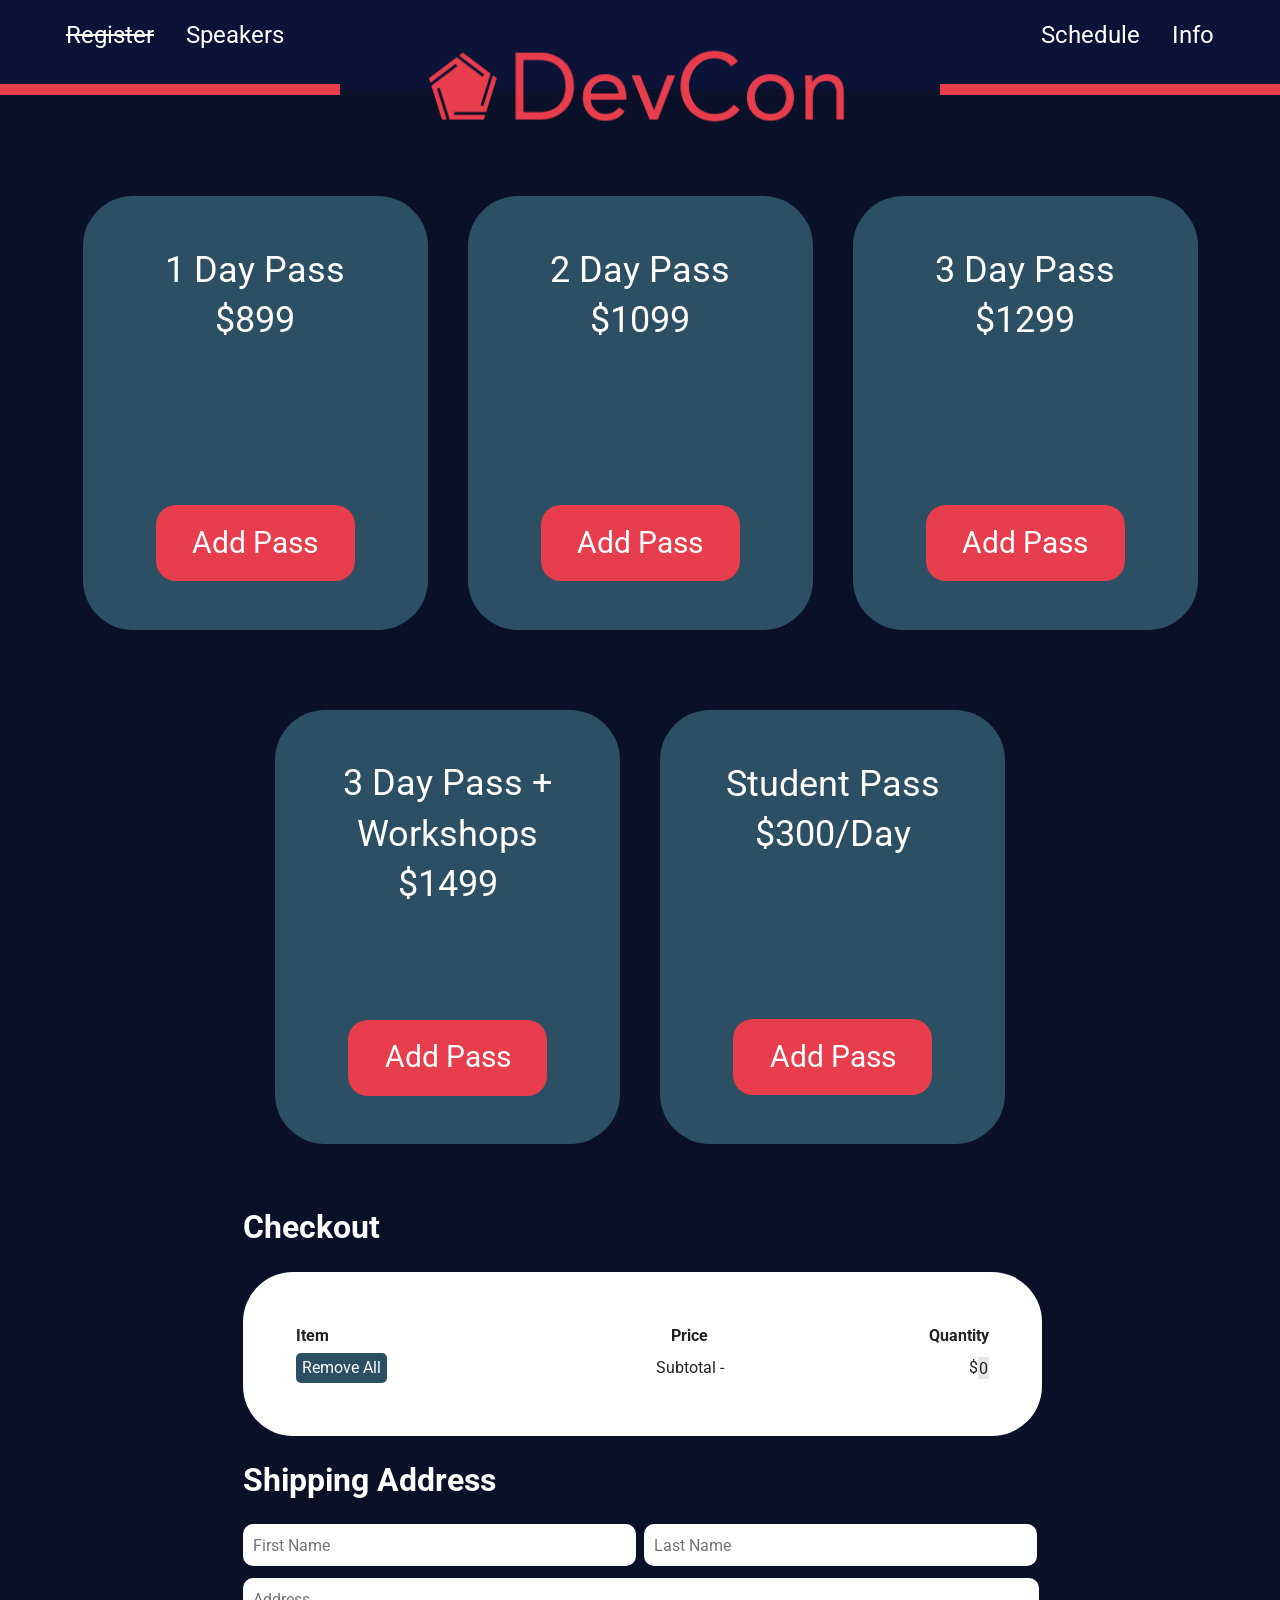
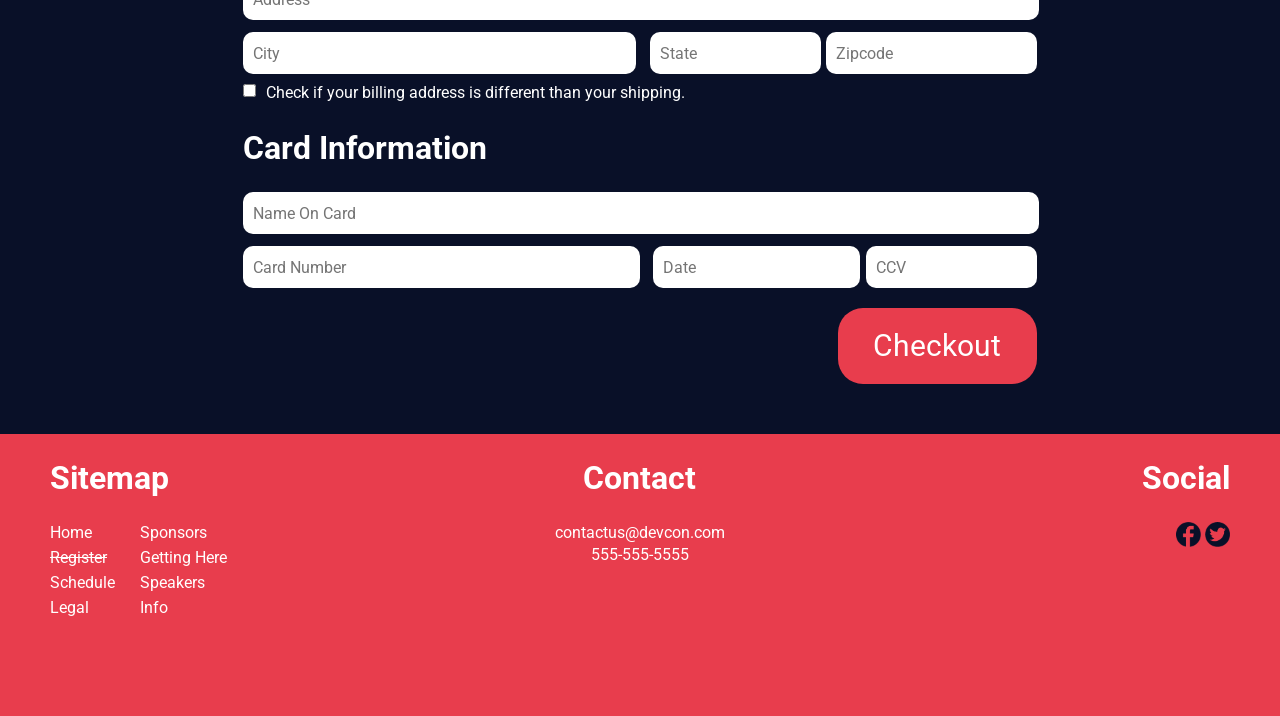
<file: sub_pages/register.html>
<!doctype html>
<html class="no-js" lang="en-US">

<head>
  <meta charset="utf-8">
  <meta http-equiv="x-ua-compatible" content="ie=edge">
  <title>DevCon Register</title>
  <meta name="description" content="">
  <meta name="viewport" content="width=device-width, initial-scale=1, shrink-to-fit=no">

  <link rel="manifest" href="site.webmanifest">
  <link rel="apple-touch-icon" href="icon.png">
  <!-- Place favicon.ico in the root directory -->

  <link rel="stylesheet" href="../css/normalize.css">
  <link rel="stylesheet" href="../css/main.css">
</head>

<body>
  <!--[if lte IE 9]>
    <p class="browserupgrade">You are using an <strong>outdated</strong> browser. Please <a href="https://browsehappy.com/">upgrade your browser</a> to improve your experience and security.</p>
  <![endif]-->

  <!-- Add your site or application content here -->
  <header>
    <div class="main_nav">
      <div class="main_nav_text">
        <ul>
          <li style="float:left" id="register_current"><a href="register.html" title="Register Page">Register</a></li>
          <li style="float:left"><a href="speakers.html" title="Speakers Page">Speakers</a></li>
          <li style="float:right"><a href="info/info.html" title="Information Pages">Info</a></li>
          <li style="float:right"><a href="schedule.html" title="Schedule Page">Schedule</a></li>
        </ul>
      </div>
      <div class="main_nav_logo_section">
        <div class="left_bar"></div>
          <div class="main_logo">
            <a href="../index.html" title="Home Page"><img src="../img/devcon_logo.png" width="100%" height="auto" alt="DevCon Logo"></img></a>
          </div>
        <div class="right_bar"></div>
      </div>
    </div>

    <div class="main_nav_phone">
      <div class="logo_menu">
        <div class="main_logo">
          <a href="../index.html" title="Home Page"><img src="../img/devcon_logo.png" width="100%" height="auto" alt="DevCon Logo"></img></a>
        </div>
        <div class="hamburger_menu">
          <div class="bar1"></div>
          <div class="bar2"></div>
          <div class="bar3"></div>
        </div>
      </div>

      <div class="mobile_nav_text">
        <ul>
          <li id="register_padding"><a href="register.html" title="Register Page" id="register_current_mob">Register</a></li>
          <li><div class="nav_bar"></div></li>
          <li><a href="speakers.html" title="Speakers Page">Speakers</a></li>
          <li><div class="nav_bar"></div></li>
          <li><a href="schedule.html" title="Schedule Page">Schedule</a></li>
          <li><div class="nav_bar"></div></li>
          <li><a href="info/info.html" title="Information Pages">Info</a></li>
          <li><div class="nav_bar"></div></li>
            <li id="nav_text_small"><a href="info/sponsors.html" title="Sponsors Page">Sponsors</a></li>
            <li id="nav_text_small"><div class="nav_bar_2"></div></li>
            <li id="nav_text_small"><a href="info/getting_here.html" title="Getting Here Page">Getting Here</a></li>
            <li id="nav_text_small"><div class="nav_bar_2"></div></li>
            <li id="nav_text_small"><a href="info/legal.html" title="Legal and Conduct Page">Legal</a></li>
        </ul>
      </div>
    </div>
  </header>

<section class="main_content">
  <div class="registration_passes">
    <div class="registration_passes_box">
      <div class="registration_passes_header">1 Day Pass<br>$899</div>
      <button class="registration_passes_button" id="pass_1">Add Pass</button>
    </div>
    <div class="registration_passes_box">
      <div class="registration_passes_header">2 Day Pass<br>$1099</div>
      <button class="registration_passes_button" id="pass_2">Add Pass</button>
    </div>
    <div class="registration_passes_box">
      <div class="registration_passes_header">3 Day Pass<br>$1299</div>
      <button class="registration_passes_button" id="pass_3">Add Pass</button>
    </div>
    <div class="registration_passes_box">
      <div class="registration_passes_header" id="pass_3w">3 Day Pass + Workshops<br>$1499</div>
      <button class="registration_passes_button" id="pass_3w_button">Add Pass</button>
    </div>
    <div class="registration_passes_box">
      <div class="registration_passes_header">Student Pass<br>$300/Day</div>
      <button class="registration_passes_button" id="student_pass">Add Pass</button>
    </div>
  </div>

  <div class="registration_forms">
    <h1>Checkout</h1>
    <div class="checkout_window">
      <table>
        <tr>
          <th class="checkout_table_left_column">Item</th>
          <th class="checkout_table_center_column">Price</th>
          <th class="checkout_table_right_column">Quantity</th>
        </tr>
        <tr id="add_item_checkout">
        </tr>
        <tr>
          <td class="checkout_table_left_column"><button class="remove_all">Remove All</button></td>
          <td class="checkout_table_center_column">Subtotal -</td>
          <td class="checkout_table_right_column">$<div id="subtotal_math">0</div></td>
        </tr>
    </table>
    </div>
    <h1>Shipping Address</h1>
    <div class="shipping_address">
      <form>
        <input class="first_name_form" type="text" name="First Name" placeholder="First Name">
        <input class="last_name_form" type="text" name="Last Name" placeholder="Last Name">
        <input class="address_form" type="text" name="Address" placeholder="Address">
        <input class="city_form" type="text" name="City" placeholder="City">
        <input class="state_form" type="text" name="State" placeholder="State">
        <input class="zipcode_form" type="text" name="Zipcode" placeholder="Zipcode">
      </form>
      <div class="checkbox"><input type="checkbox" id="checkbox1" name="Billing" value="Billing">Check if your billing address is different than your shipping.<br></div>
    </div>
    <h1>Card Information</h1>
    <div class="card_information">
      <form>
        <input id="card_name" type="text" name="Name On Card" placeholder="Name On Card">
        <input id="card_number" type="text" name="Card Number" placeholder="Card Number">
        <input id="card_date"type="text" name="Date" placeholder="Date">
        <input id="card_ccv" type="text" name="CCV" placeholder="CCV">
      </form>
    </div>
    <div class="billing_container">
      <h1>Billing Information</h1>
        <div class="billing_information">
          <form>
            <input class="first_name_form" type="text" name="First Name" placeholder="First Name">
            <input class="last_name_form" type="text" name="Last Name" placeholder="Last Name">
            <input class="address_form" type="text" name="Address" placeholder="Address">
            <input class="city_form" type="text" name="City" placeholder="City">
            <input class="state_form" type="text" name="State" placeholder="State">
            <input class="zipcode_form" type="text" name="Zipcode" placeholder="Zipcode">
          </form>
        </div>
      </div>
    <button type="submit" class="checkout_button">Checkout</button>
  </div>
</section>

<footer>
  <div class="footer_flex">
    <div class="footer_sitemap">
      <h1>Sitemap</h1>
        <ul>
          <li><a href="../index.html" title="Home Page">Home</a></li>
          <li><a href="info/sponsors.html" title="Sponsors Page">Sponsors</a></li>
          <li id="register_current"><a href="register.html" title="Register Page">Register</a></li>
          <li><a href="info/getting_here.html" title="Getting Here Page">Getting Here</a></li>
          <li><a href="schedule.html" title="Schedule Page">Schedule</a></li>
          <li><a href="speakers.html" title="Speakers Page">Speakers</a></li>
          <li><a href="info/legal.html" title="Legal and Conduct Page">Legal</a></li>
          <li><a href="info/info.html" title="Information Pages">Info</a></li>
        </ul>
    </div>
    <div class="footer_contact">
      <h1>Contact</h1>
      <p>contactus@devcon.com<br>
         555-555-5555</p>
    </div>
    <div class="social_media">
      <h1>Social</h1>
      <a href="https://www.facebook.com" title="Link to Facebook Page"><img src="../img/social_icon_facebook.png" width="25px" height="25px" alt="Link to Facebook Page"></img></a>
      <a href="https://www.twitter.com" title="Link to Twitter Page"><img src="../img/social_icons_twitter.png" width="25px" height="25px" alt="Link to Twitter Page"></img></a>
    </div>
  </div>
</footer>

  <script src="../js/vendor/modernizr-3.6.0.min.js"></script>
  <script src="https://code.jquery.com/jquery-3.3.1.min.js" integrity="sha256-FgpCb/KJQlLNfOu91ta32o/NMZxltwRo8QtmkMRdAu8=" crossorigin="anonymous"></script>
  <script>window.jQuery || document.write('<script src="../js/vendor/jquery-3.3.1.min.js"><\/script>')</script>
  <script src="../js/plugins.js"></script>
  <script src="../js/main.js"></script>
  <script src="../js/register.js"></script>

  <!-- Google Analytics: change UA-XXXXX-Y to be your site's ID. -->
  <script>
    window.ga = function () { ga.q.push(arguments) }; ga.q = []; ga.l = +new Date;
    ga('create', 'UA-XXXXX-Y', 'auto'); ga('send', 'pageview')
  </script>
  <script src="https://www.google-analytics.com/analytics.js" async defer></script>
</body>

</html>
</file>
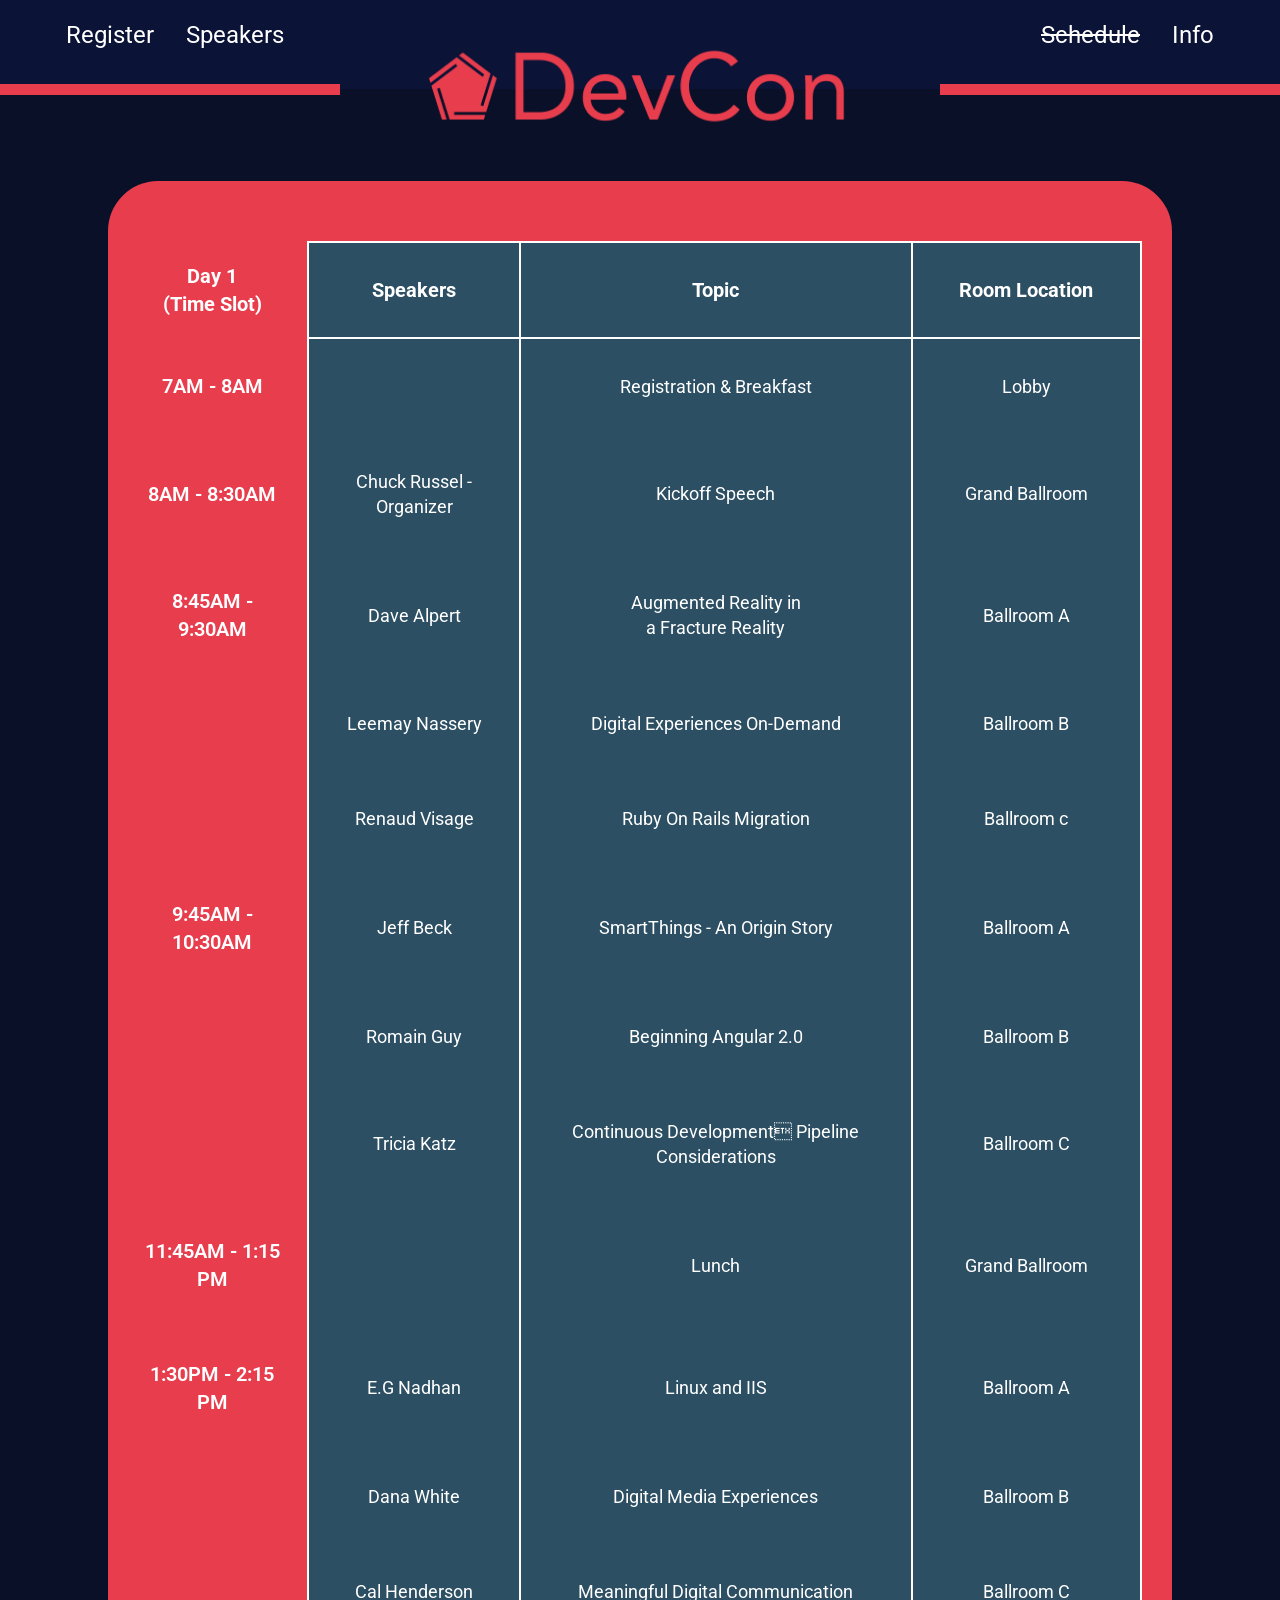
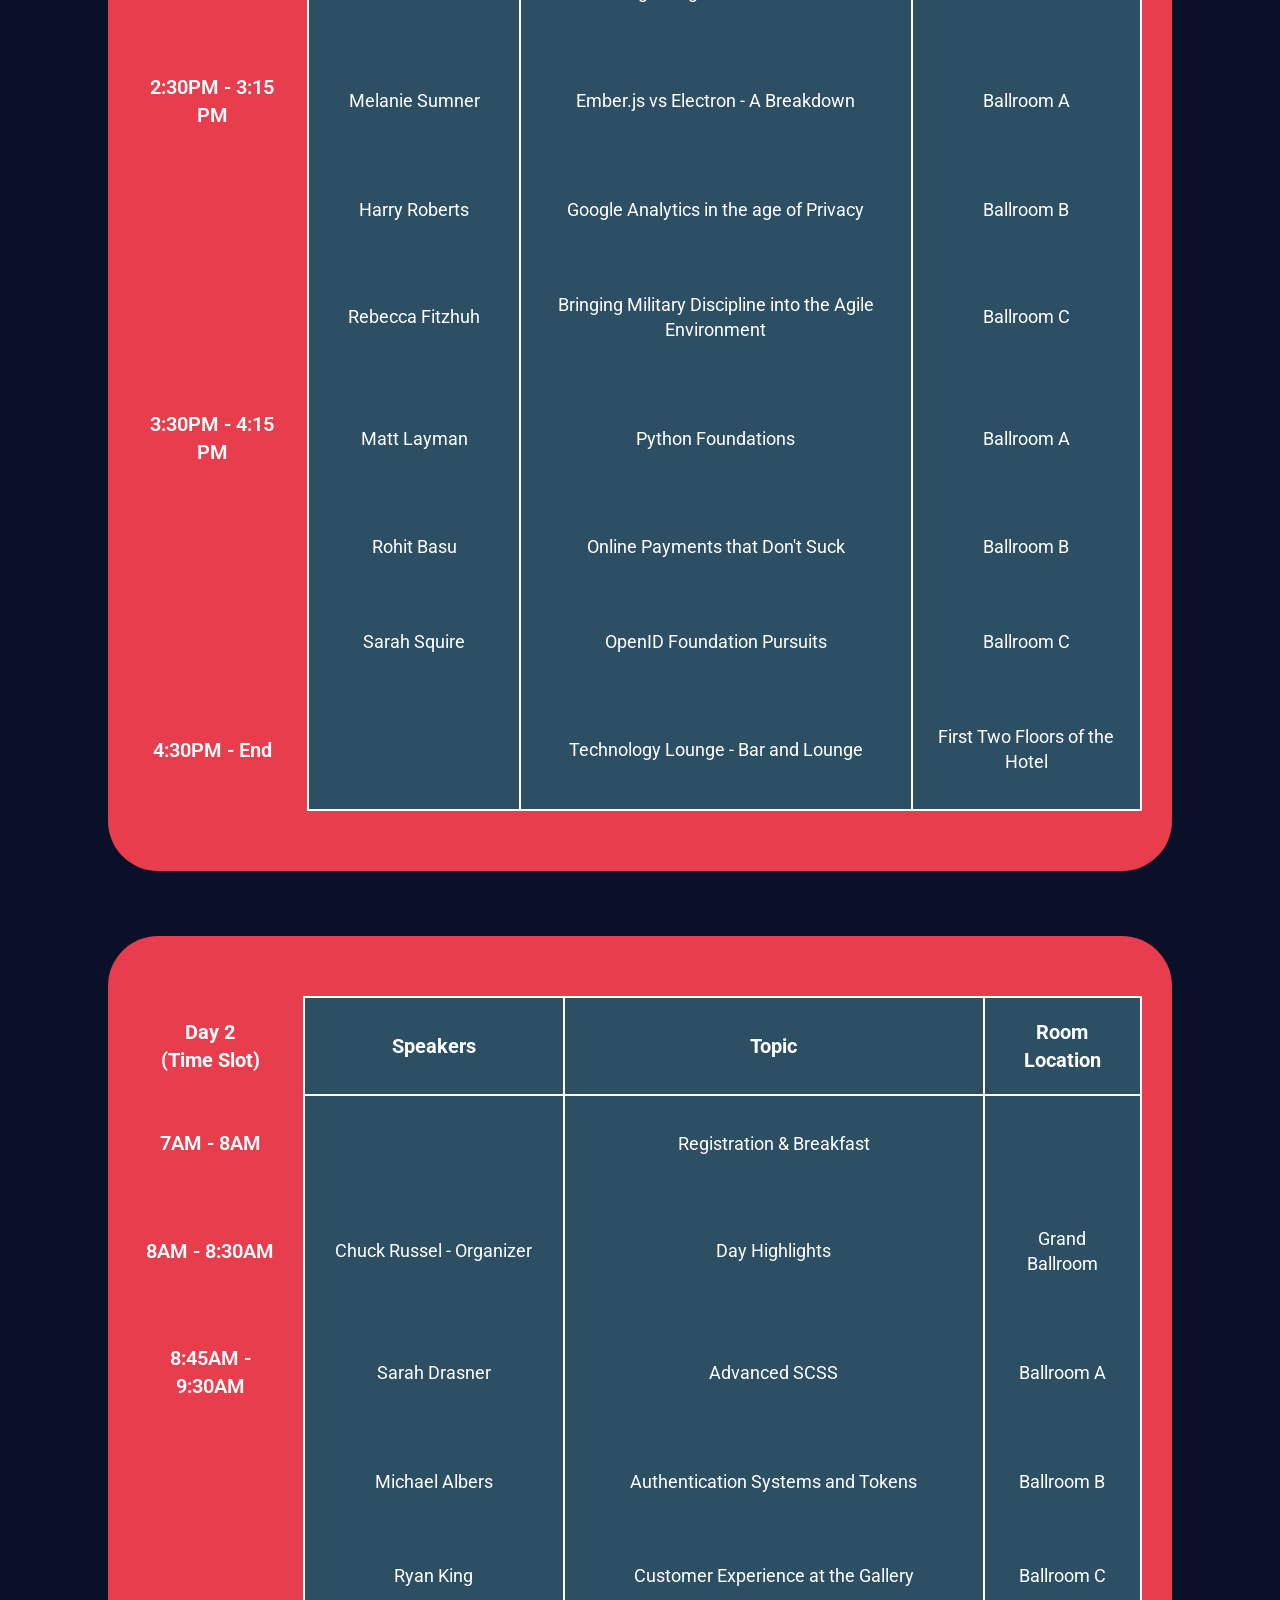
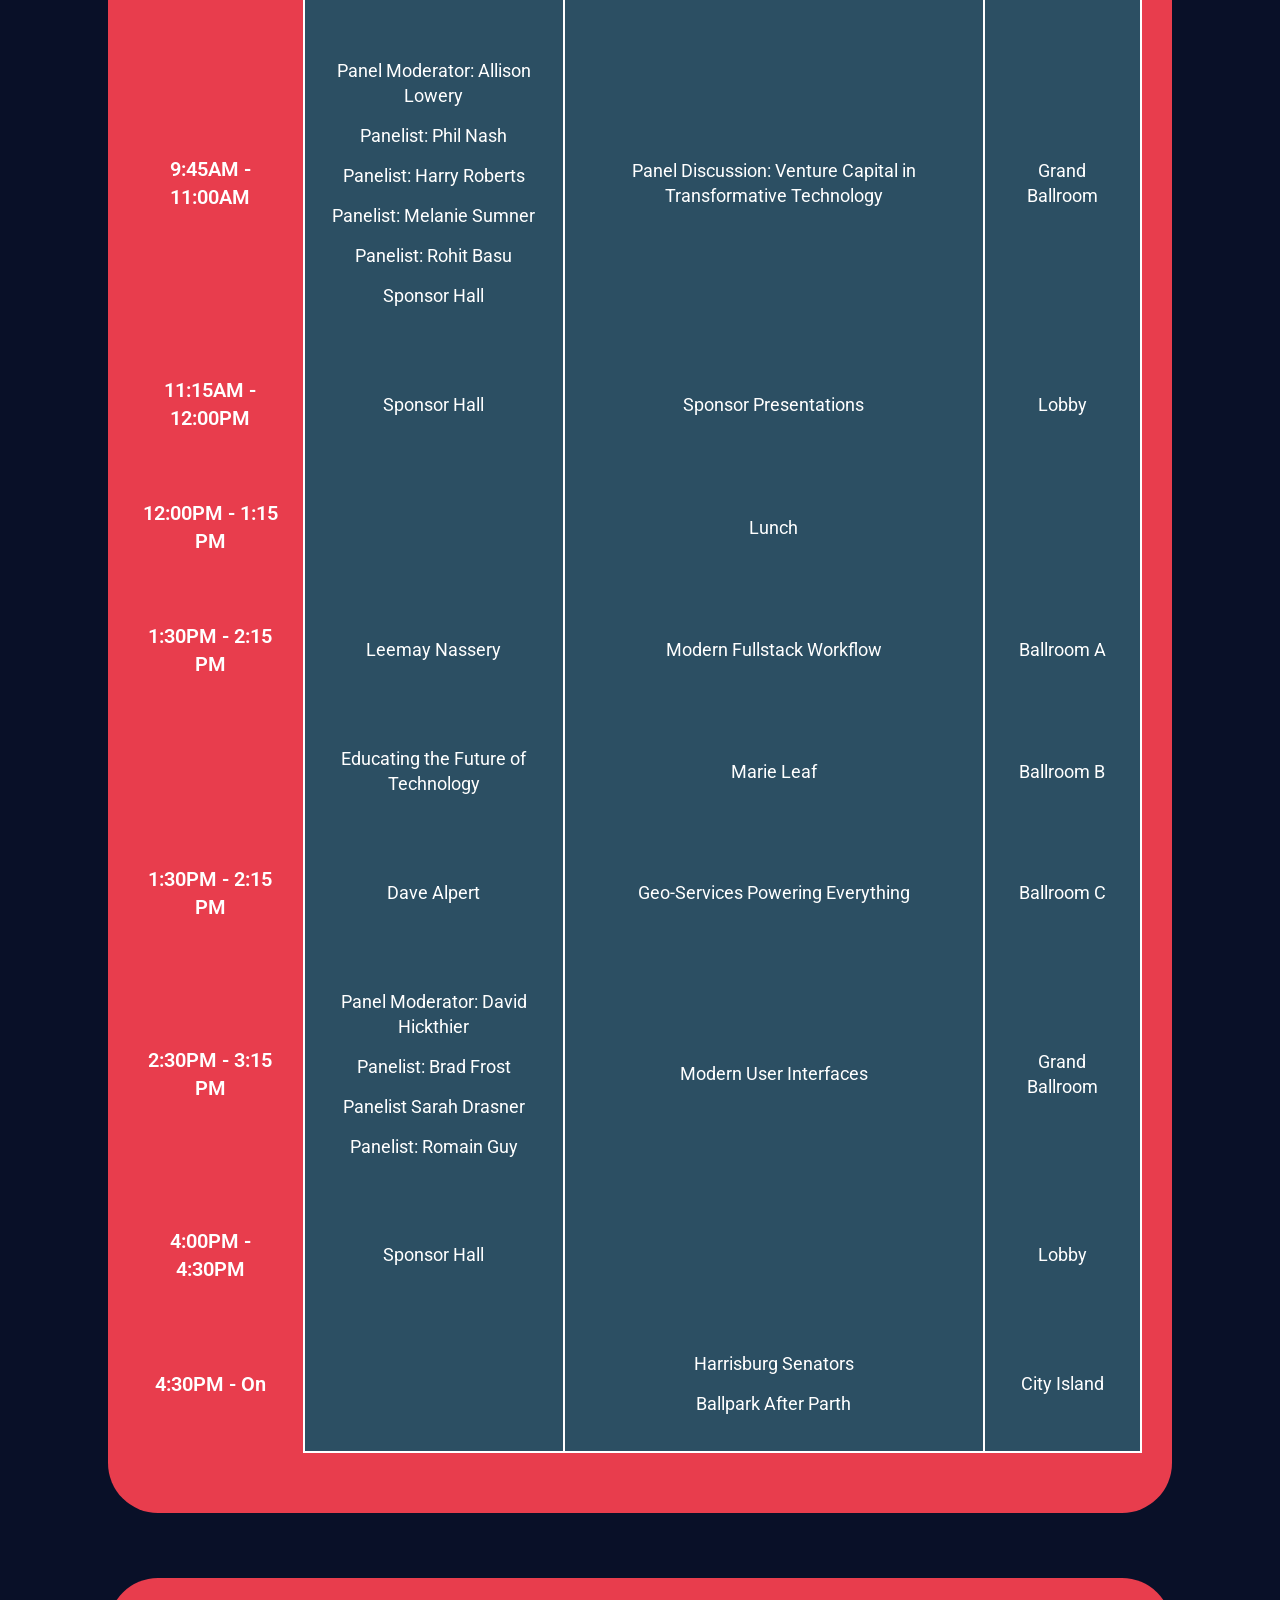
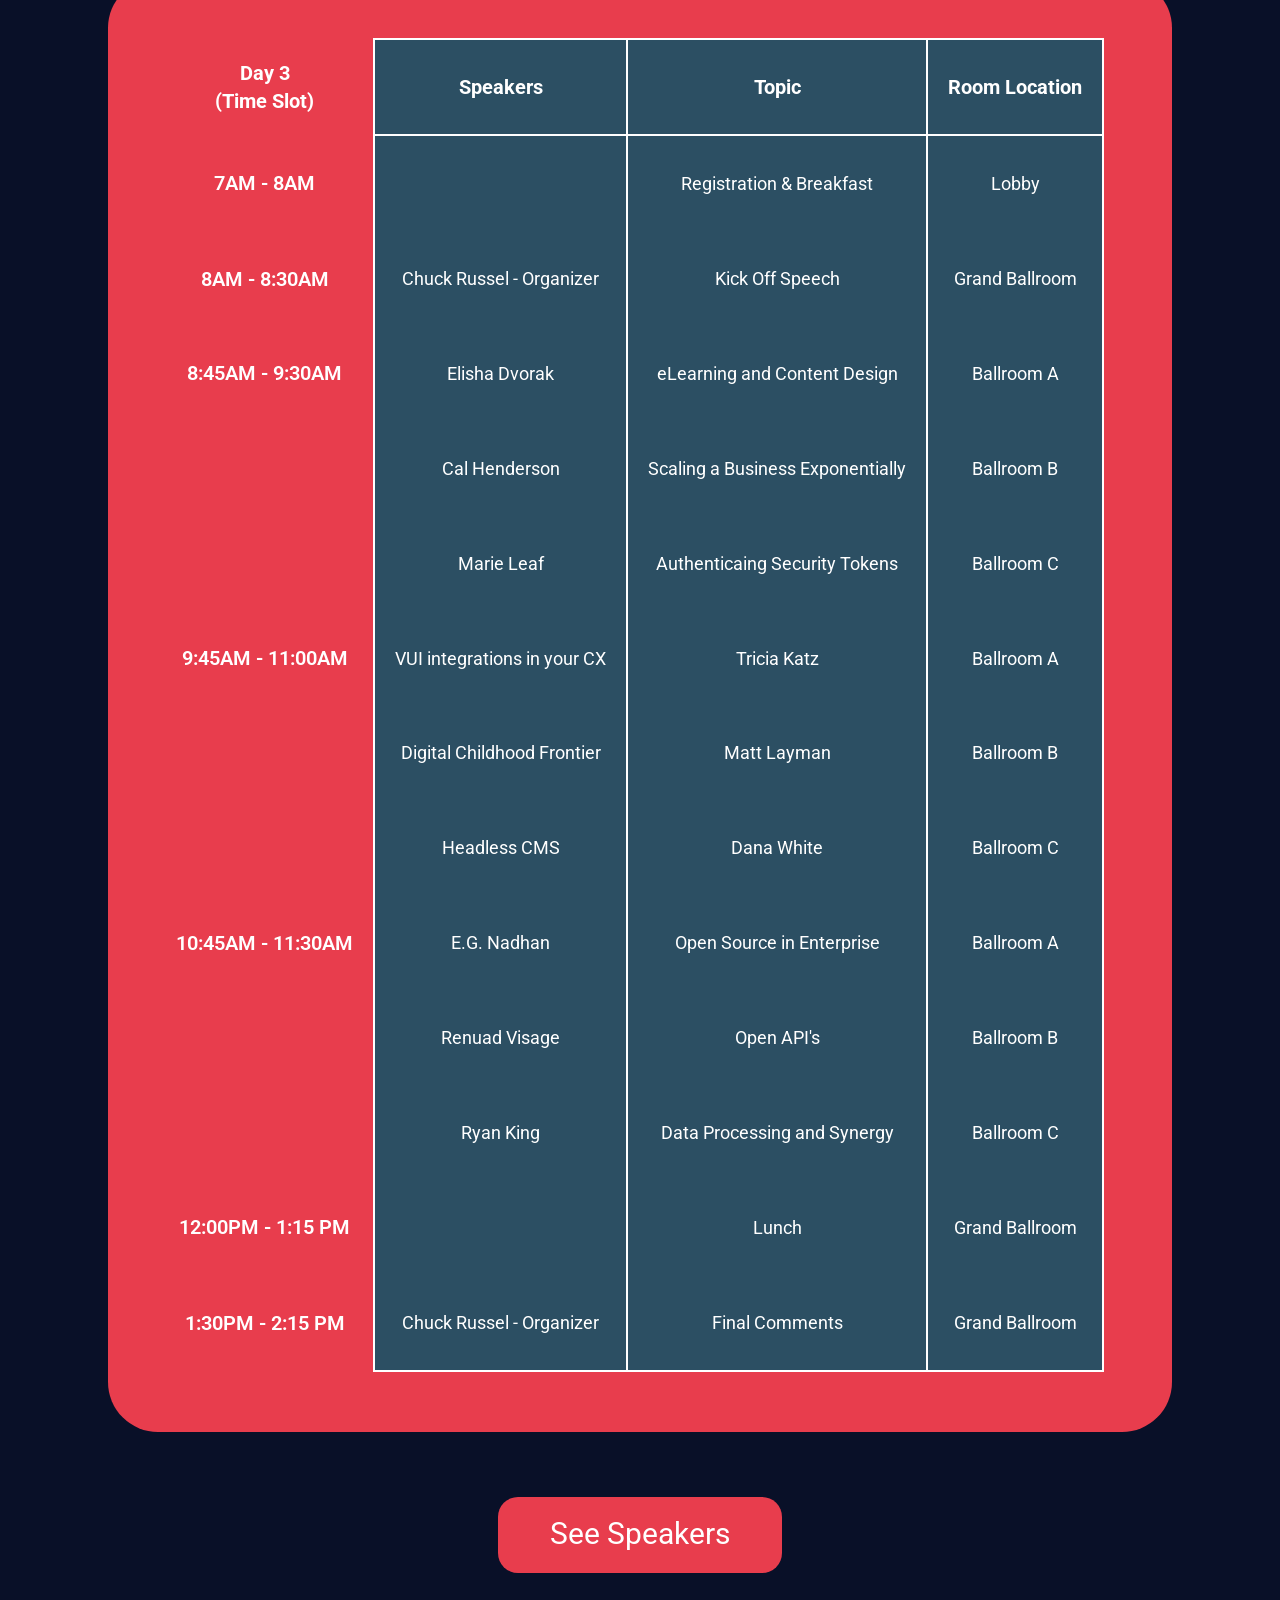
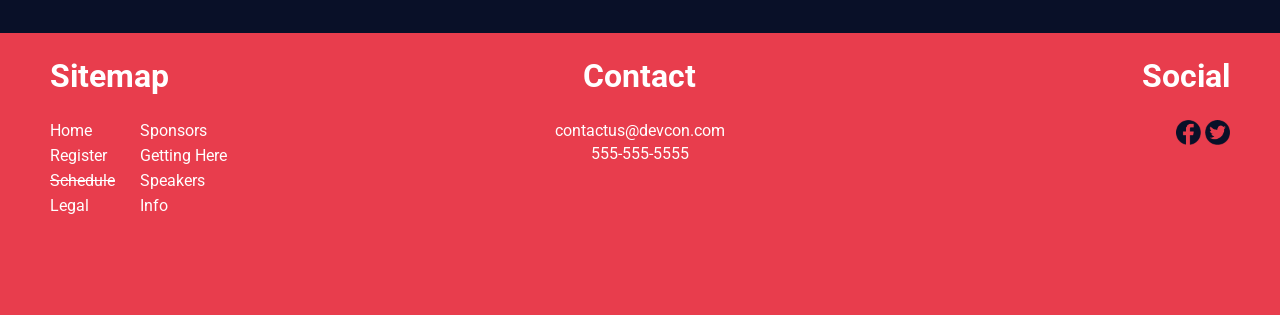
<file: sub_pages/schedule.html>
<!doctype html>
<html class="no-js" lang="en-US">

<head>
  <meta charset="utf-8">
  <meta http-equiv="x-ua-compatible" content="ie=edge">
  <title>DevCon Schedule</title>
  <meta name="description" content="">
  <meta name="viewport" content="width=device-width, initial-scale=1, shrink-to-fit=no">

  <link rel="manifest" href="site.webmanifest">
  <link rel="apple-touch-icon" href="icon.png">
  <!-- Place favicon.ico in the root directory -->

  <link rel="stylesheet" href="../css/normalize.css">
  <link rel="stylesheet" href="../css/main.css">
</head>

<body>
  <!--[if lte IE 9]>
    <p class="browserupgrade">You are using an <strong>outdated</strong> browser. Please <a href="https://browsehappy.com/">upgrade your browser</a> to improve your experience and security.</p>
  <![endif]-->

  <!-- Add your site or application content here -->
  <header>
    <div class="main_nav">
      <div class="main_nav_text">
        <ul>
          <li style="float:left"><a href="register.html" title="Register Page">Register</a></li>
          <li style="float:left"><a href="speakers.html" title="Speakers Page">Speakers</a></li>
          <li style="float:right"><a href="info/info.html" title="Information Pages">Info</a></li>
          <li style="float:right" id="schedule_current"><a href="schedule.html" title="Schedule Page">Schedule</a></li>
        </ul>
      </div>
      <div class="main_nav_logo_section">
        <div class="left_bar"></div>
          <div class="main_logo">
            <a href="../index.html" title="Home Page"><img src="../img/devcon_logo.png" width="100%" height="auto" alt="DevCon Logo"></img></a>
          </div>
        <div class="right_bar"></div>
      </div>
    </div>

    <div class="main_nav_phone">
      <div class="logo_menu">
        <div class="main_logo">
          <a href="../index.html" title="Home Page"><img src="../img/devcon_logo.png" width="100%" height="auto" alt="DevCon Logo"></img></a>
        </div>
        <div class="hamburger_menu">
          <div class="bar1"></div>
          <div class="bar2"></div>
          <div class="bar3"></div>
        </div>
      </div>

      <div class="mobile_nav_text">
        <ul>
          <li id="register_padding"><a href="register.html" title="Register Page">Register</a></li>
          <li><div class="nav_bar"></div></li>
          <li><a href="speakers.html" title="Speakers Page">Speakers</a></li>
          <li><div class="nav_bar"></div></li>
          <li id="schedule_current"><a href="schedule.html" title="Schedule Page">Schedule</a></li>
          <li><div class="nav_bar"></div></li>
          <li><a href="info/info.html" title="Information Pages">Info</a></li>
          <li><div class="nav_bar"></div></li>
            <li id="nav_text_small"><a href="info/sponsors.html" title="Sponsors Page">Sponsors</a></li>
            <li id="nav_text_small"><div class="nav_bar_2"></div></li>
            <li id="nav_text_small"><a href="info/getting_here.html" title="Getting Here Page">Getting Here</a></li>
            <li id="nav_text_small"><div class="nav_bar_2"></div></li>
            <li id="nav_text_small"><a href="info/legal.html" title="Legal and Conduct Page">Legal</a></li>
        </ul>
      </div>
    </div>
  </header>


<section class="main_content">
  <div class="table_body">
  <!--Day 1-->
    <table>
      <tr>
        <th id="header_top_left_corner">Day 1<br>(Time Slot)</th>
        <th>Speakers</th>
        <th>Topic</th>
        <th>Room Location</th>
      </tr>
      <tr>
        <td id="header_top_left_corner"><h1>7AM - 8AM</h1></td>
        <td></td>
        <td><h2>Registration & Breakfast</h2></td>
        <td><h2>Lobby</h2></td>
      </tr>
      <tr>
        <td id="header_top_left_corner"><h1>8AM - 8:30AM</h1></td>
        <td><h2>Chuck Russel - Organizer</h2></td>
        <td><h2>Kickoff Speech</h2></td>
        <td><h2>Grand Ballroom</h2></td>
      </tr>
      <tr>
        <td id="header_top_left_corner"><h1>8:45AM - 9:30AM</h1></td>
        <td><h2>Dave Alpert</h2></td>
        <td><h2>Augmented Reality in<br>a Fracture Reality</h2></td>
        <td><h2>Ballroom A</td>
      </tr>
      <tr>
        <td id="header_top_left_corner"></td>
        <td><h2>Leemay Nassery</h2></td>
        <td><h2>Digital Experiences On-Demand</h2></td>
        <td><h2>Ballroom B</h2></td>
      </tr>
      <tr>
        <td id="header_top_left_corner"></td>
        <td><h2>Renaud Visage</h2></td>
        <td><h2>Ruby On Rails Migration</h2></td>
        <td><h2>Ballroom c</h2></td>
      </tr>
      <tr>
        <td id="header_top_left_corner"><h1>9:45AM - 10:30AM</h1></td>
        <td><h2>Jeff Beck</h2></td>
        <td><h2>SmartThings - An Origin Story</h2></td>
        <td><h2>Ballroom A</h2></td>
      </tr>
      <tr>
        <td id="header_top_left_corner"><h1></h1></td>
        <td><h2>Romain Guy</h2></td>
        <td><h2>Beginning Angular 2.0</h2></td>
        <td><h2>Ballroom B</h2></td>
      </tr>
      <tr>
        <td id="header_top_left_corner"><h1></h1></td>
        <td><h2>Tricia Katz</h2></td>
        <td><h2>Continuous Development Pipeline Considerations</h2></td>
        <td><h2>Ballroom C</h2></td>
      </tr>
      <tr>
        <td id="header_top_left_corner"><h1>11:45AM - 1:15 PM</h1></td>
        <td></td>
        <td><h2>Lunch</h2></td>
        <td><h2>Grand Ballroom</h2></td>
      </tr>
      <tr>
        <td id="header_top_left_corner"><h1>1:30PM - 2:15 PM</h1></td>
        <td><h2>E.G Nadhan</h2></td>
        <td><h2>Linux and IIS</h2></td>
        <td><h2>Ballroom A</h2></td>
      </tr>
      <tr>
        <td id="header_top_left_corner"><h1></h1></td>
        <td><h2>Dana White</h2></td>
        <td><h2>Digital Media Experiences</h2></td>
        <td><h2>Ballroom B</h2></td>
      </tr>
      <tr>
        <td id="header_top_left_corner"><h1></h1></td>
        <td><h2>Cal Henderson</h2></td>
        <td><h2>Meaningful Digital Communication</h2></td>
        <td><h2>Ballroom C</h2></td>
      </tr>
      <tr>
        <td id="header_top_left_corner"><h1>2:30PM - 3:15 PM</h1></td>
        <td><h2>Melanie Sumner</h2></td>
        <td><h2>Ember.js vs Electron - A Breakdown</h2></td>
        <td><h2>Ballroom A</h2></td>
      </tr>
      <tr>
        <td id="header_top_left_corner"><h1></h1></td>
        <td><h2>Harry Roberts</h2></td>
        <td><h2>Google Analytics in the age of Privacy</h2></td>
        <td><h2>Ballroom B</h2></td>
      </tr>
      <tr>
        <td id="header_top_left_corner"><h1></h1></td>
        <td><h2>Rebecca Fitzhuh</h2></td>
        <td><h2>Bringing Military Discipline into the Agile Environment</h2></td>
        <td><h2>Ballroom C</h2></td>
      </tr>
      <tr>
        <td id="header_top_left_corner"><h1>3:30PM - 4:15 PM</h1></td>
        <td><h2>Matt Layman</h2></td>
        <td><h2>Python Foundations</h2></td>
        <td><h2>Ballroom A</h2></td>
      </tr>
      <tr>
        <td id="header_top_left_corner"><h1></h1></td>
        <td><h2>Rohit Basu</h2></td>
        <td><h2>Online Payments that Don't Suck</h2>
        <td><h2>Ballroom B</h2></td>
      </tr>
      <tr>
        <td id="header_top_left_corner"><h1></h1></td>
        <td><h2>Sarah Squire</h2></td>
        <td><h2>OpenID Foundation Pursuits</h2>
        <td><h2>Ballroom C</h2></td>
      </tr>
      <tr>
        <td id="header_top_left_corner"><h1>4:30PM - End</h1></td>
        <td id="border_bottom"></td>
        <td id="border_bottom"><h2>Technology Lounge - Bar and Lounge</h2></td>
        <td id="border_bottom"><h2>First Two Floors of the Hotel</h2></td>
      </tr>
    </table>
  </div>
  <div class="table_body">
    <!--Day 2-->
    <table>
      <tr>
        <th id="header_top_left_corner"> Day 2<br>(Time Slot)</th>
        <th>Speakers</th>
        <th>Topic</th>
        <th>Room Location</th>
      </tr>
      <tr>
        <td id="header_top_left_corner"><h1>7AM - 8AM</h1></td>
        <td></td>
        <td><h2>Registration & Breakfast</h2></td>
        <td></td>
      </tr>
      <tr>
        <td id="header_top_left_corner"><h1>8AM - 8:30AM</h1></td>
        <td><h2>Chuck Russel - Organizer</h2></td>
        <td><h2>Day Highlights</h2></td>
        <td><h2>Grand Ballroom</h2></td>
      </tr>
      <tr>
        <td id="header_top_left_corner"><h1>8:45AM - 9:30AM</h1></td>
        <td><h2>Sarah Drasner</h2></td>
        <td><h2>Advanced SCSS</h2></td>
        <td><h2>Ballroom A</td>
      </tr>
    <tr>
      <td id="header_top_left_corner"><h1></h1></td>
      <td><h2>Michael Albers</h2></td>
      <td><h2>Authentication Systems and Tokens</h2>
      <td><h2>Ballroom B</td>
    </tr>
    <tr>
      <td id="header_top_left_corner"><h1></h1></td>
      <td><h2>Ryan King</h2></td>
      <td><h2>Customer Experience at the Gallery</h2></td>
      <td><h2>Ballroom C</td>
    </tr>
    <tr>
      <td id="header_top_left_corner"><h1>9:45AM - 11:00AM</h1></td>
      <td><h2>Panel Moderator: Allison Lowery</h2><h2>Panelist: Phil Nash</h2><h2>Panelist: Harry Roberts</h2><h2>Panelist: Melanie Sumner</h2><h2>Panelist: Rohit Basu</h2><h2>Sponsor Hall</h2></td>
      <td><h2>Panel Discussion: Venture Capital in Transformative Technology</h2></td>
      <td><h2>Grand Ballroom</h2></td>
    </tr>
    <tr>
      <td id="header_top_left_corner"><h1>11:15AM - 12:00PM</h1></td>
      <td><h2>Sponsor Hall</h2></td>
      <td><h2>Sponsor Presentations</h2></td>
      <td><h2>Lobby</h2></td>
    </tr>
    <tr>
      <td id="header_top_left_corner"><h1>12:00PM - 1:15 PM</h1></td>
      <td></td>
      <td><h2>Lunch</h2></td>
      <td></td>
    </tr>
    <tr>
      <td id="header_top_left_corner"><h1>1:30PM - 2:15 PM</h1></td>
      <td><h2>Leemay Nassery</h2></td>
      <td><h2>Modern Fullstack Workflow</h2></td>
      <td><h2>Ballroom A</h2></td>
    </tr>
    <tr>
      <td id="header_top_left_corner"><h1></h1></td>
      <td><h2>Educating the Future of Technology</h2>
      <td><h2>Marie Leaf</h2></td>
      <td><h2>Ballroom B</h2></td>
    </tr>
    <tr>
      <td id="header_top_left_corner"><h1>1:30PM - 2:15 PM</h1></td>
      <td> <h2>Dave Alpert</h2></td>
      <td><h2>Geo-Services Powering Everything</h2>
      <td><h2>Ballroom C</h2></td>
    </tr>
      <tr>
        <td id="header_top_left_corner"><h1>2:30PM - 3:15 PM</h1></td>
        <td><h2>Panel Moderator: David Hickthier</h2><h2>Panelist: Brad Frost</h2><h2>Panelist Sarah Drasner</h2><h2>Panelist: Romain Guy</h2></td>
        <td><h2>Modern User Interfaces</h2></td>
        <td><h2>Grand Ballroom</h2></td>
      </tr>
      <tr>
        <td id="header_top_left_corner"><h1>4:00PM - 4:30PM</h1></td>
        <td><h2>Sponsor Hall</h2></td>
        <td></td>
        <td><h2>Lobby</h2></td>
      </tr>
      <tr>
        <td id="header_top_left_corner"><h1>4:30PM - On</h1></td>
        <td id="border_bottom"></td>
        <td id="border_bottom"><h2>Harrisburg Senators</h2>
            <h2>Ballpark After Parth</h2></td>
        <td id="border_bottom"><h2>City Island</h2></td>
      </tr>
    </table>
  </div>

  <div class="table_body" id="table_body_3">
    <!--Day 3-->
    <table>
      <tr>
        <th id="header_top_left_corner"> Day 3<br>(Time Slot)</th>
        <th>Speakers</th>
        <th>Topic</th>
        <th>Room Location</th>
      </tr>
      <tr>
        <td id="header_top_left_corner"><h1>7AM - 8AM</h1></td>
        <td></td>
        <td><h2>Registration & Breakfast</h2></td>
        <td><h2>Lobby</h2></td>
      </tr>
      <tr>
        <td id="header_top_left_corner"><h1>8AM - 8:30AM</h1></td>
        <td><h2>Chuck Russel - Organizer</h2></td>
        <td><h2>Kick Off Speech</h2></td>
        <td><h2>Grand Ballroom</h2></td>
      </tr>
      <tr>
        <td id="header_top_left_corner"><h1>8:45AM - 9:30AM</h1></td>
        <td><h2>Elisha Dvorak</h2></td>
        <td><h2>eLearning and Content Design</h2></td>
        <td><h2>Ballroom A</h2></td>
      </tr>
        <tr>
          <td id="header_top_left_corner"><h1></h1></td>
          <td><h2>Cal Henderson</h2></td>
          <td><h2>Scaling a Business Exponentially</h2></td>
          <td><h2>Ballroom B</h2></td>
        </tr>
        <tr>
          <td id="header_top_left_corner"><h1></h1></td>
          <td><h2>Marie Leaf</h2></td>
          <td><h2>Authenticaing Security Tokens</h2></td>
          <td><h2>Ballroom C</h2></td>
        </tr>
      <tr>
        <td id="header_top_left_corner"><h1>9:45AM - 11:00AM</h1></td>
        <td><h2>VUI integrations in your CX</h2></td>
        <td><h2>Tricia Katz</h2></td>
        <td><h2>Ballroom A</h2></td>
      </tr>
        <tr>
          <td id="header_top_left_corner"><h1></h1></td>
          <td><h2>Digital Childhood Frontier</h2>
          <td><h2>Matt Layman</h2></td>
          <td><h2>Ballroom B</h2></td>
        </tr>
        <tr>
          <td id="header_top_left_corner"><h1></h1></td>
          <td><h2>Headless CMS</h2></td>
          <td><h2>Dana White</h2></td>
          <td><h2>Ballroom C</h2></td>
        </tr>
      <tr>
        <td id="header_top_left_corner"><h1>10:45AM - 11:30AM</h1></td>
        <td><h2>E.G. Nadhan</h2></td>
        <td><h2>Open Source in Enterprise</h2></td>
        <td><h2>Ballroom A</h2></td>
      </tr>
        <tr>
          <td id="header_top_left_corner"><h1></h1></td>
          <td><h2>Renuad Visage</h2>
          <td><h2>Open API's</h2></td>
          <td><h2>Ballroom B</h2></td>
        </tr>
        <tr>
          <td id="header_top_left_corner"><h1></h1></td>
          <td><h2>Ryan King</h2></td>
          <td><h2>Data Processing and Synergy</h2></td>
          <td><h2>Ballroom C</h2></td>
        </tr>
      <tr>
        <td id="header_top_left_corner"><h1>12:00PM - 1:15 PM</h1></td>
        <td></td>
        <td><h2>Lunch</h2></td>
        <td><h2>Grand Ballroom</h2></td>
      </tr>
      <tr>
        <td id="header_top_left_corner"><h1>1:30PM - 2:15 PM</h1></td>
        <td id="border_bottom"><h2>Chuck Russel - Organizer</h2></td>
        <td id="border_bottom"><h2>Final Comments</h2></td>
        <td id="border_bottom"><h2>Grand Ballroom</h2></td>
      </tr>
    </table>
  </div>
  <div class="bottom_button"><a href="speakers.html" title="Speakers Page"><button>See Speakers</button></a></div>
</section>

<footer>
  <div class="footer_flex">
    <div class="footer_sitemap">
      <h1>Sitemap</h1>
        <ul>
          <li><a href="../index.html" title="Home Page">Home</a></li>
          <li><a href="info/sponsors.html" title="Sponsors Page">Sponsors</a></li>
          <li><a href="register.html" title="Register Page">Register</a></li>
          <li><a href="info/getting_here.html" title="Getting Here Page">Getting Here</a></li>
          <li id="schedule_current"><a href="schedule.html" title="Schedule Page">Schedule</a></li>
          <li><a href="speakers.html" title="Speakers Page">Speakers</a></li>
          <li><a href="info/legal.html" title="Legal and Conduct Page">Legal</a></li>
          <li><a href="info/info.html" title="Information Pages">Info</a></li>
        </ul>
    </div>
    <div class="footer_contact">
      <h1>Contact</h1>
      <p>contactus@devcon.com<br>
         555-555-5555</p>
    </div>
    <div class="social_media">
      <h1>Social</h1>
      <a href="https://www.facebook.com" title="Link to Facebook Page"><img src="../img/social_icon_facebook.png" width="25px" height="25px" alt="Link to Facebook Page"></img></a>
      <a href="https://www.twitter.com" title="Link to Twitter Page"><img src="../img/social_icons_twitter.png" width="25px" height="25px" alt="Link to Twitter Page"></img></a>
    </div>
  </div>
</footer>

  <script src="../js/vendor/modernizr-3.6.0.min.js"></script>
  <script src="https://code.jquery.com/jquery-3.3.1.min.js" integrity="sha256-FgpCb/KJQlLNfOu91ta32o/NMZxltwRo8QtmkMRdAu8=" crossorigin="anonymous"></script>
  <script>window.jQuery || document.write('<script src="../js/vendor/jquery-3.3.1.min.js"><\/script>')</script>
  <script src="../js/plugins.js"></script>
  <script src="../js/main.js"></script>
  <script src="../js/modal.js"></script>

  <!-- Google Analytics: change UA-XXXXX-Y to be your site's ID. -->
  <script>
    window.ga = function () { ga.q.push(arguments) }; ga.q = []; ga.l = +new Date;
    ga('create', 'UA-XXXXX-Y', 'auto'); ga('send', 'pageview')
  </script>
  <script src="https://www.google-analytics.com/analytics.js" async defer></script>
</body>

</html>
</file>
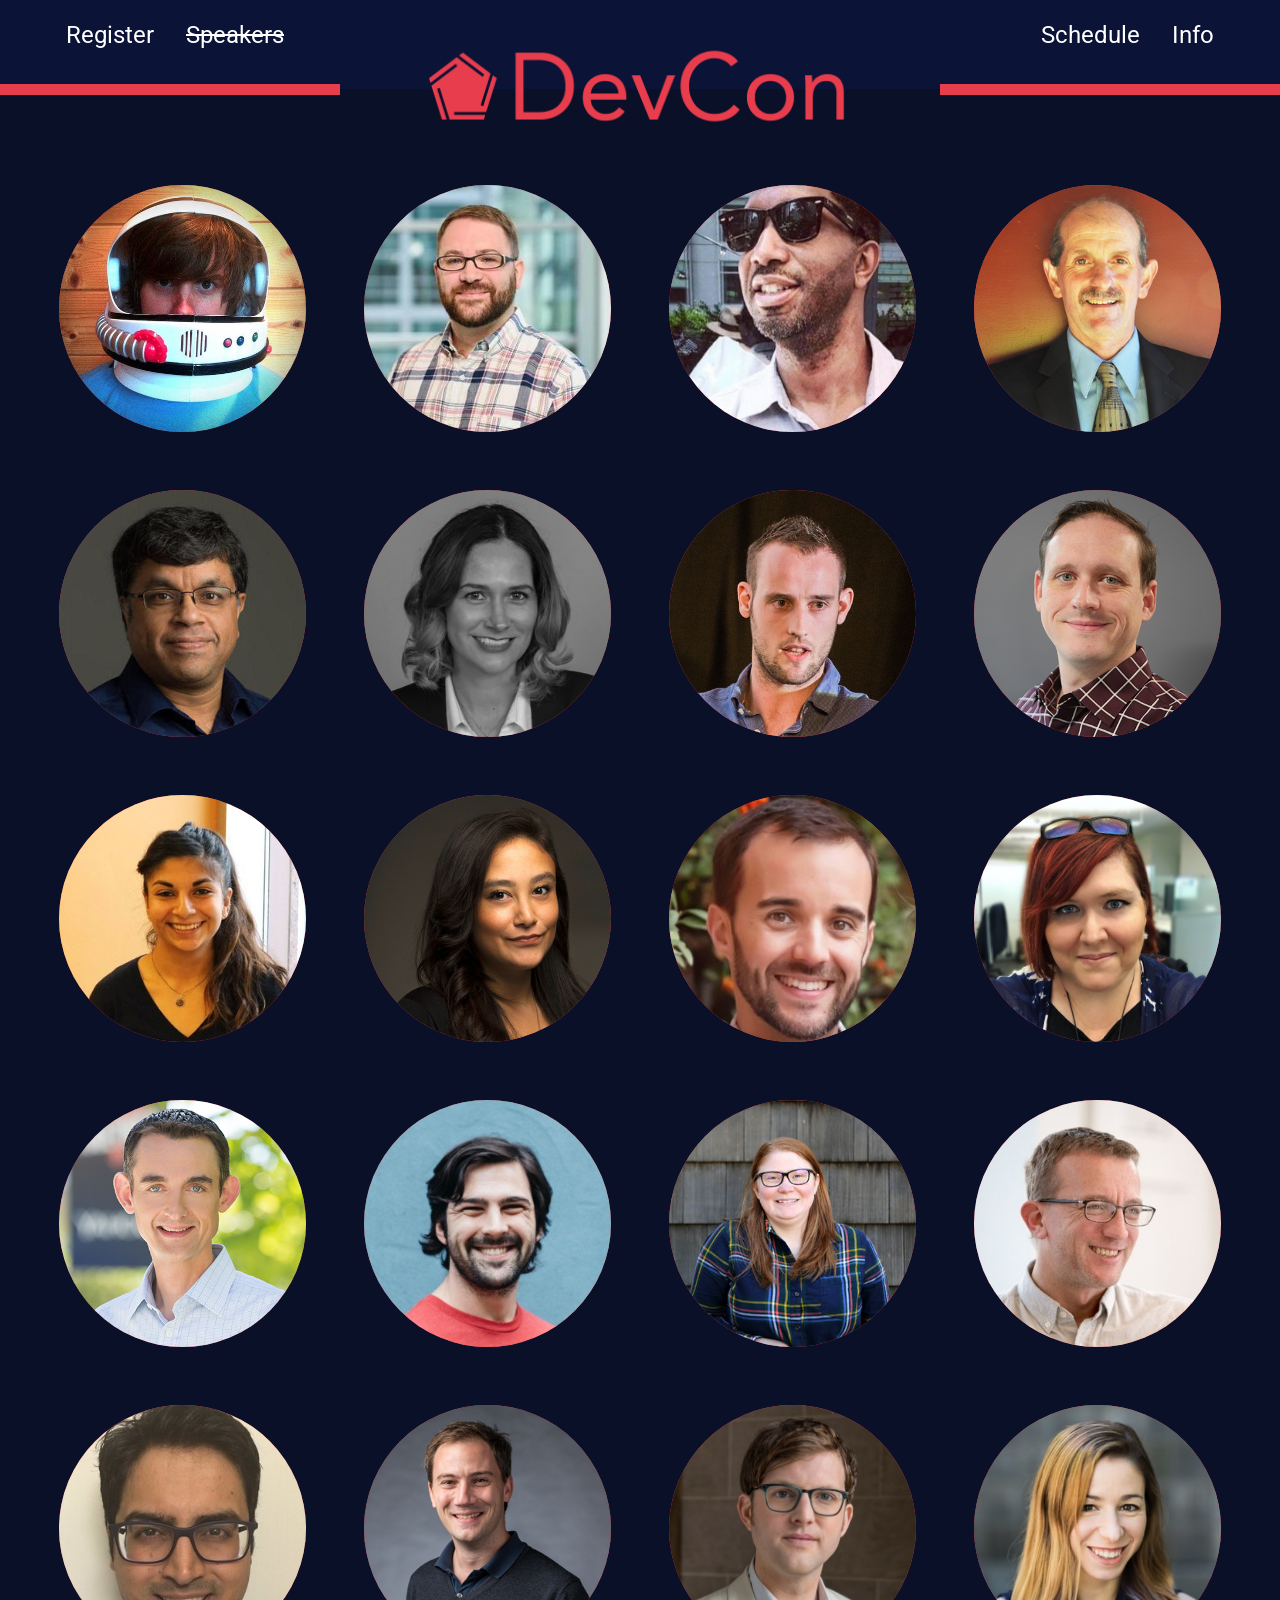
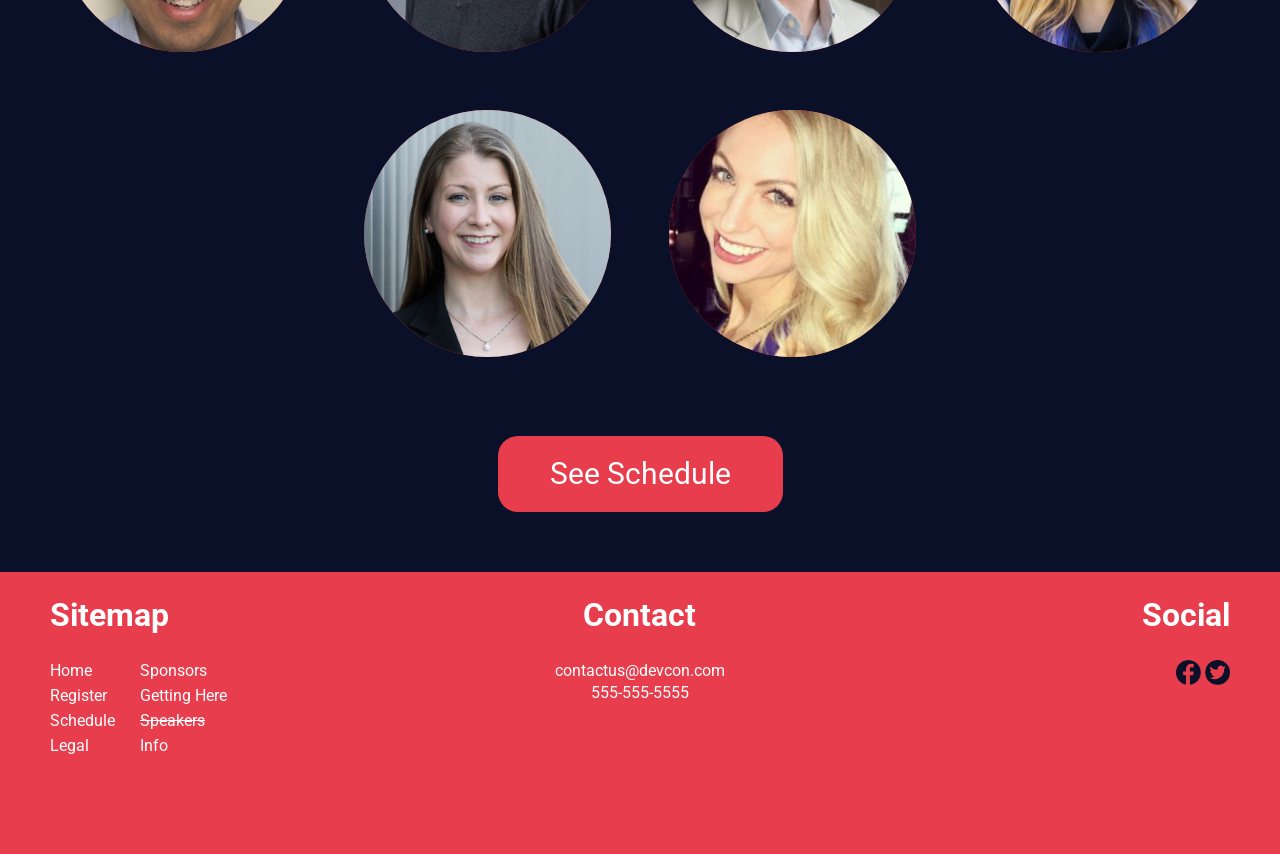
<file: sub_pages/speakers.html>
<!doctype html>
<html class="no-js" lang="en-US">

<head>
  <meta charset="utf-8">
  <meta http-equiv="x-ua-compatible" content="ie=edge">
  <title>DevCon Speakers</title>
  <meta name="description" content="">
  <meta name="viewport" content="width=device-width, initial-scale=1, shrink-to-fit=no">

  <link rel="manifest" href="site.webmanifest">
  <link rel="apple-touch-icon" href="icon.png">
  <!-- Place favicon.ico in the root directory -->

  <link rel="stylesheet" href="../css/normalize.css">
  <link rel="stylesheet" href="../css/main.css">
</head>

<body>
  <!--[if lte IE 9]>
    <p class="browserupgrade">You are using an <strong>outdated</strong> browser. Please <a href="https://browsehappy.com/">upgrade your browser</a> to improve your experience and security.</p>
  <![endif]-->

  <!-- Add your site or application content here -->
  <header>
    <div class="main_nav">
      <div class="main_nav_text">
        <ul>
          <li style="float:left"><a href="register.html" title="Register Page">Register</a></li>
          <li style="float:left" id="speakers_current"><a href="speakers.html" title="Speakers Page">Speakers</a></li>
          <li style="float:right"><a href="info/info.html" title="Information Pages">Info</a></li>
          <li style="float:right"><a href="schedule.html" title="Schedule Page">Schedule</a></li>
        </ul>
      </div>
      <div class="main_nav_logo_section">
        <div class="left_bar"></div>
          <div class="main_logo">
            <a href="../index.html" title="Home Page"><img src="../img/devcon_logo.png" width="100%" height="auto" alt="DevCon Logo"></img></a>
          </div>
        <div class="right_bar"></div>
      </div>
    </div>

    <div class="main_nav_phone">
      <div class="logo_menu">
        <div class="main_logo">
          <a href="../index.html" title="Home Page"><img src="../img/devcon_logo.png" width="100%" height="auto" alt="DevCon Logo"></img></a>
        </div>
        <div class="hamburger_menu">
          <div class="bar1"></div>
          <div class="bar2"></div>
          <div class="bar3"></div>
        </div>
      </div>

      <div class="mobile_nav_text">
        <ul>
          <li id="register_padding"><a href="register.html" title="Register Page">Register</a></li>
          <li><div class="nav_bar"></div></li>
          <li id="speakers_current"><a href="speakers.html" title="Speakers Page">Speakers</a></li>
          <li><div class="nav_bar"></div></li>
          <li><a href="schedule.html" title="Schedule Page">Schedule</a></li>
          <li><div class="nav_bar"></div></li>
          <li><a href="info/info.html" title="Information Pages">Info</a></li>
          <li><div class="nav_bar"></div></li>
            <li id="nav_text_small"><a href="info/sponsors.html" title="Sponsors Page">Sponsors</a></li>
            <li id="nav_text_small"><div class="nav_bar_2"></div></li>
            <li id="nav_text_small"><a href="info/getting_here.html" title="Getting Here Page">Getting Here</a></li>
            <li id="nav_text_small"><div class="nav_bar_2"></div></li>
            <li id="nav_text_small"><a href="info/legal.html" title="Legal and Conduct Page">Legal</a></li>
        </ul>
      </div>
    </div>
  </header>

<section class="main_content">
  <div class="speakers_main">
    <div class="speakers_flex" id="speakers_flex_1" tabindex="0"><div class="speakers_hover_on" id="speakers_flex_hover_1"><img src="../img/brad_frost.jpg" class="speakers_flex_img" alt="Brad Frost Headshot"></img></div></div>
    <div class="speakers_flex" id="speakers_flex_2" tabindex="0"><div class="speakers_hover_on" id="speakers_flex_hover_2"><img src="../img/cal_henderson.jpg" class="speakers_flex_img" alt="Cal HendersonHeadshot"></img></div></div>
    <div class="speakers_flex" id="speakers_flex_3" tabindex="0"><div class="speakers_hover_on" id="speakers_flex_hover_3"><img src="../img/dana_white.jpg" class="speakers_flex_img" alt="Dana White Headshot"></img></div></div>
    <div class="speakers_flex" id="speakers_flex_4" tabindex="0"><div class="speakers_hover_on" id="speakers_flex_hover_4"><img src="../img/dave_alpert.jpg" class="speakers_flex_img" alt="Dave Alpert Headshot"></img></div></div>
    <div class="speakers_flex" id="speakers_flex_5" tabindex="0"><div class="speakers_hover_on" id="speakers_flex_hover_5"><img src="../img/eg_nadhan.jpg" class="speakers_flex_img" alt="EG Nadhan Headshot"></img></div></div>
    <div class="speakers_flex" id="speakers_flex_6" tabindex="0"><div class="speakers_hover_on" id="speakers_flex_hover_6"><img src="../img/elishia_dvorak.jpg" class="speakers_flex_img" alt="Elishia Dvorak Headshot"></img></div></div>
    <div class="speakers_flex" id="speakers_flex_7" tabindex="0"><div class="speakers_hover_on" id="speakers_flex_hover_7"><img src="../img/harry_roberts.jpg" class="speakers_flex_img" alt="Harry Roberts Headshot"></img></div></div>
    <div class="speakers_flex" id="speakers_flex_8" tabindex="0"><div class="speakers_hover_on" id="speakers_flex_hover_8"><img src="../img/jeff_beck.jpg" class="speakers_flex_img" alt="Jeff Beck Headshot"></img></div></div>
    <div class="speakers_flex" id="speakers_flex_9" tabindex="0"><div class="speakers_hover_on" id="speakers_flex_hover_9"><img src="../img/leemay_nassery.jpg" class="speakers_flex_img" alt="Leemay Nassery Headshot"></img></div></div>
    <div class="speakers_flex" id="speakers_flex_10" tabindex="0"><div class="speakers_hover_on" id="speakers_flex_hover_10"><img src="../img/marie_leaf.jpg" class="speakers_flex_img" alt="Marie Leaf Headshot"></img></div></div>
    <div class="speakers_flex" id="speakers_flex_11" tabindex="0"><div class="speakers_hover_on" id="speakers_flex_hover_11"><img src="../img/matt_layman.jpg" class="speakers_flex_img" alt="Matt Layman Headshot"></img></div></div>
    <div class="speakers_flex" id="speakers_flex_12" tabindex="0"><div class="speakers_hover_on" id="speakers_flex_hover_12"><img src="../img/melanie_sumner.jpg" class="speakers_flex_img" alt="Melanie Sumner Headshot"></img></div></div>
    <div class="speakers_flex" id="speakers_flex_13" tabindex="0"><div class="speakers_hover_on" id="speakers_flex_hover_13"><img src="../img/michael_albers.jpg" class="speakers_flex_img" alt="Michael Albers Headshot"></img></div></div>
    <div class="speakers_flex" id="speakers_flex_14" tabindex="0"><div class="speakers_hover_on" id="speakers_flex_hover_14"><img src="../img/phil_nash.jpg" class="speakers_flex_img" alt="Phil Nash Headshot"></img></div></div>
    <div class="speakers_flex" id="speakers_flex_15" tabindex="0"><div class="speakers_hover_on" id="speakers_flex_hover_15"><img src="../img/rebecca_fitzbugh.jpg" class="speakers_flex_img" alt="Rebecca Fitzbugh Headshot"></img></div></div>
    <div class="speakers_flex" id="speakers_flex_16" tabindex="0"><div class="speakers_hover_on" id="speakers_flex_hover_16"><img src="../img/renaud_visage.jpg" class="speakers_flex_img" alt="Renaud Visage Headshot"></img></div></div>
    <div class="speakers_flex" id="speakers_flex_17" tabindex="0"><div class="speakers_hover_on" id="speakers_flex_hover_17"><img src="../img/rohit_basu.jpg" class="speakers_flex_img" alt="Rohit Basu Headshot"></img></div></div>
    <div class="speakers_flex" id="speakers_flex_18" tabindex="0"><div class="speakers_hover_on" id="speakers_flex_hover_18"><img src="../img/romain_guy.jpg" class="speakers_flex_img" alt="Romain Guy Headshot"></img></div></div>
    <div class="speakers_flex" id="speakers_flex_19" tabindex="0"><div class="speakers_hover_on" id="speakers_flex_hover_19"><img src="../img/ryan_king.jpg" class="speakers_flex_img" alt="Ryan King Headshot"></img></div></div>
    <div class="speakers_flex" id="speakers_flex_20" tabindex="0"><div class="speakers_hover_on" id="speakers_flex_hover_20"><img src="../img/sarah_drasner.jpg" class="speakers_flex_img" alt="Sarah Drasner Headshot"></img></div></div>
    <div class="speakers_flex" id="speakers_flex_21" tabindex="0"><div class="speakers_hover_on" id="speakers_flex_hover_21"><img src="../img/sarah_squire.jpg" class="speakers_flex_img" alt="Sarah Squire Headshot"></img></div></div>
    <div class="speakers_flex" id="speakers_flex_22" tabindex="0"><div class="speakers_hover_on" id="speakers_flex_hover_22"><img src="../img/tricia_katz.jpg" class="speakers_flex_img" alt="Tricia Katz Headshot"></img></div></div>
  </div>
  <!-- Brad Frost Modal -->
  <div class="speakers_modal" id="speakers_modal_content_1">
    <!-- Modal content -->
    <div class="speakers_modal_content" id="speakers_modal_content_1">
      <div class="speakers_text">
        <span class="close_modal">&times;</span>
        <img src="../img/brad_frost.jpg" class="speakers_modal_img" alt="DevCon Logo"></img>
        <h1>Brad Frost</h1>
        <h2>Web Designer</h2>
        <p>Brad Frost is a web designer, speaker, writer, and consultant located in beautiful Pittsburgh, PA. He is the author of the book Atomic Design, which introduces a methodology to create and maintain effective design systems. In addition to co-hosting the Style Guides Podcast, he has also helped create several tools and resources for web designers, including Pattern Lab, Styleguides.io, Style Guide Guide, and This Is Responsive.</p>
        <a href="schedule.html" title="Schedule Page"><button>See Schedule</button></a>
      </div>
    </div>
  </div>
  <!-- Cal Henderson Modal -->
  <div class="speakers_modal" id="speakers_modal_content_2">
    <!-- Modal content -->
    <div class="speakers_modal_content" id="speakers_modal_content_2">
      <div class="speakers_text">
        <span class="close_modal">&times;</span>
        <img src="../img/cal_henderson.jpg" class="speakers_modal_img" alt="Cal Henderson Headshot"></img>
        <h1>Cal Henderson</h1>
        <h2>CTO and Co-Founder</h2>
        <h3>Slack</h3>
        <p>Cal Henderson is the co-founder and CTO of Slack. He is an experienced technology leader, having previously built and led the engineering team at Flickr, through its acquisition by Yahoo.
          As a popular speaker on engineering scalability, he authored the best-selling O'Reilly Media book <i>Building Scalable Websites</i>. He was a pioneer in the use of web APIs, and created the basis for oAuth and oEmbed, now used by YouTube, Twitter, and many others.
          Cal has a Bachelor of Computer Science from the University of Central England, and was involved in London's early online community through his work with the early digital community B3ta and his personal blog iamcal.com, which he has run for over 15 years. Cal now resides in San Francisco.</p>
        <a href="schedule.html" title="Schedule Page"><button>See Schedule</button></a>
      </div>
    </div>
  </div>
  <!-- Dana White Modal -->
  <div class="speakers_modal" id="speakers_modal_content_3">
    <!-- Modal content -->
    <div class="speakers_modal_content" id="speakers_modal_content_3">
      <div class="speakers_text">
        <span class="close_modal">&times;</span>
        <img src="../img/dana_white.jpg" class="speakers_modal_img" alt="Dana White Headshot"></img>
        <h1>Dana White</h1>
        <h2>Bright Ideas</h2>
        <p>Dana White is an entrepreneur, passionate developer, father and mentor. Throughout his career, Dana has contributed to development teams ranging from early stage startups to government to Big Media. His passion for growth and to be at the bleeding edge of technology has caused him to be an infinite learner. In addition to building software, Dana has developed a passion to teach what he learns. He is currently an active contributor to Egghead.io</p>
        <a href="schedule.html" title="Schedule Page"><button>See Schedule</button></a>
      </div>
    </div>
  </div>
  <!-- Dave Alpert Modal -->
  <div class="speakers_modal" id="speakers_modal_content_4">
    <!-- Modal content -->
    <div class="speakers_modal_content" id="speakers_modal_content_4">
      <div class="speakers_text">
        <span class="close_modal">&times;</span>
        <img src="../img/dave_alpert.jpg" class="speakers_modal_img" alt="Dave Alpert Headshot"></img>
        <h1>Dave Alpert</h1>
        <h2>CEO and Co-founder</h2>
        <h3>Geopogo</h3>
        <p>Dave Alpert, CEO and Co-founder of Geopogo, is an award-winning building architect who is bringing his visionary approach to the world of 3D virtual spaces. Dave holds an MBA and the professional honor of being elevated to Fellowship in the American Institute of Architects. Having lived and worked in five countries and traveled around the world, he has developed a great appreciation for quality and diversity in spatial design. Michael Hoppe, Creative Director of Geopogo, bridges the worlds of architectural design and emerging 3D design technology. Michael's dynamic energy and talent has made him a driving force in the development of the new software platform that changes the 3D design process and advances the application of 3D technology to industry verticals from e-commerce and entertainment to real estate and tourism. Andy Kang, Lead Software Engineer of Geopogo, combines his UC Berkeley education in cognitive science and computer science to reinvent 3D design as a fully intuitive user experience. For both the creators of 3D designs and the users of the spaces that they create, he is making the world of 3D design open and welcoming to everyone.</p>
        <a href="schedule.html" title="Schedule Page"><button>See Schedule</button></a>
      </div>
    </div>
  </div>
  <!-- EG Nadhan Frost Modal -->
  <div class="speakers_modal" id="speakers_modal_content_5">
    <!-- Modal content -->
    <div class="speakers_modal_content" id="speakers_modal_content_5">
      <div class="speakers_text">
        <span class="close_modal">&times;</span>
        <img src="../img/eg_nadhan.jpg" class="speakers_modal_img" alt="EG Nadhan Headshot"></img>
        <h1>EG Nadhan</h1>
        <h2>Chief Technology Strategist</h2>
        <h3>Red Hat</h3>
        <p>E.G.Nadhan is Chief Technology Strategist for the Central Region at Red Hat. He provides thought leadership on various concepts including Cloud, Big Data, Analytics and the Internet of Things (IoT) through multiple channels including industry conferences, Executive Round tables as well as customer specific Executive Briefing sessions. With 25+ years of experience in the IT industry selling, delivering and managing enterprise solutions for global corporations, he works with the executive leadership of enterprises to innovatively drive Digital Transformation with a healthy blend of emerging solutions and a DevOps mindset.</p>
        <a href="schedule.html"><button>See Schedule</button></a>
      </div>
    </div>
  </div>
  <!-- Elishia Dvorak Modal -->
  <div class="speakers_modal" id="speakers_modal_content_6">
    <!-- Modal content -->
    <div class="speakers_modal_content" id="speakers_modal_content_6">
      <div class="speakers_text">
        <span class="close_modal">&times;</span>
        <img src="../img/elishia_dvorak.jpg" class="speakers_modal_img" alt="Elishia Dvorak Headshot"></img>
        <h1>Elishia Dvorak</h1>
        <h2>Technical Marketing Manager</h2>
        <h3>Adobe</h3>
        <p>Elishia Dvorak is the Technical Marketing Manager at Adobe supporting both eLearning and ColdFusion product lines. In that role she provides sales & marketing support, technical guidance, education & training for those products and integrated technologies. She has a long history of assisting customers with server support, consulting and training with over 10 years performing enterprise dedicated support and Technical Account Management for the largest Adobe customer architectures. Prior to her current role, she spent time as an Adobe Reseller and Solution Provider specializing in server side solutions.</p>
        <a href="schedule.html" title="Schedule Page"><button>See Schedule</button></a>
      </div>
    </div>
  </div>
  <!-- Harry Roberts Modal -->
  <div class="speakers_modal" id="speakers_modal_content_7">
    <!-- Modal content -->
    <div class="speakers_modal_content" id="speakers_modal_content_7">
      <div class="speakers_text">
        <span class="close_modal">&times;</span>
        <img src="../img/harry_roberts.jpg" class="speakers_modal_img" alt="Harry Roberts Headshot"></img>
        <h1>Harry Roberts</h1>
        <h2>Consultant</h2>
        <p>Harry is an award-winning Consultant Performance Engineer from the UK. With a client list ranging from the United Nations to Google, the BBC to the Financial Times, he has helped some of the world's largest organisations make their websites faster.
          He also holds positions as a Google Developer Expert, where he shares web performance research and findings, and as Performance Ambassador for SHIFT Commerce, where he aims to make ecommerce faster from the inside out.
          He writes about all things front-end performance at csswizardry.com, speaks at tech events all across the globe, and regularly shares his insights at @csswizardry.</p>
        <a href="schedule.html" title="Schedule Page"><button>See Schedule</button></a>
      </div>
    </div>
  </div>
  <!-- Jeff Beck Modal -->
  <div class="speakers_modal" id="speakers_modal_content_8">
    <!-- Modal content -->
    <div class="speakers_modal_content" id="speakers_modal_content_8">
      <div class="speakers_text">
        <span class="close_modal">&times;</span>
        <img src="../img/jeff_beck.jpg" class="speakers_modal_img" alt="Jeff Beck Headshot"></img>
        <h1>Jeff Beck</h1>
        <h2>Software Architect</h2>
        <h3>SmartThings</h3>
        <p>Jeff is focused on the cloud aspects of the open IoT platform that is SmartThings. He has designed and built globally distributed micro-services that support user routing and authentication systems. Jeff worked deeply with Samsung teams in a role where he helped design and lead engineering efforts across multiple sites at once. Jeff has also worked deeply with SpringSecurity OAuth and JWT, creating a globally distributed OAuth auth server.</p>
        <a href="schedule.html" title="Schedule Page"><button>See Schedule</button></a>
      </div>
    </div>
  </div>
  <!-- Leemay Nassery Modal -->
  <div class="speakers_modal" id="speakers_modal_content_9">
    <!-- Modal content -->
    <div class="speakers_modal_content" id="speakers_modal_content_9">
      <div class="speakers_text">
        <span class="close_modal">&times;</span>
        <img src="../img/leemay_nassery.jpg" class="speakers_modal_img" alt="Leemay Nassery Headshot"></img>
        <h1>Leemay Nassery</h1>
        <h2>Web Designer</h2>
        <h3>Comcast</h3>
        <p>Leemay leads the Recommendations and Targeting engineering efforts at Comcast, and sets the strategic direction for Content Personalization for Comcast's Xfinity consumer facing video products. Leemay has been instrumental in driving a culture shift at Comcast to make data driven decision making a core tenet, by leading the charge with A/B testing, Testing and Targeting, and producing the metrics to measure successful customer outcomes.</p>
        <a href="schedule.html" title="Schedule Page"><button>See Schedule</button></a>
      </div>
    </div>
  </div>
  <!-- Marie Leaf Modal -->
  <div class="speakers_modal" id="speakers_modal_content_10">
    <!-- Modal content -->
    <div class="speakers_modal_content" id="speakers_modal_content_10">
      <div class="speakers_text">
        <span class="close_modal">&times;</span>
        <img src="../img/marie_leaf.jpg" class="speakers_modal_img" alt="Marie Leaf Headshot"></img>
        <h1>Marie Leaf</h1>
        <h2>Head of Public Product</h2>
        <h3>Kadena</h3>
        <p>As Head of Public Product, Marie Leaf bridges the divide between private and public blockchain development at Kadena. Marie's experience has enabled her to provide solutions to diversify and adopt blockchain to influence the way businesses run. Her insights continue to enhance Kadena's blockchain technology to provide the highest assurance, confidentiality, and performance in the industry. Prior to Kadena, Marie has vetted leading enterprise platforms for the Chief Architect of Cognizant's blockchain practice and during the past three years and grew her own independent consulting practice as a dedicated member of the public blockchain community. She received her B.A. in Developmental Economics and Political Science at McGill University.</p>
        <a href="schedule.html" title="Schedule Page"><button>See Schedule</button></a>
      </div>
    </div>
  </div>
  <!-- Matt Layman Modal -->
  <div class="speakers_modal" id="speakers_modal_content_11">
    <!-- Modal content -->
    <div class="speakers_modal_content" id="speakers_modal_content_11">
      <div class="speakers_text">
        <span class="close_modal">&times;</span>
        <img src="../img/matt_layman.jpg" class="speakers_modal_img" alt="Matt Layman Headshot"></img>
        <h1>Matt Layman</h1>
        <h2>Storybird</h2>
        <p>Matt Layman is the Lead Software developer at Storybird, an online platform which inspires kids to write and discover a love for creating with words. Over his career, Matt's experience spans from web development to real-time satellite software development.
          He is a proponent of Python, a language he's been using for over 10 years, and organizes Python Frederick in Frederick, MD. Recently, Matt started a new project with the goal of helping and educating developers about health topics at Full Health Developer.
          Outside of code, Matt is a husband and father of two and loves nothing more than the glee on his children's faces as they fire off model rockets or build multi-colored castles out of LEGO.</p>
        <a href="schedule.html"><button>See Schedule</button></a>
      </div>
    </div>
  </div>
  <!-- Melanie Sumner Modal -->
  <div class="speakers_modal" id="speakers_modal_content_12">
    <!-- Modal content -->
    <div class="speakers_modal_content" id="speakers_modal_content_12">
      <div class="speakers_text">
        <span class="close_modal">&times;</span>
        <img src="../img/melanie_sumner.jpg" class="speakers_modal_img" alt="Melanie Sumner Headshot"></img>
        <h1>Melanie Sumner</h1>
        <h2>Software Engineer</h2>
        <h3>LinkedIn</h3>
        <p>Melanie is a decorated, disabled military veteran who became a software engineer after her enlistment ended. She now works as a Senior Software Engineer at LinkedIn with a specific focus on accessibility in Ember. As a member of the Ember.js core team, she is working on ways to make accessible applications easier to implement, and the importance of this work easier to understand.</p>
        <a href="schedule.html" title="Schedule Page"><button>See Schedule</button></a>
      </div>
    </div>
  </div>
  <!-- Michael Albers Modal -->
  <div class="speakers_modal" id="speakers_modal_content_13">
    <!-- Modal content -->
    <div class="speakers_modal_content" id="speakers_modal_content_13">
      <div class="speakers_text">
        <span class="close_modal">&times;</span>
        <img src="../img/michael_albers.jpg" class="speakers_modal_img" alt="Michael Albers Headshot"></img>
        <h1>Michael Albers</h1>
        <h2>VP Product Management</h2>
        <h3>Oath Inc</h3>
        <p>Michael Albers is VP of Product at Oath, leading Partner, Horizontal, and Communication Products. He manages product execution, strategy, and integrations for Oath's suite of communication products, such as Yahoo & AOL mail partnership product integrations, and coordinates horizontally across the Oath verticals ó News, Finance, Sports, Entertainment and Communications.
          Michael has more than 20 years of experience working in consumer technology, platform, and internet companies of all sizes. For the last five years, he has led communication products at Oath, including email, messaging, groups, and calendar. Prior to Oath and Yahoo, Michael worked at several startups in Silicon Valley in various spaces from financial card-linked services (CardSpring acquired by Twitter) to email utility and social graphs (Xobni acquired by Yahoo) and online workforce crowdsourcing platform (LiveOps). In addition, he has worked at several other technology companies such as Inktomi, Netscape and Mcafee.</p>
        <a href="schedule.html"><button>See Schedule</button></a>
      </div>
    </div>
  </div>
  <!-- Phil Nash Modal -->
  <div class="speakers_modal" id="speakers_modal_content_14">
    <!-- Modal content -->
    <div class="speakers_modal_content" id="speakers_modal_content_14">
      <div class="speakers_text">
        <span class="close_modal">&times;</span>
        <img src="../img/phil_nash.jpg" class="speakers_modal_img" alt="Phil Nash Headshot"></img>
        <h1>Phil Nash</h1>
        <h2>Developer</h2>
        <h3>Twilio</h3>
        <p>Phil Nash is a developer evangelist for Twilio. Sometimes he writes code on stage in front of a crowd, praying inside that everything works. Sometimes he writes open source code, which is much less stressful because if it is wrong someone else can correct it. He blogs on this site and on the Twilio blog and you'll find plenty of code there too.</p>
        <a href="schedule.html" title="Schedule Page"><button>See Schedule</button></a>
      </div>
    </div>
  </div>
  <!-- Rebecca Fitzbugh Modal -->
  <div class="speakers_modal" id="speakers_modal_content_15">
    <!-- Modal content -->
    <div class="speakers_modal_content" id="speakers_modal_content_15">
      <div class="speakers_text">
        <span class="close_modal">&times;</span>
        <img src="../img/rebecca_fitzbugh.jpg" class="speakers_modal_img" alt="Rebecca Fitzbugh Headshot"></img>
        <h1>Rebecca Fitzbugh</h1>
        <h2>Principal Technologist</h2>
        <h3>Rubrik</h3>
        <p>Rebecca Fitzhugh is the Principal Technologist at Rubrik where she researches and evaluates emerging technologies to define and communicate long-term technical strategies. Prior to joining Rubrik, she freelanced as a consulting architect for 6 years. During that period, Rebecca worked with various federal agencies, foreign government, enterprise, and service provider customers across multiple verticals. She began her career in the US Marine Corps, acting as a data systems analyst. During her 5 year service, Rebecca specialized in cryptographic systems and eventually managed a Force level data center that provided services to the entire Pacific fleet.</p>
        <a href="schedule.html"><button>See Schedule</button></a>
      </div>
    </div>
  </div>
  <!-- Renaud Visage Modal -->
  <div class="speakers_modal" id="speakers_modal_content_16">
    <!-- Modal content -->
    <div class="speakers_modal_content" id="speakers_modal_content_16">
      <div class="speakers_text">
        <span class="close_modal">&times;</span>
        <img src="../img/renaud_visage.jpg" class="speakers_modal_img" alt="Renaud Visage Headshot"></img>
        <h1>Renaud Visage</h1>
        <h2>Technical Co-Founder</h2>
        <h3>Eventbrite</h3>
        <p>Renaud Visage is the technical architect and co-founder at Eventbrite, 12 years and 1000 employees later, he continues to leverage his entrepreneurial nature by driving innovative projects and initiatives at the company. In 2006, he joined forces with Kevin & Julia Hartz to found Eventbrite. He anticipated several fundamental shifts in the way we use the internet ñ including the arrival of social media, big data analysis, the shift to mobile devices as first screens and the ubiquity of APIs, and leveraged their disruptive power to Eventbrite's advantage, fuelling the company's growth into the powerful global ticketing and event technology platform it is today. When Renaud is not writing code, he's mentoring and investing in startups in several European countries. Or he is taking pictures somewhere around the world.</p>
        <a href="schedule.html" title="Schedule Page"><button>See Schedule</button></a>
      </div>
    </div>
  </div>
  <!-- Rohit Basu Modal -->
  <div class="speakers_modal" id="speakers_modal_content_17">
    <!-- Modal content -->
    <div class="speakers_modal_content" id="speakers_modal_content_17">
      <div class="speakers_text">
        <span class="close_modal">&times;</span>
        <img src="../img/rohit_basu.jpg" class="speakers_modal_img" alt="Rohit Basu Modal"></img>
        <h1>Rohit Basu</h1>
        <h2>Architect</h2>
        <h3>PayPal</h3>
        <p>I have been at PayPal for almost 3 years now. I am the Architect of the Merchant Integrations Platform, which owns the Dev Portal, Webhooks Platform, Sandbox Environment & the SDK generator. I worked on re-architecting the On-boarding platform before joining my current team.Before joining PayPal I worked at WalmartLabs & Amazon. I love experimenting with new technology, building POCs, writing `Hello Worlds` and sharing the knowledge with others. Application programming & Distributed systems is what I love and live for.</p>
        <a href="schedule.html"><button>See Schedule</button></a>
      </div>
    </div>
  </div>
  <!-- Romain Guy Modal -->
  <div class="speakers_modal" id="speakers_modal_content_18">
    <!-- Modal content -->
    <div class="speakers_modal_content" id="speakers_modal_content_18">
      <div class="speakers_text">
        <span class="close_modal">&times;</span>
        <img src="../img/romain_guy.jpg" class="speakers_modal_img" alt="Romain Guy Headshot"></img>
        <h1>Romain Guy</h1>
        <h2>Senior Staff Software Engineer</h2>
        <h3>Google</h3>
        <p>Romain is an engineer at Google. He worked on the Android Framework team, leading the UI toolkit and UI renderer, and now works on new Kotlin and graphics related projects.</p>
        <a href="schedule.html" title="Schedule Page"><button>See Schedule</button></a>
      </div>
    </div>
  </div>
  <!-- Ryan King Modal -->
  <div class="speakers_modal" id="speakers_modal_content_19">
    <!-- Modal content -->
    <div class="speakers_modal_content" id="speakers_modal_content_19">
      <div class="speakers_text">
        <span class="close_modal">&times;</span>
        <img src="../img/ryan_king.jpg" class="speakers_modal_img" alt="Ryan King Headshot"></img>
        <h1>Ryan King</h1>
        <h2>Digital Experience Designer</h2>
        <h3>The Smithsonian Freer Gallery of Art</h3>
        <p>Ryan King is the Digital Experience Designer at the Smithsonian's Freer Gallery of Art and Arthur M. Sackler Gallery. An open source evangelist, he joined the Smithsonian as a graduate of the Corcoran College of Art + Design's Exhibition Design M.A. program with a vision of fusing technology with the built museum environment. Ryan grew up in Gainesville, Florida and fell in love with the museum world working in the education department at the Harn Museum of Art during his undergraduate studies at the University of Florida. He was a Windgate Curatorial Fellow at the Museum of Contemporary Craft in Portland, Oregon, a fellow in the Getty NextGen Leadership Institute, and served as social media consultant at the Smithsonian National Museum of African Art before joining the Freer|Sackler. In addition to his daily coding and design work, Ryan is Co-Chair of the Smithsonian GLOBE (LGBTQ) Employee Group and serves as the Smithsonian Wellness liaison for his unit.</p>
        <a href="schedule.html" title="Schedule Page"><button>See Schedule</button></a>
      </div>
    </div>
  </div>
  <!-- Sarah Drasner Modal -->
  <div class="speakers_modal" id="speakers_modal_content_20">
    <!-- Modal content -->
    <div class="speakers_modal_content" id="speakers_modal_content_20">
      <div class="speakers_text">
        <span class="close_modal">&times;</span>
        <img src="../img/sarah_drasner.jpg" class="speakers_modal_img" alt="Sarah Drasner Headshot"></img>
        <h1>Sarah Drasner</h1>
        <h2>Sr. Cloud Developer</h2>
        <h3>Microsoft</h3>
        <p>Sarah is an award-winning Speaker, Sr Cloud Developer Advocate at Microsoft, and Staff Writer at CSS-Tricks. Sarah is also the co-founder of Web Animation Workshops, with Val Head. She's the author of SVG Animations from O'Reilly and has given Front-end Masters workshops on Vue.js and Advanced SVG Animations. Sarah is formerly Manager of UX Design & Engineering at Trulia (Zillow). Sarah won CSS Dev Conf's <i>Best of the Best Award</i> as well as <i>Best Code Wrangler</i> from CSS Design Awards.</p>
        <a href="schedule.html" title="Schedule Page"><button>See Schedule</button></a>
      </div>
    </div>
  </div>
  <!-- Sarah Squire Modal -->
  <div class="speakers_modal" id="speakers_modal_content_21">
    <!-- Modal content -->
    <div class="speakers_modal_content" id="speakers_modal_content_21">
      <div class="speakers_text">
        <span class="close_modal">&times;</span>
        <img src="../img/sarah_squire.jpg" class="speakers_modal_img" alt="Sarah Squire Headshot"></img>
        <h1>Sarah Squire</h1>
        <h2>Senior Technical Architect</h2>
        <h3>Ping Identity</h3>
        <p>Sarah Squire is a Senior Technical Architect at Ping Identity. She is a co-author of NIST Special Publication 800-63C Digital Identity Guidelines, which outlines federated authentication standards for all US federal agencies. She serves on the Board of Directors for IDPro and the OpenID Foundation. She has been named one of the top 100 influencers in identity. Sarah holds a Bachelor of Science in Physics and a Master of Science in Information Management from the University of Washington where she was a NASA Space Grant Scholar. She is also a Certified Information Security System Professional (CISSP).</p>
        <a href="schedule.html" title="Schedule Page"><button>See Schedule</button></a>
      </div>
    </div>
  </div>
  <!-- Tricia Katz Modal -->
  <div class="speakers_modal" id="speakers_modal_content_22">
    <!-- Modal content -->
    <div class="speakers_modal_content" id="speakers_modal_content_22">
      <div class="speakers_text">
        <span class="close_modal">&times;</span>
        <img src="../img/tricia_katz.jpg" class="speakers_modal_img" alt="Tricia Katz Headshot"></img>
        <h1>Tricia Katz</h1>
        <h2>Outdoor Voices</h2>
        <p>Tricia Katz is a Senior Software Engineer at Outdoor Voices working on web, mobile, and emerging applications. As a technologist, she believes in building applications that have a positive impact, make our life more simple, and enjoyable. In her pursuits to do so, Tricia has experimented with emerging technologies, including chatbots and augmented reality, and is the developer behind the OV Trail Shop, Outdoor Voices' newly launched AR shopping experience. Tricia is an active member of the Austin technology community and runs several organizations around her passions for exploring new and innovative technologies, including VR Beyond Gaming, VR Cafe, and CodePen Austin. She is dedicated to diversity and inclusivity in the tech community and has played a leadership role with Country Girls Can Code, Women Who Code, and The Ann Richards School Foundation.</p>
        <a href="schedule.html" title="Schedule Page"><button>See Schedule</button></a>
      </div>
    </div>
  </div>
  <div class="bottom_button"><a href="schedule.html" title="Schedule Page"><button>See Schedule</button></a></div>
</section>

<footer>
  <div class="footer_flex">
    <div class="footer_sitemap">
      <h1>Sitemap</h1>
        <ul>
          <li><a href="../index.html" title="Home Page">Home</a></li>
          <li><a href="info/sponsors.html" title="Sponsors Page">Sponsors</a></li>
          <li><a href="register.html" title="Register Page">Register</a></li>
          <li><a href="info/getting_here.html" title="Getting Here Page">Getting Here</a></li>
          <li><a href="schedule.html" title="Schedule Page">Schedule</a></li>
          <li id="speakers_current"><a href="speakers.html" title="Speakers Page">Speakers</a></li>
          <li><a href="info/legal.html" title="Legal and Conduct Page">Legal</a></li>
          <li><a href="info/info.html" title="Information Pages">Info</a></li>
        </ul>
    </div>
    <div class="footer_contact">
      <h1>Contact</h1>
      <p>contactus@devcon.com<br>
         555-555-5555</p>
    </div>
    <div class="social_media">
      <h1>Social</h1>
      <a href="https://www.facebook.com" title="Link to Facebook Page"><img src="../img/social_icon_facebook.png" width="25px" height="25px" alt="Link to Facebook Page"></img></a>
      <a href="https://www.twitter.com" title="Link to Twitter Page"><img src="../img/social_icons_twitter.png" width="25px" height="25px" alt="Link to Twitter Page"></img></a>
    </div>
  </div>
</footer>

  <script src="../js/vendor/modernizr-3.6.0.min.js"></script>
  <script src="https://code.jquery.com/jquery-3.3.1.min.js" integrity="sha256-FgpCb/KJQlLNfOu91ta32o/NMZxltwRo8QtmkMRdAu8=" crossorigin="anonymous"></script>
  <script>window.jQuery || document.write('<script src="../js/vendor/jquery-3.3.1.min.js"><\/script>')</script>
  <script src="../js/plugins.js"></script>
  <script src="../js/main.js"></script>
  <script src="../js/modal.js"></script>

  <!-- Google Analytics: change UA-XXXXX-Y to be your site's ID. -->
  <script>
    window.ga = function () { ga.q.push(arguments) }; ga.q = []; ga.l = +new Date;
    ga('create', 'UA-XXXXX-Y', 'auto'); ga('send', 'pageview')
  </script>
  <script src="https://www.google-analytics.com/analytics.js" async defer></script>
</body>

</html>
</file>
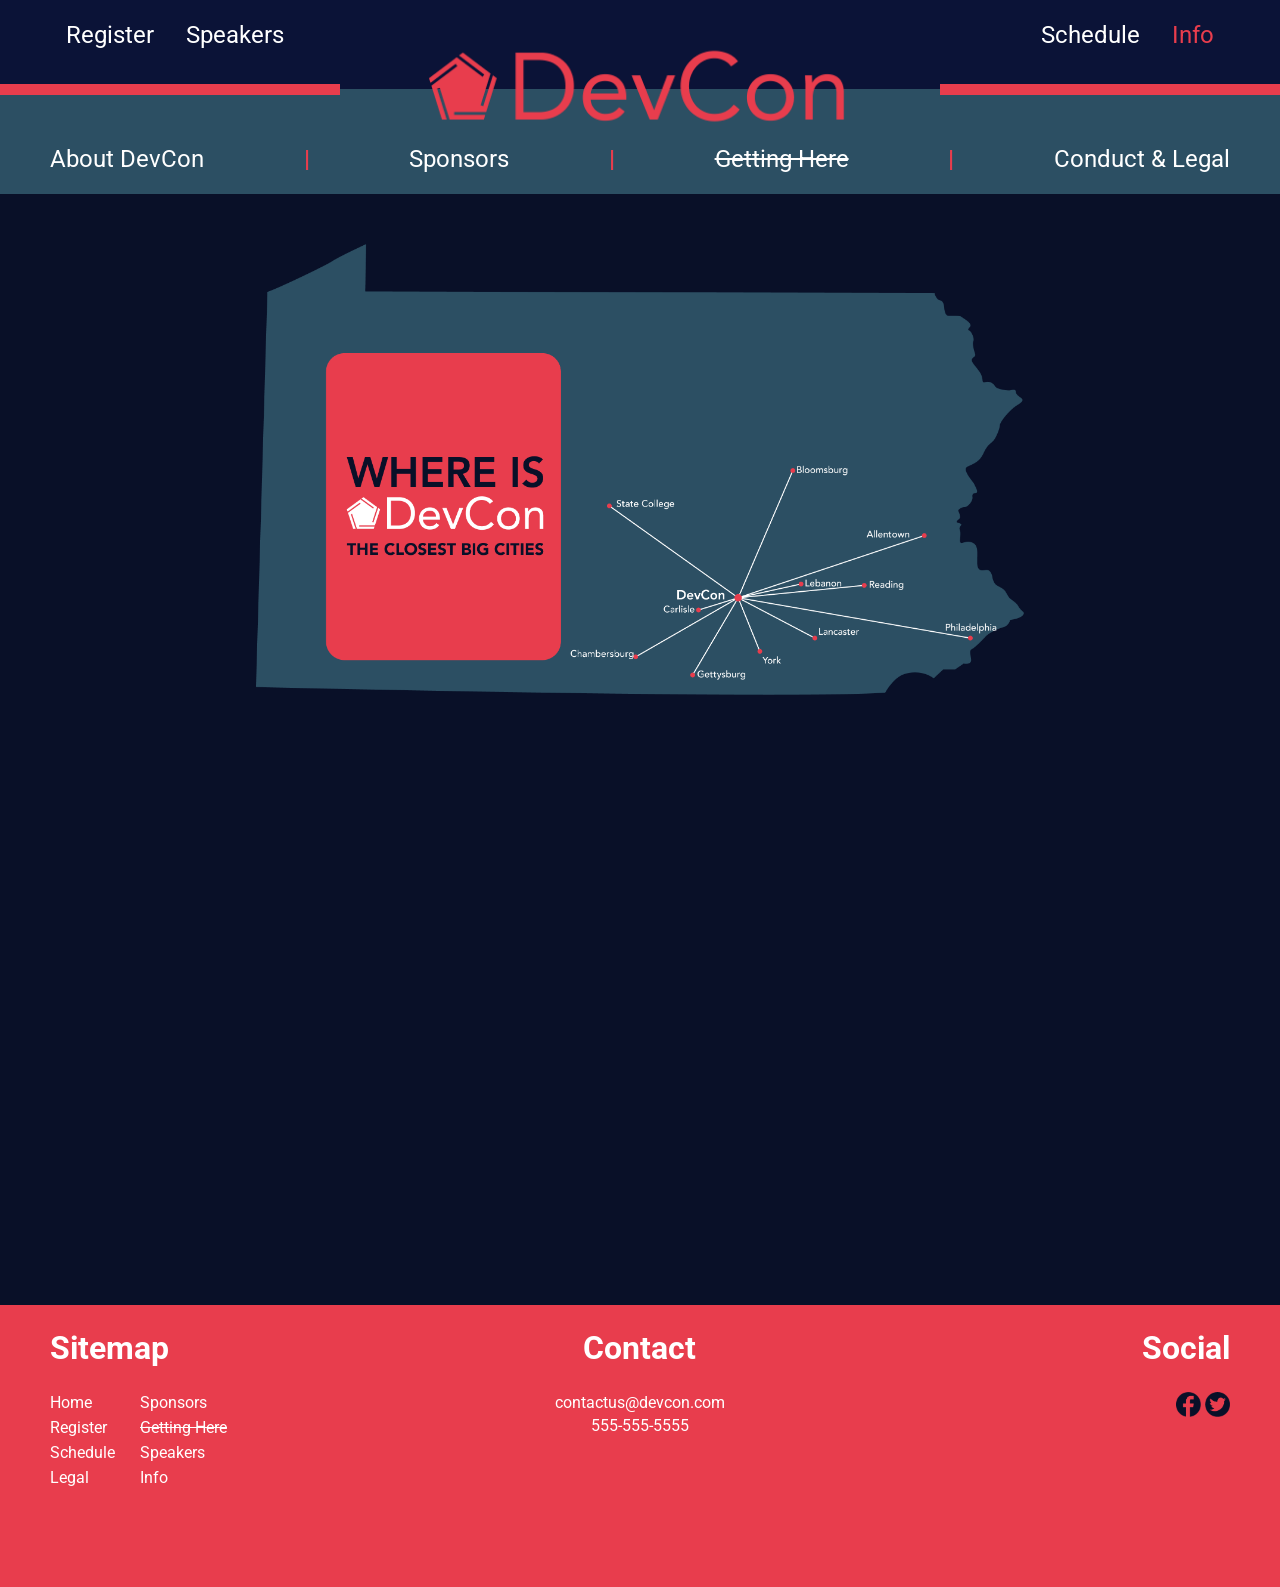
<file: sub_pages/info/getting_here.html>
<!doctype html>
<html class="no-js" lang="en-US">

<head>
  <meta charset="utf-8">
  <meta http-equiv="x-ua-compatible" content="ie=edge">
  <title>Getting To DevCon</title>
  <meta name="description" content="">
  <meta name="viewport" content="width=device-width, initial-scale=1, shrink-to-fit=no">

  <link rel="manifest" href="site.webmanifest">
  <link rel="apple-touch-icon" href="icon.png">
  <!-- Place favicon.ico in the root directory -->

  <link rel="stylesheet" href="../../css/normalize.css">
  <link rel="stylesheet" href="../../css/main.css">
</head>

<body>
  <!--[if lte IE 9]>
    <p class="browserupgrade">You are using an <strong>outdated</strong> browser. Please <a href="https://browsehappy.com/">upgrade your browser</a> to improve your experience and security.</p>
  <![endif]-->

  <!-- Add your site or application content here -->
  <header>
    <div class="main_nav">
      <div class="main_nav_text">
        <ul>
          <li style="float:left"><a href="../register.html" title="Register Page">Register</a></li>
          <li style="float:left"><a href="../speakers.html" title="Speakers Page">Speakers</a></li>
          <li style="float:right" id="info_sub"><a href="../info/info.html" title="Information Pages">Info</a></li>
          <li style="float:right"><a href="../schedule.html" title="Schedule Page">Schedule</a></li>
        </ul>
      </div>
      <div class="main_nav_logo_section">
        <div class="left_bar"></div>
          <div class="main_logo">
            <a href="../../index.html" title="Home Page"><img src="../../img/devcon_logo.png" width="100%" height="auto" alt="DevCon Logo"></img></a>
          </div>
        <div class="right_bar"></div>
      </div>
    </div>

    <div class="main_nav_phone">
      <div class="logo_menu">
        <div class="main_logo">
          <a href="../../index.html" title="Home Page"><img src="../../img/devcon_logo.png" width="100%" height="auto" alt="DevCon Logo"></img></a>
        </div>
        <div class="hamburger_menu">
          <div class="bar1"></div>
          <div class="bar2"></div>
          <div class="bar3"></div>
        </div>
      </div>

      <div class="mobile_nav_text">
        <ul>
          <li id="register_padding"><a href="../register.html" title="Register Page">Register</a></li>
          <li><div class="nav_bar"></div></li>
          <li><a href="../speakers.html" title="Speakers Page">Speakers</a></li>
          <li><div class="nav_bar"></div></li>
          <li><a href="../schedule.html" title="Schedule Page">Schedule</a></li>
          <li><div class="nav_bar"></div></li>
          <li><a href="../info/info.html" title="Information Pages">Info</a></li>
          <li><div class="nav_bar"></div></li>
            <li id="nav_text_small"><a href="sponsors.html" title="Sponsors Page">Sponsors</a></li>
            <li id="nav_text_small"><div class="nav_bar_2"></div></li>
            <li id="nav_text_small"><a href="getting_here.html" id="getting_current_mob" title="Getting Here Page">Getting Here</a></li>
            <li id="nav_text_small"><div class="nav_bar_2"></div></li>
            <li id="nav_text_small"><a href="legal.html" title="Legal and Conduct Page">Legal</a></li>
        </ul>
      </div>
    </div>

    <div class="info_nav">
      <div class="info_nav_text">
        <ul>
          <li style="float:left"><a href="info.html">About DevCon</a></li>
          <li style="float:left"><p>&#124;</p></li>
          <li style="float:left"><a href="sponsors.html">Sponsors</a></li>
          <li style="float:left"><p>&#124;</p></li>
          <li style="float:left" id="getting_current"><a href="getting_here.html">Getting Here</a></li>
          <li style="float:left"><p>&#124;</p></li>
          <li style="float:left"><a href="legal.html">Conduct & Legal</a></li>
        </ul>
      </div>
    </div>
  </header>

<section class="main_content">
  <div class="where_is_devcon">
    <img src="../../img/devcon_map_succulent.png" alt="Where Is DevCon"></img>
  </div>
  <div class="getting_here_map">
    <iframe src="https://www.google.com/maps/embed?pb=!1m18!1m12!1m3!1d48735.05891759661!2d-76.92380735791522!3d40.232609972907056!2m3!1f0!2f0!3f0!3m2!1i1024!2i768!4f13.1!3m3!1m2!1s0x89c8c105348135c1%3A0x7a1d437dd8b3ac8!2sHilton+Harrisburg!5e0!3m2!1sen!2sus!4v1554764493306!5m2!1sen!2sus" id="getting_here_map_2" frameborder="0" style="border:0" allowfullscreen></iframe>
  </div>
</section>

<footer>
  <div class="footer_flex">
    <div class="footer_sitemap">
      <h1>Sitemap</h1>
        <ul>
          <li><a href="../../index.html" title="Home Page">Home</a></li>
          <li><a href="sponsors.html" title="Sponsors Page">Sponsors</a></li>
          <li><a href="../register.html" title="Register Page">Register</a></li>
          <li id="getting_current"><a href="getting_here.html" title="Getting Here Page">Getting Here</a></li>
          <li><a href="../schedule.html" title="Schedule Page">Schedule</a></li>
          <li><a href="../speakers.html" title="Speakers Page">Speakers</a></li>
          <li><a href="legal.html" title="Legal and Conduct Page">Legal</a></li>
          <li><a href="info.html" title="Information Pages">Info</a></li>
        </ul>
    </div>
    <div class="footer_contact">
      <h1>Contact</h1>
      <p>contactus@devcon.com<br>
         555-555-5555</p>
    </div>
    <div class="social_media">
      <h1>Social</h1>
      <a href="https://www.facebook.com" title="Link to Facebook Page"><img src="../../img/social_icon_facebook.png" width="25px" height="25px" alt="Link to Facebook Page"></img></a>
      <a href="https://www.twitter.com" title="Link to Twitter Page"><img src="../../img/social_icons_twitter.png" width="25px" height="25px" alt="Link to Twitter Page"></img></a>
    </div>
  </div>
</footer>

  <script src="../../js/vendor/modernizr-3.6.0.min.js"></script>
  <script src="https://code.jquery.com/jquery-3.3.1.min.js" integrity="sha256-FgpCb/KJQlLNfOu91ta32o/NMZxltwRo8QtmkMRdAu8=" crossorigin="anonymous"></script>
  <script>window.jQuery || document.write('<script src="../../js/vendor/jquery-3.3.1.min.js"><\/script>')</script>
  <script src="../../js/plugins.js"></script>
  <script src="../../js/main.js"></script>

  <!-- Google Analytics: change UA-XXXXX-Y to be your site's ID. -->
  <script>
    window.ga = function () { ga.q.push(arguments) }; ga.q = []; ga.l = +new Date;
    ga('create', 'UA-XXXXX-Y', 'auto'); ga('send', 'pageview')
  </script>
  <script src="https://www.google-analytics.com/analytics.js" async defer></script>
</body>

</html>
</file>
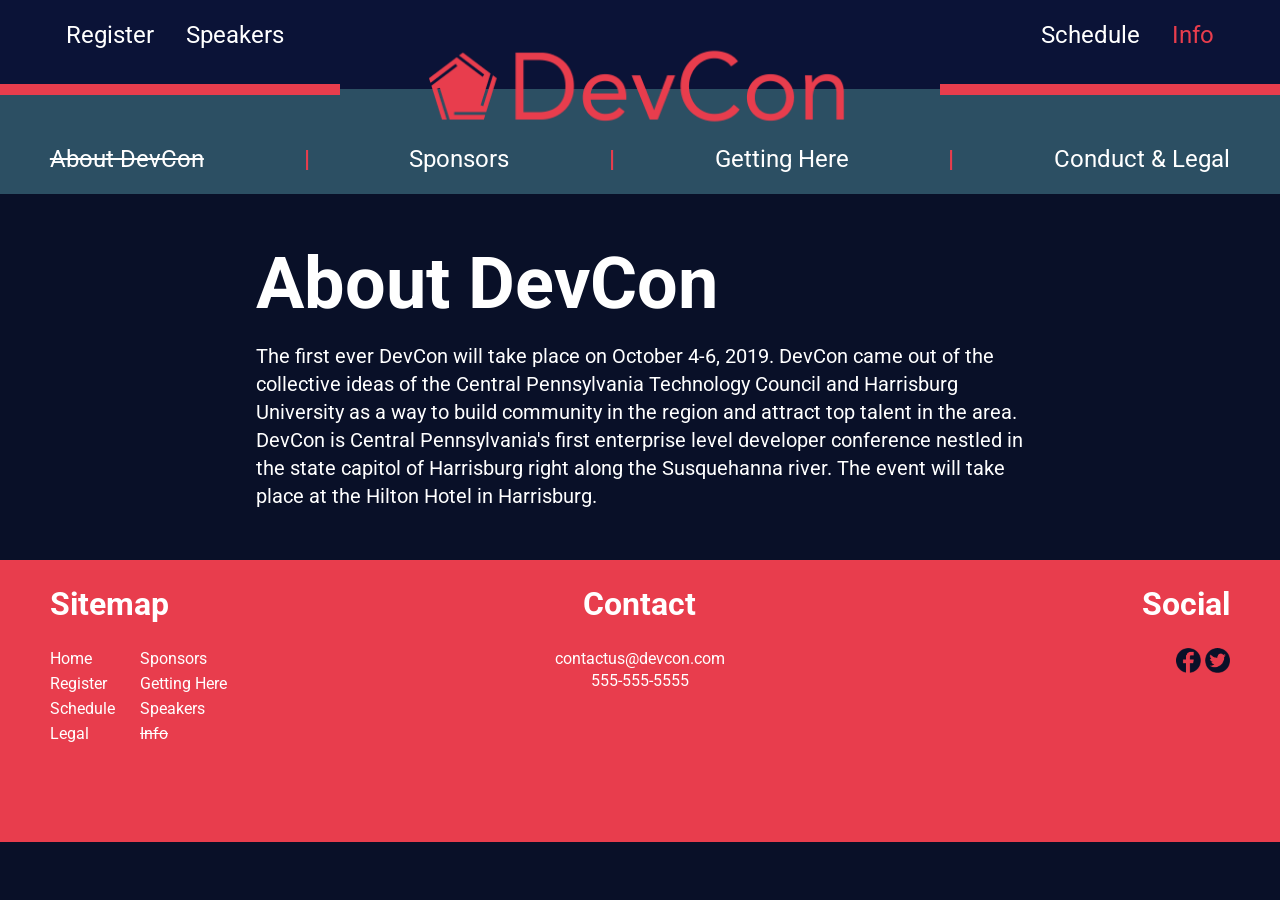
<file: sub_pages/info/info.html>
<!doctype html>
<html class="no-js" lang="en-US">

<head>
  <meta charset="utf-8">
  <meta http-equiv="x-ua-compatible" content="ie=edge">
  <title>About DevCon</title>
  <meta name="description" content="">
  <meta name="viewport" content="width=device-width, initial-scale=1, shrink-to-fit=no">

  <link rel="manifest" href="site.webmanifest">
  <link rel="apple-touch-icon" href="icon.png">
  <!-- Place favicon.ico in the root directory -->

  <link rel="stylesheet" href="../../css/normalize.css">
  <link rel="stylesheet" href="../../css/main.css">
</head>

<body>
  <!--[if lte IE 9]>
    <p class="browserupgrade">You are using an <strong>outdated</strong> browser. Please <a href="https://browsehappy.com/">upgrade your browser</a> to improve your experience and security.</p>
  <![endif]-->

  <!-- Add your site or application content here -->
  <header>
    <div class="main_nav">
      <div class="main_nav_text">
        <ul>
          <li style="float:left"><a href="../register.html" title="Register Page">Register</a></li>
          <li style="float:left"><a href="../speakers.html" title="Speakers Page">Speakers</a></li>
          <li style="float:right" id="info_sub"><a href="../info/info.html" title="Information Pages">Info</a></li>
          <li style="float:right"><a href="../schedule.html" title="Schedule Page">Schedule</a></li>
        </ul>
      </div>
      <div class="main_nav_logo_section">
        <div class="left_bar"></div>
          <div class="main_logo">
            <a href="../../index.html" title="Home Page"><img src="../../img/devcon_logo.png" width="100%" height="auto" alt="DevCon Logo"></img></a>
          </div>
        <div class="right_bar"></div>
      </div>
    </div>

    <div class="main_nav_phone">
      <div class="logo_menu">
        <div class="main_logo">
          <a href="../../index.html" title="Home Page"><img src="../../img/devcon_logo.png" width="100%" height="auto" alt="DevCon Logo"></img></a>
        </div>
        <div class="hamburger_menu">
          <div class="bar1"></div>
          <div class="bar2"></div>
          <div class="bar3"></div>
        </div>
      </div>

      <div class="mobile_nav_text">
        <ul>
          <li id="register_padding"><a href="../register.html" title="Register Page">Register</a></li>
          <li><div class="nav_bar"></div></li>
          <li><a href="../speakers.html" title="Speakers Page">Speakers</a></li>
          <li><div class="nav_bar"></div></li>
          <li><a href="../schedule.html" title="Schedule Page">Schedule</a></li>
          <li><div class="nav_bar"></div></li>
          <li id="info_current"><a href="../info/info.html" title="Information Pages">Info</a></li>
          <li><div class="nav_bar"></div></li>
            <li id="nav_text_small"><a href="sponsors.html" title="Sponsors Page">Sponsors</a></li>
            <li id="nav_text_small"><div class="nav_bar_2"></div></li>
            <li id="nav_text_small"><a href="getting_here.html" title="Getting Here Page">Getting Here</a></li>
            <li id="nav_text_small"><div class="nav_bar_2"></div></li>
            <li id="nav_text_small"><a href="legal.html" title="Legal and Conduct Page">Legal</a></li>
        </ul>
      </div>
    </div>

    <div class="info_nav">
      <div class="info_nav_text">
        <ul>
          <li style="float:left" id="info_current"><a href="info.html">About DevCon</a></li>
          <li style="float:left"><p>&#124;</p></li>
          <li style="float:left"><a href="sponsors.html">Sponsors</a></li>
          <li style="float:left"><p>&#124;</p></li>
          <li style="float:left"><a href="getting_here.html">Getting Here</a></li>
          <li style="float:left"><p>&#124;</p></li>
          <li style="float:left"><a href="legal.html">Conduct & Legal</a></li>
        </ul>
      </div>
    </div>
  </header>

<section class="main_content">
  <div class="info_about_devcon">
    <h1>About DevCon</h1>
    <p>The first ever DevCon will take place on October 4-6, 2019. DevCon came out of the collective ideas of the Central Pennsylvania Technology Council and Harrisburg University as a way to build community in the region and attract top talent in the area. DevCon is Central Pennsylvania's first enterprise level developer conference nestled in the state capitol of Harrisburg right along the Susquehanna river. The event will take place at the Hilton Hotel in Harrisburg.</p>
  </div>
</section>

<footer>
  <div class="footer_flex">
    <div class="footer_sitemap">
      <h1>Sitemap</h1>
        <ul>
          <li><a href="../../index.html" title="Home Page">Home</a></li>
          <li><a href="sponsors.html" title="Sponsors Page">Sponsors</a></li>
          <li><a href="../register.html" title="Register Page">Register</a></li>
          <li><a href="getting_here.html" title="Getting Here Page">Getting Here</a></li>
          <li><a href="../schedule.html" title="Schedule Page">Schedule</a></li>
          <li><a href="../speakers.html" title="Speakers Page">Speakers</a></li>
          <li><a href="legal.html" title="Legal and Conduct Page">Legal</a></li>
          <li id="info_current"><a href="info.html" title="Information Pages">Info</a></li>
        </ul>
    </div>
    <div class="footer_contact">
      <h1>Contact</h1>
      <p>contactus@devcon.com<br>
         555-555-5555</p>
    </div>
    <div class="social_media">
      <h1>Social</h1>
      <a href="https://www.facebook.com" title="Link to Facebook Page"><img src="../../img/social_icon_facebook.png" width="25px" height="25px" alt="Link to Facebook Page"></img></a>
      <a href="https://www.twitter.com" title="Link to Twitter Page"><img src="../../img/social_icons_twitter.png" width="25px" height="25px" alt="Link to Twitter Page"></img></a>
    </div>
  </div>
</footer>

  <script src="../../js/vendor/modernizr-3.6.0.min.js"></script>
  <script src="https://code.jquery.com/jquery-3.3.1.min.js" integrity="sha256-FgpCb/KJQlLNfOu91ta32o/NMZxltwRo8QtmkMRdAu8=" crossorigin="anonymous"></script>
  <script>window.jQuery || document.write('<script src="../../js/vendor/jquery-3.3.1.min.js"><\/script>')</script>
  <script src="../../js/plugins.js"></script>
  <script src="../../js/main.js"></script>

  <!-- Google Analytics: change UA-XXXXX-Y to be your site's ID. -->
  <script>
    window.ga = function () { ga.q.push(arguments) }; ga.q = []; ga.l = +new Date;
    ga('create', 'UA-XXXXX-Y', 'auto'); ga('send', 'pageview')
  </script>
  <script src="https://www.google-analytics.com/analytics.js" async defer></script>
</body>

</html>
</file>
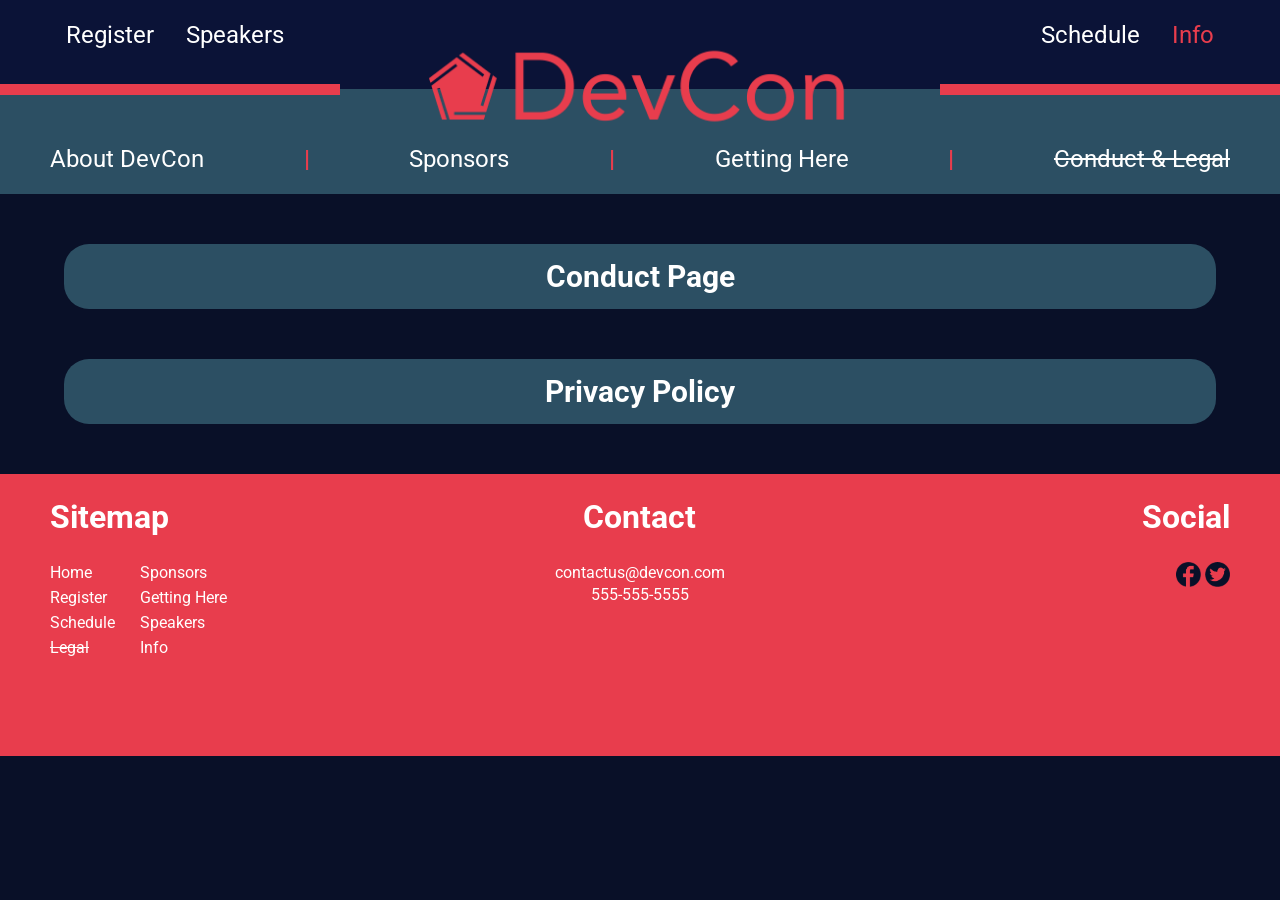
<file: sub_pages/info/legal.html>
<!doctype html>
<html class="no-js" lang="en-US">

<head>
  <meta charset="utf-8">
  <meta http-equiv="x-ua-compatible" content="ie=edge">
  <title>DevCon Conduct And Legal</title>
  <meta name="description" content="">
  <meta name="viewport" content="width=device-width, initial-scale=1, shrink-to-fit=no">

  <link rel="manifest" href="site.webmanifest">
  <link rel="apple-touch-icon" href="icon.png">
  <!-- Place favicon.ico in the root directory -->

  <link rel="stylesheet" href="../../css/normalize.css">
  <link rel="stylesheet" href="../../css/main.css">
</head>

<body>
  <!--[if lte IE 9]>
    <p class="browserupgrade">You are using an <strong>outdated</strong> browser. Please <a href="https://browsehappy.com/">upgrade your browser</a> to improve your experience and security.</p>
  <![endif]-->

  <!-- Add your site or application content here -->
  <header>
    <div class="main_nav">
      <div class="main_nav_text">
        <ul>
          <li style="float:left"><a href="../register.html" title="Register Page">Register</a></li>
          <li style="float:left"><a href="../speakers.html" title="Speakers Page">Speakers</a></li>
          <li style="float:right" id="info_sub"><a href="../info/info.html" title="Information Pages">Info</a></li>
          <li style="float:right"><a href="../schedule.html" title="Schedule Page">Schedule</a></li>
        </ul>
      </div>
      <div class="main_nav_logo_section">
        <div class="left_bar"></div>
          <div class="main_logo">
            <a href="../../index.html" title="Home Page"><img src="../../img/devcon_logo.png" width="100%" height="auto" alt="DevCon Logo"></img></a>
          </div>
        <div class="right_bar"></div>
      </div>
    </div>

    <div class="main_nav_phone">
      <div class="logo_menu">
        <div class="main_logo">
          <a href="../../index.html" title="Home Page"><img src="../../img/devcon_logo.png" width="100%" height="auto" alt="DevCon Logo"></img></a>
        </div>
        <div class="hamburger_menu">
          <div class="bar1"></div>
          <div class="bar2"></div>
          <div class="bar3"></div>
        </div>
      </div>

      <div class="mobile_nav_text">
        <ul>
          <li id="register_padding"><a href="../register.html" title="Register Page">Register</a></li>
          <li><div class="nav_bar"></div></li>
          <li><a href="../speakers.html" title="Speakers Page">Speakers</a></li>
          <li><div class="nav_bar"></div></li>
          <li><a href="../schedule.html" title="Schedule Page">Schedule</a></li>
          <li><div class="nav_bar"></div></li>
          <li><a href="../info/info.html" title="Information Pages">Info</a></li>
          <li><div class="nav_bar"></div></li>
            <li id="nav_text_small"><a href="sponsors.html" title="Sponsors Page">Sponsors</a></li>
            <li id="nav_text_small"><div class="nav_bar_2"></div></li>
            <li id="nav_text_small"><a href="getting_here.html" title="Getting Here Page">Getting Here</a></li>
            <li id="nav_text_small"><div class="nav_bar_2"></div></li>
            <li id="nav_text_small"><a href="legal.html" id="legal_current_mob" title="Legal and Conduct Page">Legal</a></li>
        </ul>
      </div>
    </div>

    <div class="info_nav">
      <div class="info_nav_text">
        <ul>
          <li style="float:left"><a href="info.html">About DevCon</a></li>
          <li style="float:left"><p>&#124;</p></li>
          <li style="float:left"><a href="sponsors.html">Sponsors</a></li>
          <li style="float:left"><p>&#124;</p></li>
          <li style="float:left"><a href="getting_here.html">Getting Here</a></li>
          <li style="float:left"><p>&#124;</p></li>
          <li style="float:left" id="legal_current"><a href="legal.html">Conduct & Legal</a></li>
        </ul>
      </div>
    </div>
  </header>

<section class="main_content">
  <div class="legal_dropdown_container">
    <div class="legal_dropdown_bar" id="legal_dropdown_bar_1"><h1>Conduct Page</h1></div>
    <div id="legal_dropdown_1">
      <div class="legal_dropdown_content">
      <p>PA DevCon is committed to providing a harassment-free conference & expo experience for all participants, attendees, sponsors, exhibitors, speakers, staff and volunteers regardless of gender, age, sexual orientation, disability, physical appearance, national origin, ethnicity, race, political affiliation or religion.</p>

      <p>We do not tolerate harassment of conference & expo participants in any form. Sexual language and imagery, verbal threats or demands, offensive comments, intimidation, stalking, sustained disruption of sessions or events, and unwelcome physical contact all are not appropriate for any conference venue. Conference & expo participants violating this Code of Conduct may be sanctioned or expelled from the conference & expo without a refund, and/or banned from future events, at the discretion of PA DevCon organizers.</p>

      <p>Any form of written, social media, or verbal communication that can be offensive or harassing to any attendee, speaker or staff is not allowed at PA DevCon. Please inform a member of PA DevCon staff if you feel a violation of this Code of Conduct has taken place, or contact our Executive Producer, Jonathan Pasky at jon@devnetwork.com, and our leadership team will address the situation.</p>

      <p>Participants asked to stop any harassing behavior are expected to comply immediately. Exhibitors in the expo hall, sponsor or vendor booths, or similar activities are also subject to the anti-harassment policy. In particular, exhibitors should not use sexualized images, activities, or other material. Booth staff (including volunteers) should not use sexualized clothing/uniforms/costumes, or otherwise create a sexualized environment.</p>

      <p>We expect participants to follow these rules at all conference venues and conference-related social events.</p>

      <p>We value your attendance and thank all our participants for help in keeping our events welcoming, respectful and fun for all.</p>
      </div>
    </div>


    <div class="legal_dropdown_bar" id="legal_dropdown_bar_2"><h1>Privacy Policy</h1></div>
    <div id="legal_dropdown_2">
      <div class="legal_dropdown_content">
      <b>PA DEVCON.COM</b>
      <p><b>Please Read Carefully Prior To Using This Website.</b></p>

      <p>PA Devcon doing business as PA Devcon (PA Devcon) is committed to protecting the privacy and security of your personal information. We want to share with you how we treat personal information about you that we receive in connection with this Website.</p>

      <b>Information We Collect</b>

      <p>In general, you can visit our Website without telling us who you are or revealing any personal information about yourself. However, you should be aware that the Website will direct you to third party websites such as Eventbrite.com or Universe.com for submission of personal information (referred to for convenience as Registration Pages) including your [name, address, email address, phone number, facsimile number, credit card or account information, and information about your interests in and use of various products, programs, and services]. We only collect your personal information if you voluntarily submit the information to us for such purposes as event registrations, contest submissions, or requests for information, products, or services. Through certain technologies employed by this Website we also collect non-personally identifiable information about you. For more details about this type of data collection, please refer to the section below on cookies.</p>

      <p>To protect your security and privacy, we require that you enter the personal information that we collect, and that the information be current, although PA Devcon disclaims any legal duty to verify the accuracy of any personal data that you provide to PA Devcon.</p>

      <b>1. CALIFORNIA RESIDENTS</b>
      <p>Residents of the State of California have the right to request a list of all third parties to which PA Devcon has disclosed certain information during the preceding year for the third parties direct marketing purposes as stated in California Civil Code Section 1798.83.
      However, it is our policy to not disclose personal information in any way other than for the purposes included in this Policy. In the future if the Policy changes in this respect, you have given us your email address to contact you with any material changes, and you are a California resident and want such a list, please contact us at legal@PA Devcon.com with subject California Privacy Rights.</p>

      <b>2. CHILDREN</b>
      <p>Our Website is not intended for use by children under the age of 13 and such use is prohibited by our Terms of Service. We do not knowingly collect Personal Information from children under 13. If you become aware that a child has provided us with Personal Information, please contact us as set forth in this Policy.</p>

      <b>How We Use The Information We Collect And Who We Share It With</b>
      <p>PA Devcon has a policy of not disclosing the personal information of our Website visitors to third parties for direct marketing purposes in cases where our Website users have exercised their option to prevent that information from being disclosed to third parties for such purposes. Please note, however, that unless you indicate to us that you do not want your personal information used or shared for promotional or marketing purposes, we may provide, rent and sell lists containing your name, company, title, address, phone number and/or e-mail address to third parties and our affiliates for their direct and indirect marketing purposes, and we may use your personal information for the same purposes. When we do provide mailing lists to third parties, we enter into agreements with such parties requiring them to comply with all applicable laws, prohibiting further distribution or disclosure of the lists to other parties, and limiting use of the lists to a limited number of mailings or communications, after which the lists may not be further used for such purposes. If you do not want your personal information used by us or shared with affiliates or third parties for promotional or marketing purposes, you may opt out of having this information shared or used for such purposes by some or all parties. In such case, please refer to the section below entitled Opting Out.</p>

      <p>PA Devcon also reserves the right to compile, save, use within the scope of our activities, and analyze any and all data (contact and personal data, use history, etc.) that we collect from you through the Website. We use the personal information that you provide to us for our internal purposes such as responding to your requests for information, contacting you, conducting internal analyses, and processing and completing orders and event registrations. We also use your personal information to communicate with you, such as, for example, to provide you with newsletters, press releases, membership information, or information relating to programs or grassroots activities that may be of interest to you.</p>

      <p>We may share the personal information you provide to us with other companies we have hired to provide services for us. These companies our vendors are contractually bound to use personal information that we share with them only to perform the services we have hired them to provide.
      We may also collect and group demographic and preferences information, responses to surveys and other personal information that we collect from you into an aggregate, non-personally identifiable form for disclosure to our existing or potential business partners, affiliates, sponsors or other third parties. However, please be assured that this aggregate data will in no way personally identify you or any other visitors to the Website.</p>

      <p>We may also collect general, non-personal, statistical information about the use of the Website, such as how many visitors visit a specific page on the Website, how long they stay on that page and which hyperlinks, if any, they click on. We collect this information through the use of web beacons or other tracking technologies, which are discussed in greater detail below. We collect this information in order to determine which areas of the Website are most popular and to enhance the Website for visitors. As with other aggregated data, we may disclose such data to our existing or potential business partners, affiliates, sponsors or other third parties, but this aggregate data will in no way personally identify you or any other visitors to the Website.</p>

      <b>Use Of Cookies And Web Beacons</b>
      <p>A cookie is a piece of data stored on your hard drive containing non-personally identifiable information about you. We may use cookies in order to collect certain information about you, such as IP addresses (e.g., whether you are logged on from a .com, .gov, or .edu domain), domain names (the Internet address of a computer), and the type of computer and operating system being used. We may also use cookies to identify your computer when you revisit our Website, to recall your authentication information, or to track statistical information related to navigation throughout the Website. We may collect such information in order to better operate the Website so as to enhance your experience while using the Website, and to share with advertisers to provide you with a more personalized visit to the Website. Usage of a cookie is in no way linked to any personal information while on our Website.
      Depending on the type of browser you are using, your browser may be set to alert you of cookies. You do not have to accept all cookies sent to you by this Website; however, depending on the particular cookie you reject, you may not be able to use some of the features of this Website. To disable all cookies, follow these instructions for the type of browser you are using.</p>

      <b>Managing Your Preferences</b>
      <b><p>1. ONLINE ADVERTISING</p></b>
      <p>We respect all browser instructions for setting or rejecting cookies on generally available browsers. This is one way to manage your preferences regarding the collection of information by PA Devcon. Additionally, and because data acquired across the internet is often associated with information about you acquired in other places online, you can manage online advertising preferences via these links:</p>
      <ul>
        <li>Google Ad Preferences Manager</li>
        <li>Facebook Ad Preferences Manager</li>
        <li>Network Advertising Initiative</li>
        <li>Digital Advertising Alliance</li>
      </ul>
      <p>While PA Devcon will follow any such preferences, we make no representations regarding whether third parties, including third party ad platforms, will do so.</p>

      <b>2. MANAGING YOUR NEWSLETTER COMMUNICATION PREFERENCES AND OPTING OUT.</b>
      <p>When you submit personal information to us through the Registration Pages, you will be given an opportunity to opt out at the time of submitting your personal information to us. Unless you opt out, you be added to our list of users who will receive promotional and marketing communications from us and our partners and other third parties. You may also opt out of receiving promotional and marketing communications from us and/or our partners and other third parties by contacting us by email at optout@padevcon.com or by opting out through the link that in most cases will be included in promotional and marketing communications.</p>
      <p>If you initially elect not to opt out and you may later decide that you would like to opt out. Please keep in mind that although PA Devcon strives to update our mailing list database as frequently as possible, it may take up to ten days to process e-mail requests and four to six weeks to process postal mail requests, during which time your information might be communicated to another party in connection with a mailing list. Additionally, you should be aware that any mailing lists that have been provided to third parties prior to your election to opt out cannot be retrieved by PA Devcon, and you cannot retroactively opt out with respect to such third parties. As noted above, however, when we do provide mailing lists to third parties, we enter into agreements with such parties limiting use of the lists to a limited number of mailings or communications, after which the lists may not be further used for such purposes.</p>

      <b>Links To Other Sites</b>
      <p>For your convenience, this Website may from time to time include links to third-party sites whose information practices may be different than ours. Visitors should consult the other sites'í' privacy policies, as we have no control over information that is submitted to, or collected by, these third parties.</p>

      <b>Security Of Information And Disclosures</b>
      <p>PA Devcon uses reasonable security measures to safeguard information concerning, and submitted by, users like you. For example, when we collect credit card information, we use a secure server with Secure Socket Layer (SSL) encryption software and store such credit card information using encryption methods designed to prevent unauthorized access.</p>
      <p>Despite the security measures employed by PA Devcon, you should be aware that it is impossible to guarantee absolute security with respect to information sent through the Internet. Moreover, you should also note that email is not secure, and you should not send any confidential or sensitive information to us via an unsecured email.</p>
      <p>PA Devcon will, to the extent possible, control your personal information, and, except as otherwise set forth in this Privacy Policy, we will not disclose your personal information to third parties. Although we are committed to maintaining the confidentiality of your personal information, we may disclose Personal Information when we are required to or we believe it is appropriate to comply with the law (e.g., a lawful subpoena, warrant or court order); to enforce or apply this Policy or our other policies or agreements; to initiate, render, bill, and collect for amounts owed to us; to protect our or our users rights, property or safety; to protect our users from fraudulent, abusive, or unlawful use of the Website; or if we believe that an emergency involving the danger of death or serious physical injury to any person requires or justifies disclosure of Personal Information.</p>
      <b>Changes to the Privacy Policy</b>
      <p>We reserve the right to modify this Privacy Policy at any time without prior notice. In the event that we update or modify this Privacy Policy, we will strive to post such updates or modifications on this Website for a period of thirty days following any such modifications, and the last date this Privacy Policy was updated will be indicated as the latest Effective Date at the top of this Privacy Policy. Therefore, you are advised to review this Privacy Policy occasionally, or at least every thirty days. Your continued use of this Website shall constitute your acceptance of the modified Privacy Policy.</p>
      <b>Contacting Us</b>
      <p>If you have any questions or concerns relating to this Privacy Policy, please contact us by email at legal@padevcon.com.</p>
      </div>
    </div>
  </div>
</section>

<footer id="footer_legal">
  <div class="footer_flex">
    <div class="footer_sitemap">
      <h1>Sitemap</h1>
        <ul>
          <li><a href="../../index.html" title="Home Page">Home</a></li>
          <li><a href="sponsors.html" title="Sponsors Page">Sponsors</a></li>
          <li><a href="../register.html" title="Register Page">Register</a></li>
          <li><a href="getting_here.html" title="Getting Here Page">Getting Here</a></li>
          <li><a href="../schedule.html" title="Schedule Page">Schedule</a></li>
          <li><a href="../speakers.html" title="Speakers Page">Speakers</a></li>
          <li id="legal_current"><a href="legal.html" title="Legal and Conduct Page">Legal</a></li>
          <li><a href="info.html" title="Information Pages">Info</a></li>
        </ul>
    </div>
    <div class="footer_contact">
      <h1>Contact</h1>
      <p>contactus@devcon.com<br>
         555-555-5555</p>
    </div>
    <div class="social_media">
      <h1>Social</h1>
      <a href="https://www.facebook.com" title="Link to Facebook Page"><img src="../../img/social_icon_facebook.png" width="25px" height="25px" alt="Link to Facebook Page"></img></a>
      <a href="https://www.twitter.com" title="Link to Twitter Page"><img src="../../img/social_icons_twitter.png" width="25px" height="25px" alt="Link to Twitter Page"></img></a>
    </div>
  </div>
</footer>

  <script src="../../js/vendor/modernizr-3.6.0.min.js"></script>
  <script src="https://code.jquery.com/jquery-3.3.1.min.js" integrity="sha256-FgpCb/KJQlLNfOu91ta32o/NMZxltwRo8QtmkMRdAu8=" crossorigin="anonymous"></script>
  <script>window.jQuery || document.write('<script src="../../js/vendor/jquery-3.3.1.min.js"><\/script>')</script>
  <script src="../../js/plugins.js"></script>
  <script src="../../js/main.js"></script>
  <script src="../../js/legal.js"></script>

  <!-- Google Analytics: change UA-XXXXX-Y to be your site's ID. -->
  <script>
    window.ga = function () { ga.q.push(arguments) }; ga.q = []; ga.l = +new Date;
    ga('create', 'UA-XXXXX-Y', 'auto'); ga('send', 'pageview')
  </script>
  <script src="https://www.google-analytics.com/analytics.js" async defer></script>
</body>

</html>
</file>
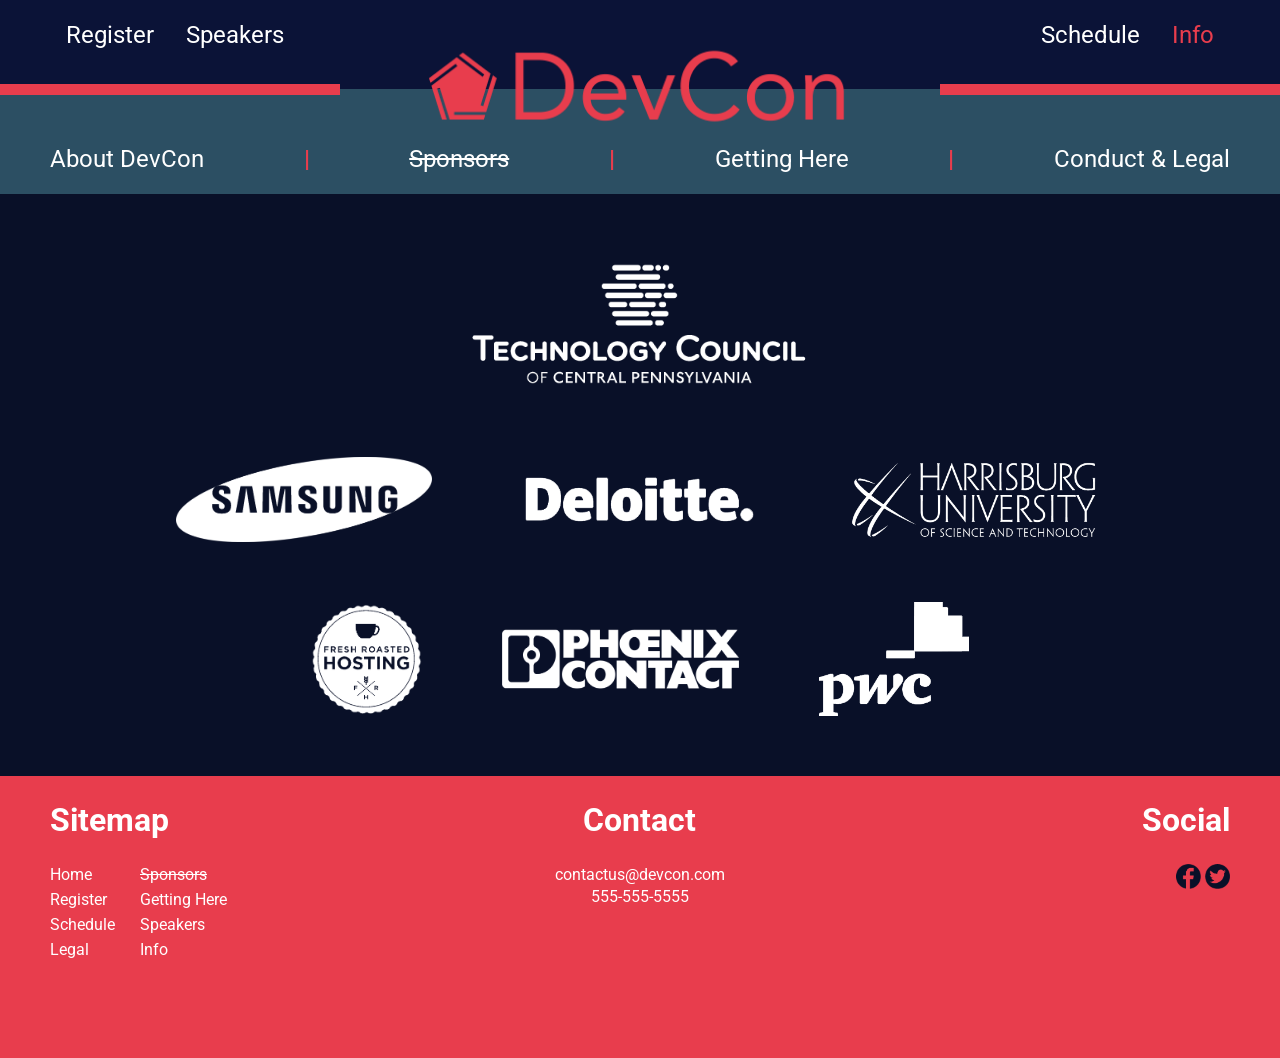
<file: sub_pages/info/sponsors.html>
<!doctype html>
<html class="no-js" lang="en">

<head>
  <meta charset="utf-8">
  <meta http-equiv="x-ua-compatible" content="ie=edge">
  <title>DevCon Sponsors</title>
  <meta name="description" content="">
  <meta name="viewport" content="width=device-width, initial-scale=1, shrink-to-fit=no">

  <link rel="manifest" href="site.webmanifest">
  <link rel="apple-touch-icon" href="icon.png">
  <!-- Place favicon.ico in the root directory -->

  <link rel="stylesheet" href="../../css/normalize.css">
  <link rel="stylesheet" href="../../css/main.css">
  <link rel="stylesheet" href="../../css/sponsors.css">
</head>

<body>
  <!--[if lte IE 9]>
    <p class="browserupgrade">You are using an <strong>outdated</strong> browser. Please <a href="https://browsehappy.com/">upgrade your browser</a> to improve your experience and security.</p>
  <![endif]-->

  <!-- Add your site or application content here -->
<header>
  <div class="main_nav">
    <div class="main_nav_text">
      <ul>
        <li style="float:left"><a href="../register.html" title="Register Page">Register</a></li>
        <li style="float:left"><a href="../speakers.html" title="Speakers Page">Speakers</a></li>
        <li style="float:right" id="info_sub"><a href="../info/info.html" title="Information Pages">Info</a></li>
        <li style="float:right"><a href="../schedule.html" title="Schedule Page">Schedule</a></li>
      </ul>
    </div>
    <div class="main_nav_logo_section">
      <div class="left_bar"></div>
        <div class="main_logo">
          <a href="../../index.html" title="Home Page"><img src="../../img/devcon_logo.png" width="100%" height="auto" alt="DevCon Logo"></img></a>
        </div>
      <div class="right_bar"></div>
    </div>
  </div>

  <div class="main_nav_phone">
    <div class="logo_menu">
      <div class="main_logo">
        <a href="../../index.html" title="Home Page"><img src="../../img/devcon_logo.png" width="100%" height="auto" alt="DevCon Logo"></img></a>
      </div>
      <div class="hamburger_menu">
        <div class="bar1"></div>
        <div class="bar2"></div>
        <div class="bar3"></div>
      </div>
    </div>

    <div class="mobile_nav_text">
      <ul>
        <li id="register_padding"><a href="../register.html" title="Register Page">Register</a></li>
        <li><div class="nav_bar"></div></li>
        <li><a href="../speakers.html" title="Speakers Page">Speakers</a></li>
        <li><div class="nav_bar"></div></li>
        <li><a href="../schedule.html" title="Schedule Page">Schedule</a></li>
        <li><div class="nav_bar"></div></li>
        <li><a href="../info/info.html" title="Information Pages">Info</a></li>
        <li><div class="nav_bar"></div></li>
          <li id="nav_text_small"><a href="sponsors.html" id="sponsors_current_mob" title="Sponsors Page">Sponsors</a></li>
          <li id="nav_text_small"><div class="nav_bar_2"></div></li>
          <li id="nav_text_small"><a href="getting_here.html" title="Getting Here Page">Getting Here</a></li>
          <li id="nav_text_small"><div class="nav_bar_2"></div></li>
          <li id="nav_text_small"><a href="legal.html" title="Legal and Conduct Page">Legal</a></li>
      </ul>
    </div>
  </div>

  <div class="info_nav">
    <div class="info_nav_text">
      <ul>
        <li style="float:left"><a href="info.html">About DevCon</a></li>
        <li style="float:left"><p>&#124;</p></li>
        <li style="float:left" id="sponsors_current"><a href="sponsors.html">Sponsors</a></li>
        <li style="float:left"><p>&#124;</p></li>
        <li style="float:left"><a href="getting_here.html">Getting Here</a></li>
        <li style="float:left"><p>&#124;</p></li>
        <li style="float:left"><a href="legal.html">Conduct & Legal</a></li>
      </ul>
    </div>
  </div>
</header>

<section class="main_content">
<!--<div id="sponsors_flex_1">
      <div id="sponsor_tech_council" tabindex="0"><img src="../../img/sponsor_logos/pa_tech_council_2.png" id="tech_council" alt="Technology Council of Central Pennsylvania"></img></div>
    </div>-->
    <div id="sponsors_flex_1_fix">
      <div id="sponsor_tech_council" tabindex="0"><img src="../../img/sponsor_logos/pa_tech_council_2.png" id="tech_council" alt="Technology Council of Central Pennsylvania"></img></div>
    </div>
    <div id="sponsors_flex_2">
      <div id="sponsor_samsung" tabindex="0"><img src="../../img/sponsor_logos/Samsung.png" id="samsung" alt="Samsung"></img></div>
      <div id="sponsor_deloitte" tabindex="0"><img src="../../img/sponsor_logos/deloitte.png" id="deloitte" alt="Deloitte"></img></div>
      <div id="sponsor_harrisburg" tabindex="0"><img src="../../img/sponsor_logos/harrisburg_uni.png" id="harrisburg" alt="Harrisburg Univerity"></img></div>
    <div id="sponsors_flex_3">
      <div id="sponsor_roasted" tabindex="0"><img src="../../img/sponsor_logos/fresh_roasted_hosting.png" id="roasted" alt="Fresh Roasted Hosting"></img></div>
      <div id="sponsor_phoenix" tabindex="0"><img src="../../img/sponsor_logos/phoenix_contact.png" id="phoenix" alt="Phoenix Connect"></img></div>
      <div id="sponsor_pwc" tabindex="0"><img src="../../img/sponsor_logos/pwc.png" id="pwc" alt="PWC"></img></div>
    </div>
</section>

<!-- Tech Council Modal -->
<div class="sponsors_modal" id="sponsors_modal_content_1">
  <!-- Modal content -->
  <div class="sponsors_modal_content">
    <span class="close_modal">&times;</span>
    <img src="../../img/sponsor_logos/pa_tech_council_2.png" id="sponsors_modal_img" width="374px" height="auto" alt="Technology Council of Central Pennsylvania"></img>
      <p>As the only trade association seated in the Commonwealth's Capital representing the technology and innovation sector, TCCP enhances Pennsylvania's economic development and prosperity by fostering the growth of a strong technology industry.
        Established in 1990, the TCCP platform has assisted technology companies and individuals to grow and succeed in Pennsylvania. TCCP serves our members in business, government, and academia by:</p>
        <ol>
          <li>Building partnerships and offering business development opportunities</li>
          <li>Playing a key role attracting and retaining diverse talent</li>
          <li>Providing technology thought leadership</li>
          <li>Recognizing innovators</li>
          <li>We deliver programming, sponsor events and manage initiatives that support Pennsylvania's innovation economy. Through our educational programs, strategic partnerships, networking opportunities, legislative advocacy and community awareness, the TCCP demonstrates its commitment to technology driven economic development in Central Pennsylvania.</li>
        </ol>
      <p>More than 300 members strong the TCCP membership spans the Central Pennsylvania technology landscape. We represent hardware, IT, Life Science, Energy, Manufacturing and Tech Startups.
        Our Capital City location has allowed us to cultivate a strong partnership with local, state and federal government organizations. We are the Technology Council and we're proud to be the voice of Central Pennsylvania's thriving technology industry.</p>
    <a href="http://www.tccp.org" target="_blank" title="Link to Technology Council of Central Pennsylvania"><button>Visit TCCP</button></a>
  </div>
</div>

<!-- Samsung Modal -->
<div class="sponsors_modal" id="sponsors_modal_content_2">
  <!-- Modal content -->
  <div class="sponsors_modal_content">
    <span class="close_modal">&times;</span>
    <img src="../../img/sponsor_logos/Samsung.png" width="316px" height="auto" alt="Samsung"></img>
    <p>The Vision 2020 is at the core of our commitment to create a better world full of richer digital experiences, through innovative technology and products.
The goal of the vision is to become a beloved brand, an innovative company, and an admired company. For this, we dedicate our efforts to creativity and innovation, shared value with our partners, and our great people.
We have delivered world best products and services through passion for innovation and optimal operation.
We look forward to exploring new business areas such as healthcare and automotive electronics, and continue our journey through history of innovation.
Samsung Electronics will welcome new challenges and opportunities with joy.</p>
    <a href="https://www.samsung.com/us/" target="_blank" title="Link to Samsung"><button>Visit Samsung</button></a>
  </div>
</div>

<!-- Deloitte Modal -->
<div class="sponsors_modal" id="sponsors_modal_content_3">
  <!-- Modal content -->
  <div class="sponsors_modal_content">
    <span class="close_modal">&times;</span>
    <img src="../../img/sponsor_logos/deloitte.png" width="315px" height="auto" alt="Deloitte"></img>
    <p>We believe that we're only as good as the good we do.

All the facts and figures that talk to our size and diversity and years of history, as notable and important as they may be, are secondary to the truest measure of Deloitte: The impact we make in the world.

So, when people ask, <i>What's different about Deloitte?</i> the answer resides in the many specific examples of where we have helped Deloitte member firm clients, our people, and sections of society to achieve remarkable goals, solve complex problems, or make meaningful progress. Deeper still, it's in the beliefs, behaviors, and fundamental sense of purpose that underpin all that we do.

With more than 150 years of hard work and commitment to making a real difference, our organization has grown in scale and diversityóapproximately 245,000 people in 150 countries and territories, providing audit & assurance, tax, legal, risk and financial advisory and consulting servicesóyet our shared culture remains the same.

For us, good isn't good enough. We aim to be the best at all that we doóto help clients realize their ambitions, to make a positive difference in society, and to maximize the success of our people. This drive fuels the commitment and humanity that run deep through our every action.

That's what makes us truly different at Deloitte. Not how big we are, where we are, nor what services we offer. What really defines us is our drive to make an impact that matters in the world.
</p>
    <a href="https://www2.deloitte.com/us/en.html" target="_blank" title="Link to Deloitte"><button>Visit Deloitte</button></a>
  </div>
</div>

<!-- Harrisburg Modal -->
<div class="sponsors_modal" id="sponsors_modal_content_4">
  <!-- Modal content -->
  <div class="sponsors_modal_content">
    <span class="close_modal">&times;</span>
    <img src="../../img/sponsor_logos/harrisburg_uni.png" width="318px" height="auto" alt="Harrisburg Univerity"></img>
    <p>The Harrisburg University of Science and Technology was incorporated in the Commonwealth of Pennsylvania on December 12, 2001, making it the first independent science and technology-focused, non-profit, university to be established in Pennsylvania in more than 100 years. Harrisburg University was created to address the Capital Region's need for increased educational opportunities in science, technology, engineering and math (STEM) careers, and it represents a major step to attract, educate, and retain Pennsylvania's diverse 21st century knowledge-based workforce.</p>
    <a href="https://harrisburgu.edu/" target="_blank" title="Link to Harrisburg University"><button>Visit Harrisburg.edu</button></a>
  </div>
</div>

<!-- Roasted Modal -->
<div class="sponsors_modal" id="sponsors_modal_content_5">
  <!-- Modal content -->
  <div class="sponsors_modal_content">
    <span class="close_modal">&times;</span>
    <img src="../../img/sponsor_logos/fresh_roasted_hosting.png" width="131px" height="auto" alt="Fresh Roasted Hosting"></img>
    <p>Fresh Roasted Hosting is an independent web hosting company headquartered in vibrant Casablanca City of Morocco. Tucked in among coffee houses, independent retailers, and the oldest continually-operating market house in Morocco, we deliver all the same high-end web hosting solutions you'd expect from our larger competitors, but with much better service ó and often at a better price!</p>
    <p>We believe that web hosting is a lot of serving coffee. Anyone can buy some supermarket-brand coffee grounds, plug in an automatic coffee maker, and start selling cheap coffee in styrofoam cups. It may not taste very good, but technically speaking, it's <i>coffee</i>. But chances are, you'd much rather spend a few cents more and go to your favorite neighborhood coffee house. Thanks to their superior ingredients and better equipment, you get a fresh, hot, perfectly-made cup of coffee that tastes as good as it smells.</p>
    <a href="https://freshroastedhosting.com/" target="_blank" title="Link to Fresh Roasted Hosting"><button>Visit Fresh Roasted Hosting</button></a>
  </div>
</div>

<!-- Phoenix Modal -->
<div class="sponsors_modal" id="sponsors_modal_content_6">
  <!-- Modal content -->
  <div class="sponsors_modal_content">
    <span class="close_modal">&times;</span>
    <img src="../../img/sponsor_logos/phoenix_contact.png" width="257px" height="auto" alt="Phoenix Connect"></img>
    <p>Phoenix Contact, headquartered in Blomberg, Ostwestfalen-Lippe, Germany, is a manufacturer of industrial automation, interconnection, and interface solutions. The company develops terminal blocks, relays, connectors, signal conditioners, power supplies, controllers & PLCs, I/O systems, Industrial Ethernet, controller system cabling, PCB terminal blocks & connectors, and surge suppression. In addition, Phoenix Contact manufactures products for use with Modbus, DeviceNet, EtherNet/IP, CANopen, PROFIBUS and PROFINET networks.</p>
    <p>The company was founded in 1923 in Essen, Germany and in 2014, accounted for annual sales in excess of 1.77 billion Euro (approximately $2 billion USD). Phoenix Contact manufactures in over 10 nations: Germany, USA, China, India, Poland, Greece, Brazil, Turkey, Sweden and Argentina and employs 12,900 employees in 50 international subsidiaries.</p>
    <a href="https://www.phoenixcontact.com/online/portal/us" target="_blank" title="Link to Phoenix Contact"><button>Visit Phoenix Contact</button></a>
  </div>
</div>

<!-- PWC Modal -->
<div class="sponsors_modal" id="sponsors_modal_content_7">
  <!-- Modal content -->
  <div class="sponsors_modal_content">
    <span class="close_modal">&times;</span>
    <img src="../../img/sponsor_logos/pwc.png" width="170px" height="auto" alt="PWC"></img>
    <p>PwC's accounting practice originated in London well over a century ago. As times changed and PwC expanded worldwide, our commitment to clientsólike youónever wavered. With us, you're always supported by a global network of more than 236,000 people in 158 countries with one goal: to help your business thrive.</p>
    <p>PwC's professional services, including audit and assurance, tax and consulting, cover such areas as cybersecurity and privacy,  human resources, deals and forensics. We help resolve complex issues and identify opportunities across these industries.</p>
    <a href="https://www.pwc.com" target="_blank" title="Link to PWC"><button>Visit PWC</button></a>
  </div>
</div>

<footer>
  <div class="footer_flex">
    <div class="footer_sitemap">
      <h1>Sitemap</h1>
        <ul>
          <li><a href="../../index.html" title="Home Page">Home</a></li>
          <li id="sponsors_current"><a href="sponsors.html" title="Sponsors Page">Sponsors</a></li>
          <li><a href="../register.html" title="Register Page">Register</a></li>
          <li><a href="getting_here.html" title="Getting Here Page">Getting Here</a></li>
          <li><a href="../schedule.html" title="Schedule Page">Schedule</a></li>
          <li><a href="../speakers.html" title="Speakers Page">Speakers</a></li>
          <li><a href="legal.html" title="Legal and Conduct Page">Legal</a></li>
          <li><a href="info.html" title="Information Pages">Info</a></li>
        </ul>
    </div>
    <div class="footer_contact">
      <h1>Contact</h1>
      <p>contactus@devcon.com<br>
         555-555-5555</p>
    </div>
    <div class="social_media">
      <h1>Social</h1>
      <a href="https://www.facebook.com" title="Link to Facebook Page"><img src="../../img/social_icon_facebook.png" width="25px" height="25px" alt="Link to Facebook Page"></img></a>
      <a href="https://www.twitter.com" title="Link to Twitter Page"><img src="../../img/social_icons_twitter.png" width="25px" height="25px" alt="Link to Twitter Page"></img></a>
    </div>
  </div>
</footer>

  <script src="../../js/vendor/modernizr-3.6.0.min.js"></script>
  <script src="https://code.jquery.com/jquery-3.3.1.min.js" integrity="sha256-FgpCb/KJQlLNfOu91ta32o/NMZxltwRo8QtmkMRdAu8=" crossorigin="anonymous"></script>
  <script>window.jQuery || document.write('<script src="../../js/vendor/jquery-3.3.1.min.js"><\/script>')</script>
  <script src="../../js/plugins.js"></script>
  <script src="../../js/main.js"></script>
  <script src="../../js/modal_sponsors.js"></script>

  <!-- Google Analytics: change UA-XXXXX-Y to be your site's ID. -->
  <script>
    window.ga = function () { ga.q.push(arguments) }; ga.q = []; ga.l = +new Date;
    ga('create', 'UA-XXXXX-Y', 'auto'); ga('send', 'pageview')
  </script>
  <script src="https://www.google-analytics.com/analytics.js" async defer></script>
</body>

</html>
</file>
<file: css/sponsors.css>
/*! HTML5 Boilerplate v6.1.0 | MIT License | https://html5boilerplate.com/ */

/*
 * What follows is the result of much research on cross-browser styling.
 * Credit left inline and big thanks to Nicolas Gallagher, Jonathan Neal,
 * Kroc Camen, and the H5BP dev community and team.
 */

/* ==========================================================================
   Base styles: opinionated defaults
   ========================================================================== */

@import url('https://fonts.googleapis.com/css?family=Roboto:100,400,400i,500,700,900');

html {
    color: #222;
    font-size: 1em;
    line-height: 1.4;
}

/*
 * Remove text-shadow in selection highlight:
 * https://twitter.com/miketaylr/status/12228805301
 *
 * Vendor-prefixed and regular ::selection selectors cannot be combined:
 * https://stackoverflow.com/a/16982510/7133471
 *
 * Customize the background color to match your design.
 */

::-moz-selection {
    background: #b3d4fc;
    text-shadow: none;
}

::selection {
    background: #b3d4fc;
    text-shadow: none;
}

/*
 * A better looking default horizontal rule
 */

hr {
    display: block;
    height: 1px;
    border: 0;
    border-top: 1px solid #ccc;
    margin: 1em 0;
    padding: 0;
}

/*
 * Remove the gap between audio, canvas, iframes,
 * images, videos and the bottom of their containers:
 * https://github.com/h5bp/html5-boilerplate/issues/440
 */

audio,
canvas,
iframe,
img,
svg,
video {
    vertical-align: middle;
}

/*
 * Remove default fieldset styles.
 */

fieldset {
    border: 0;
    margin: 0;
    padding: 0;
}

/*
 * Allow only vertical resizing of textareas.
 */

textarea {
    resize: vertical;
}

/* ==========================================================================
   Browser Upgrade Prompt
   ========================================================================== */

.browserupgrade {
    margin: 0.2em 0;
    background: #ccc;
    color: #000;
    padding: 0.2em 0;
}

/* ==========================================================================
   Author's custom styles
   ========================================================================== */
   /* Sponsors*/
   #sponsors_flex_1_fix{
     display: flex;
     flex-direction: row;
     flex-wrap: wrap;
     justify-content: center;
     align-items: center;
     width:100%;
   }
     #sponsors_flex_1_fix img{
       margin: 60px 50px 0px 50px;
     }

   #sponsors_flex_2{
     display: flex;
     flex-direction: row;
     flex-wrap: wrap;
     justify-content: center;
     align-items: center;
     width:100%;
   }
     #sponsors_flex_2 img{
       margin: 60px 50px 60px 50px;
     }

   #sponsors_flex_3{
     display: flex;
     flex-direction: row;
     flex-wrap: wrap;
     justify-content: center;
     align-items: center;
     width:100%;
   }
     #sponsors_flex_3 img{
       margin: 0 50px 60px 50px;
     }

#tech_council{
  width: 374px;
  height: auto;
}
#samsung{
  width: 316px;
  height: auto;
}
#deloitte{
  width: 315px;
  height: auto;
}
#harrisburg{
  width: 318px;
  height: auto;

}
#roasted{
  width: 131px;
  height: auto;
}
#phoenix{
  width: 257px;
  height: auto;
}
#pwc{
  width: 170px;
  height: auto;
}

/* sponsors modal */
   /* The Modal (background) */
   .sponsors_modal {
     display: none; /* Hidden by default */
     position: fixed;/* Stay in place */
     z-index: 1;
     padding-top: 100px;
     left: 0;
     top: -40px;
     width: 100%;
     height: 100%;
     overflow: auto;
     background-color: rgb(0,0,0);
     background-color: rgba(0,0,0,0.4);
   }

   /* Modal Content */
   .sponsors_modal_content{
     background-color: #2C4F63;
     margin: auto;
     padding: 40px;
     width: 80%;
     color: #fff;
   }

     .sponsors_modal_content img{
       margin-top: 50px;
     }

     .sponsors_modal_content h1{
       font-family: Roboto;
       font-style: normal;
       font-size: 64px;
       font-weight: 600;
       line-height: 0px;
       margin: 100px 0 0 0;
     }

     .sponsors_modal_content h2{
       font-family: Roboto;
       font-style: normal;
       font-size: 36px;
       font-weight: 400;
       line-height: 2;
     }

     .sponsors_modal_content h3{
       font-family: Roboto;
       font-style: 300;
       font-size: 36px;
       font-weight: 100;
       line-height: 0;
     }

     .sponsors_modal_content p{
       font-family: Roboto;
       font-style: normal;
       font-size: 18px;
       font-weight: 400;
     }

     .sponsors_modal_content button{
       width: auto;
       height: 62px;
       background-color: #e83d4d;
       border: none;
       border-radius: 25px;
       font-size: 29px;
       font-weight: 400;
       color: #ffffff;
       display: flex;
       flex-direction: column;
       justify-content: center;
       align-items: center;
       margin: 60px auto 60px auto;
       padding: 0px 40px 0px 40px;
       text-decoration: none !important;
     }

     .sponsors_modal_content button:hover{
       background-color: #ffffff;
       color: #e83d4d;
       text-decoration: none !important;

     }

     .sponsors_modal_content a:link{
       text-decoration: none !important;
     }

     #sponsors_modal_content_1{
       margin-top: 40px;
       padding-top: 40px;
     }
     #sponsors_modal_content_2{
       margin-top: 40px;
       padding-top: 40px;
     }
     #sponsors_modal_content_3{
       margin-top: 40px;
       padding-top: 40px;
     }
     #sponsors_modal_content_4{
       margin-top: 40px;
       padding-top: 40px;
     }
     #sponsors_modal_content_5{
       margin-top: 40px;
       padding-top: 40px;
     }
     #sponsors_modal_content_6{
       margin-top: 40px;
       padding-top: 40px;
     }
     #sponsors_modal_content_7{
       margin-top: 40px;
       padding-top: 40px;
     }

   /* The Close Button */
   .close_modal {
     color: #aaaaaa;
     float: right;
     font-size: 28px;
     font-weight: bold;
     margin-top: -10px;
   }

   .close_modal:hover,
   .close_modal:focus {
     color: #000;
     text-decoration: none;
     cursor: pointer;
   }

   .sponsors_modal_img{
     width: 247px;
     height: 247px;
     border-radius: 50%;
   }

.sponsor_hover_tech{
  width: auto;
  height: auto;
  background-color: blue;
}

/* ==========================================================================
   Helper classes
   ========================================================================== */

/*
 * Hide visually and from screen readers
 */

.hidden {
    display: none !important;
}

/*
 * Hide only visually, but have it available for screen readers:
 * https://snook.ca/archives/html_and_css/hiding-content-for-accessibility
 *
 * 1. For long content, line feeds are not interpreted as spaces and small width
 *    causes content to wrap 1 word per line:
 *    https://medium.com/@jessebeach/beware-smushed-off-screen-accessible-text-5952a4c2cbfe
 */

.visuallyhidden {
    border: 0;
    clip: rect(0 0 0 0);
    height: 1px;
    margin: -1px;
    overflow: hidden;
    padding: 0;
    position: absolute;
    width: 1px;
    white-space: nowrap; /* 1 */
}

/*
 * Extends the .visuallyhidden class to allow the element
 * to be focusable when navigated to via the keyboard:
 * https://www.drupal.org/node/897638
 */

.visuallyhidden.focusable:active,
.visuallyhidden.focusable:focus {
    clip: auto;
    height: auto;
    margin: 0;
    overflow: visible;
    position: static;
    width: auto;
    white-space: inherit;
}

/*
 * Hide visually and from screen readers, but maintain layout
 */

.invisible {
    visibility: hidden;
}

/*
 * Clearfix: contain floats
 *
 * For modern browsers
 * 1. The space content is one way to avoid an Opera bug when the
 *    `contenteditable` attribute is included anywhere else in the document.
 *    Otherwise it causes space to appear at the top and bottom of elements
 *    that receive the `clearfix` class.
 * 2. The use of `table` rather than `block` is only necessary if using
 *    `:before` to contain the top-margins of child elements.
 */

.clearfix:before,
.clearfix:after {
    content: " "; /* 1 */
    display: table; /* 2 */
}

.clearfix:after {
    clear: both;
}

/* ==========================================================================
   EXAMPLE Media Queries for Responsive Design.
   These examples override the primary ('mobile first') styles.
   Modify as content requires.
   ========================================================================== */
   @media screen and (max-width: 1515px) {
 /* Desktop */
 /* Sponsors*/
   #sponsors_flex_1_fix img{
     margin: 60px 40px 0px 40px;
   }
   #sponsors_flex_2 img{
     margin: 60px 40px 60px 40px;
   }
   #sponsors_flex_3 img{
     margin: 0 40px 60px 40px;
   }

#tech_council{
width: 354px;
height: auto;
}
#samsung{
width: 256px;
height: auto;
}
#deloitte{
width: 255px;
height: auto;
}
#harrisburg{
width: 258px;
height: auto;
}
#roasted{
width: 111px;
height: auto;
}
#phoenix{
width: 237px;
height: auto;
}
#pwc{
width: 150px;
height: auto;
}
 /* sponsors modal */
    /* The Modal (background) */
    .sponsors_modal {
      display: none; /* Hidden by default */
      position: fixed;/* Stay in place */
      z-index: 1;
      padding-top: 100px;
      left: 0;
      top: -40px;
      width: 100%;
      height: 100%;
      overflow: auto;
      background-color: rgb(0,0,0);
      background-color: rgba(0,0,0,0.4);
    }

    /* Modal Content */
    .sponsors_modal_content{
      background-color: #2C4F63;
      margin: auto;
      padding: 40px;
      width: 80%;
      color: #fff;
    }

      .sponsors_modal_content img{
        margin-top: 50px;
      }

      .sponsors_modal_content h1{
        font-family: Roboto;
        font-style: normal;
        font-size: 64px;
        font-weight: 600;
        line-height: 0px;
        margin: 100px 0 0 0;
      }

      .sponsors_modal_content h2{
        font-family: Roboto;
        font-style: normal;
        font-size: 36px;
        font-weight: 400;
        line-height: 2;
      }

      .sponsors_modal_content h3{
        font-family: Roboto;
        font-style: 300;
        font-size: 36px;
        font-weight: 100;
        line-height: 0;
      }

      .sponsors_modal_content p{
        font-family: Roboto;
        font-style: normal;
        font-size: 18px;
        font-weight: 400;
      }

      .sponsors_modal_content button{
        width: auto;
        height: 62px;
        background-color: #e83d4d;
        border: none;
        border-radius: 25px;
        font-size: 29px;
        font-weight: 400;
        color: #ffffff;
        display: flex;
        flex-direction: column;
        justify-content: center;
        align-items: center;
        margin: 60px auto 60px auto;
        padding: 0px 40px 0px 40px;
        text-decoration: none !important;
      }

      .sponsors_modal_content button:hover{
        background-color: #ffffff;
        color: #e83d4d;
        text-decoration: none !important;

      }

      .sponsors_modal_content a:link{
        text-decoration: none !important;
      }

      #sponsors_modal_content_1{
        margin-top: 40px;
        padding-top: 40px;
      }
      #sponsors_modal_content_2{
        margin-top: 40px;
        padding-top: 40px;
      }
      #sponsors_modal_content_3{
        margin-top: 40px;
        padding-top: 40px;
      }
      #sponsors_modal_content_4{
        margin-top: 40px;
        padding-top: 40px;
      }
      #sponsors_modal_content_5{
        margin-top: 40px;
        padding-top: 40px;
      }
      #sponsors_modal_content_6{
        margin-top: 40px;
        padding-top: 40px;
      }
      #sponsors_modal_content_7{
        margin-top: 40px;
        padding-top: 40px;
      }
   }

   @media screen and (max-width: 1440px) {
 /* Desktop */
 /* Sponsors*/
   #sponsors_flex_1_fix img{
     margin: 60px 40px 0px 40px;
   }
   #sponsors_flex_2 img{
     margin: 60px 40px 60px 40px;
   }
   #sponsors_flex_3 img{
     margin: 0 40px 60px 40px;
   }

#tech_council{
width: 354px;
height: auto;
}
#samsung{
width: 256px;
height: auto;
}
#deloitte{
width: 255px;
height: auto;
}
#harrisburg{
width: 258px;
height: auto;
}
#roasted{
width: 111px;
height: auto;
}
#phoenix{
width: 237px;
height: auto;
}
#pwc{
width: 150px;
height: auto;
}
 /* sponsors modal */
    /* The Modal (background) */
    .sponsors_modal {
      display: none; /* Hidden by default */
      position: fixed;/* Stay in place */
      z-index: 1;
      padding-top: 100px;
      left: 0;
      top: -40px;
      width: 100%;
      height: 100%;
      overflow: auto;
      background-color: rgb(0,0,0);
      background-color: rgba(0,0,0,0.4);
    }

    /* Modal Content */
    .sponsors_modal_content{
      background-color: #2C4F63;
      margin: auto;
      padding: 40px;
      width: 80%;
      color: #fff;
    }

      .sponsors_modal_content img{
        margin-top: 50px;
      }

      .sponsors_modal_content h1{
        font-family: Roboto;
        font-style: normal;
        font-size: 64px;
        font-weight: 600;
        line-height: 0px;
        margin: 100px 0 0 0;
      }

      .sponsors_modal_content h2{
        font-family: Roboto;
        font-style: normal;
        font-size: 36px;
        font-weight: 400;
        line-height: 2;
      }

      .sponsors_modal_content h3{
        font-family: Roboto;
        font-style: 300;
        font-size: 36px;
        font-weight: 100;
        line-height: 0;
      }

      .sponsors_modal_content p{
        font-family: Roboto;
        font-style: normal;
        font-size: 18px;
        font-weight: 400;
      }

      .sponsors_modal_content button{
        width: auto;
        height: 62px;
        background-color: #e83d4d;
        border: none;
        border-radius: 25px;
        font-size: 29px;
        font-weight: 400;
        color: #ffffff;
        display: flex;
        flex-direction: column;
        justify-content: center;
        align-items: center;
        margin: 60px auto 60px auto;
        padding: 0px 40px 0px 40px;
        text-decoration: none !important;
      }

      .sponsors_modal_content button:hover{
        background-color: #ffffff;
        color: #e83d4d;
        text-decoration: none !important;

      }

      .sponsors_modal_content a:link{
        text-decoration: none !important;
      }

      #sponsors_modal_content_1{
        margin-top: 20px;
        padding-top: 40px;
      }
      #sponsors_modal_content_2{
        margin-top: 20px;
        padding-top: 40px;
      }
      #sponsors_modal_content_3{
        margin-top: 20px;
        padding-top: 40px;
      }
      #sponsors_modal_content_4{
        margin-top: 20px;
        padding-top: 40px;
      }
      #sponsors_modal_content_5{
        margin-top: 20px;
        padding-top: 40px;
      }
      #sponsors_modal_content_6{
        margin-top: 20px;
        padding-top: 40px;
      }
      #sponsors_modal_content_7{
        margin-top: 20px;
        padding-top: 40px;
      }
   }

   @media screen and (max-width: 1024px) {
   /* Sponsors*/
     #sponsors_flex_1_fix img{
       margin: 60px 30px 0px 30px;
     }
     #sponsors_flex_2 img{
       margin: 60px 30px 60px 30px;
     }
     #sponsors_flex_3 img{
       margin: 0 30px 60px 30px;
     }

#tech_council{
  width: 354px;
  height: auto;
}
#samsung{
  width: 256px;
  height: auto;
}
#deloitte{
  width: 255px;
  height: auto;
}
#harrisburg{
  width: 258px;
  height: auto;
}
#roasted{
  width: 111px;
  height: auto;
}
#phoenix{
  width: 237px;
  height: auto;
}
#pwc{
  width: 150px;
  height: auto;
}

/* sponsors modal */
   /* The Modal (background) */
   .sponsors_modal {
     display: none; /* Hidden by default */
     position: fixed;/* Stay in place */
     z-index: 1;
     padding-top: 100px;
     left: 0;
     top: -40px;
     width: 100%;
     height: 100%;
     overflow: auto;
     background-color: rgb(0,0,0);
     background-color: rgba(0,0,0,0.4);
   }

   /* Modal Content */
   .sponsors_modal_content{
     background-color: #2C4F63;
     margin: auto;
     padding: 40px;
     width: 80%;
     color: #fff;
   }

     .sponsors_modal_content img{
       margin-top: 30px;
     }

     .sponsors_modal_content h1{
       font-family: Roboto;
       font-style: normal;
       font-size: 55px;
       font-weight: 600;
       line-height: 0px;
       margin: 100px 0 0 0;
     }

     .sponsors_modal_content h2{
       font-family: Roboto;
       font-style: normal;
       font-size: 36px;
       font-weight: 400;
       line-height: 2;
     }

     .sponsors_modal_content h3{
       font-family: Roboto;
       font-style: 300;
       font-size: 36px;
       font-weight: 100;
       line-height: 0;
     }

     .sponsors_modal_content p{
       font-family: Roboto;
       font-style: normal;
       font-size: 18px;
       font-weight: 400;
     }

     .sponsors_modal_content button{
       width: auto;
       height: 62px;
       background-color: #e83d4d;
       border: none;
       border-radius: 25px;
       font-size: 29px;
       font-weight: 400;
       color: #ffffff;
       display: flex;
       flex-direction: column;
       justify-content: center;
       align-items: center;
       margin: 60px auto 10px auto;
       padding: 0px 40px 0px 40px;
       text-decoration: none !important;
     }

     .sponsors_modal_content button:hover{
       background-color: #ffffff;
       color: #e83d4d;
       text-decoration: none !important;

     }

     .sponsors_modal_content a:link{
       text-decoration: none !important;
     }

     #sponsors_modal_content_1{
       margin-top: 20px;
       padding-top: 40px;
     }
     #sponsors_modal_content_2{
       margin-top: 20px;
       padding-top: 40px;
     }
     #sponsors_modal_content_3{
       margin-top: 20px;
       padding-top: 40px;
     }
     #sponsors_modal_content_4{
       margin-top: 20px;
       padding-top: 40px;
     }
     #sponsors_modal_content_5{
       margin-top: 20px;
       padding-top: 40px;
     }
     #sponsors_modal_content_6{
       margin-top: 20px;
       padding-top: 40px;
     }
     #sponsors_modal_content_7{
       margin-top: 20px;
       padding-top: 40px;
     }
   }

   @media screen and (max-width: 965px) {
   /* Sponsors*/
     #sponsors_flex_1_fix img{
       margin: 60px 10px 0px 10px;
     }
     #sponsors_flex_2 img{
       margin: 60px 10px 60px 10px;
     }
     #sponsors_flex_3 img{
       margin: 0 10px 60px 30px;
     }

#tech_council{
  width: 304px;
  height: auto;
}
#samsung{
  width: 206px;
  height: auto;
}
#deloitte{
  width: 205px;
  height: auto;
}
#harrisburg{
  width: 208px;
  height: auto;
}
#roasted{
  width: 61px;
  height: auto;
}
#phoenix{
  width: 187px;
  height: auto;
}
#pwc{
  width: 100px;
  height: auto;
}

/* sponsors modal */
   /* The Modal (background) */
   .sponsors_modal {
     display: none; /* Hidden by default */
     position: fixed;/* Stay in place */
     z-index: 1;
     padding-top: 100px;
     left: 0;
     top: -40px;
     width: 100%;
     height: 100%;
     overflow: auto;
     background-color: rgb(0,0,0);
     background-color: rgba(0,0,0,0.4);
   }

   /* Modal Content */
   .sponsors_modal_content{
     background-color: #2C4F63;
     margin: auto;
     padding: 40px;
     width: 80%;
     color: #fff;
   }

     .sponsors_modal_content img{
       margin-top: 30px;
     }

     .sponsors_modal_content h1{
       font-family: Roboto;
       font-style: normal;
       font-size: 55px;
       font-weight: 600;
       line-height: 0px;
       margin: 100px 0 0 0;
     }

     .sponsors_modal_content h2{
       font-family: Roboto;
       font-style: normal;
       font-size: 36px;
       font-weight: 400;
       line-height: 2;
     }

     .sponsors_modal_content h3{
       font-family: Roboto;
       font-style: 300;
       font-size: 36px;
       font-weight: 100;
       line-height: 0;
     }

     .sponsors_modal_content p{
       font-family: Roboto;
       font-style: normal;
       font-size: 18px;
       font-weight: 400;
     }

     .sponsors_modal_content button{
       width: auto;
       height: 62px;
       background-color: #e83d4d;
       border: none;
       border-radius: 25px;
       font-size: 29px;
       font-weight: 400;
       color: #ffffff;
       display: flex;
       flex-direction: column;
       justify-content: center;
       align-items: center;
       margin: 60px auto 10px auto;
       padding: 0px 40px 0px 40px;
       text-decoration: none !important;
     }

     .sponsors_modal_content button:hover{
       background-color: #ffffff;
       color: #e83d4d;
       text-decoration: none !important;

     }

     .sponsors_modal_content a:link{
       text-decoration: none !important;
     }

     #sponsors_modal_content_1{
       margin-top: 20px;
       padding-top: 40px;
     }
     #sponsors_modal_content_2{
       margin-top: 20px;
       padding-top: 40px;
     }
     #sponsors_modal_content_3{
       margin-top: 20px;
       padding-top: 40px;
     }
     #sponsors_modal_content_4{
       margin-top: 20px;
       padding-top: 40px;
     }
     #sponsors_modal_content_5{
       margin-top: 20px;
       padding-top: 40px;
     }
     #sponsors_modal_content_6{
       margin-top: 20px;
       padding-top: 40px;
     }
     #sponsors_modal_content_7{
       margin-top: 20px;
       padding-top: 40px;
     }
   }

   @media screen and (max-width: 834px) {
       /* Ipad Pro 10.5 */
       /* Sponsors*/
         #sponsors_flex_1_fix img{
           margin: 60px 10px 0px 10px;
         }
         #sponsors_flex_2 img{
           margin: 60px 10px 60px 10px;
         }
         #sponsors_flex_3 img{
           margin: 0 10px 60px 30px;
         }

    #tech_council{
      width: 304px;
      height: auto;
    }
    #samsung{
      width: 206px;
      height: auto;
    }
    #deloitte{
      width: 205px;
      height: auto;
    }
    #harrisburg{
      width: 208px;
      height: auto;
    }
    #roasted{
      width: 61px;
      height: auto;
    }
    #phoenix{
      width: 187px;
      height: auto;
    }
    #pwc{
      width: 100px;
      height: auto;
    }

  /* sponsors modal */
     /* The Modal (background) */
     .sponsors_modal {
       display: none; /* Hidden by default */
       position: fixed;/* Stay in place */
       z-index: 1;
       padding-top: 100px;
       left: 0;
       top: -40px;
       width: 100%;
       height: 100%;
       overflow: auto;
       background-color: rgb(0,0,0);
       background-color: rgba(0,0,0,0.4);
     }

     /* Modal Content */
     .sponsors_modal_content{
       background-color: #2C4F63;
       margin: auto;
       padding: 40px;
       width: 80%;
       color: #fff;
     }

       .sponsors_modal_content img{
         margin-top: 30px;
         width: 40%;
         height: auto;
       }

       .sponsors_modal_content h1{
         font-family: Roboto;
         font-style: normal;
         font-size: 55px;
         font-weight: 600;
         line-height: 0px;
         margin: 100px 0 0 0;
       }

       .sponsors_modal_content h2{
         font-family: Roboto;
         font-style: normal;
         font-size: 36px;
         font-weight: 400;
         line-height: 2;
       }

       .sponsors_modal_content h3{
         font-family: Roboto;
         font-style: 300;
         font-size: 36px;
         font-weight: 100;
         line-height: 0;
       }

       .sponsors_modal_content p{
         font-family: Roboto;
         font-style: normal;
         font-size: 18px;
         font-weight: 400;
       }

       .sponsors_modal_content button{
         width: auto;
         height: 62px;
         background-color: #e83d4d;
         border: none;
         border-radius: 25px;
         font-size: 29px;
         font-weight: 400;
         color: #ffffff;
         display: flex;
         flex-direction: column;
         justify-content: center;
         align-items: center;
         margin: 60px auto 10px auto;
         padding: 0px 40px 0px 40px;
         text-decoration: none !important;
       }

       .sponsors_modal_content button:hover{
         background-color: #ffffff;
         color: #e83d4d;
         text-decoration: none !important;

       }

       .sponsors_modal_content a:link{
         text-decoration: none !important;
       }

       #sponsors_modal_content_1{
         margin-top: 20px;
         padding-top: 40px;
       }
       #sponsors_modal_content_2{
         margin-top: 20px;
         padding-top: 40px;
       }
       #sponsors_modal_content_3{
         margin-top: 20px;
         padding-top: 40px;
       }
       #sponsors_modal_content_4{
         margin-top: 20px;
         padding-top: 40px;
       }
       #sponsors_modal_content_5{
         margin-top: 20px;
         padding-top: 40px;
       }
       #sponsors_modal_content_6{
         margin-top: 20px;
         padding-top: 40px;
       }
       #sponsors_modal_content_7{
         margin-top: 20px;
         padding-top: 40px;
       }
   }

   @media screen and (max-width: 768px) {
     .sponsors_modal_content p{
       font-size: 15px;
     }
   }

   @media screen and (max-width: 695px) {
       /* Ipad Pro 10.5 */
       /* Sponsors*/
         #sponsors_flex_1_fix img{
           margin: 60px 10px 0px 10px;
         }
         #sponsors_flex_2 img{
           margin: 60px 10px 60px 10px;
         }
         #sponsors_flex_3 img{
           margin: 0 10px 60px 30px;
         }

    #tech_council{
      width: 254px;
      height: auto;
    }
    #samsung{
      width: 156px;
      height: auto;
    }
    #deloitte{
      width: 155px;
      height: auto;
    }
    #harrisburg{
      width: 158px;
      height: auto;
    }
    #roasted{
      width: 61px;
      height: auto;
    }
    #phoenix{
      width: 137px;
      height: auto;
    }
    #pwc{
      width: 50px;
      height: auto;
    }

  /* sponsors modal */
     /* The Modal (background) */
     .sponsors_modal {
       display: none; /* Hidden by default */
       position: fixed;/* Stay in place */
       z-index: 1;
       padding-top: 100px;
       left: 0;
       top: -40px;
       width: 100%;
       height: 100%;
       overflow: auto;
       background-color: rgb(0,0,0);
       background-color: rgba(0,0,0,0.4);
     }

     /* Modal Content */
     .sponsors_modal_content{
       background-color: #2C4F63;
       margin: auto;
       padding: 40px;
       width: 80%;
       color: #fff;
     }

       .sponsors_modal_content img{
         margin-top: 30px;
         width: 40%;
         height: auto;
       }

       .sponsors_modal_content h1{
         font-family: Roboto;
         font-style: normal;
         font-size: 55px;
         font-weight: 600;
         line-height: 0px;
         margin: 100px 0 0 0;
       }

       .sponsors_modal_content h2{
         font-family: Roboto;
         font-style: normal;
         font-size: 36px;
         font-weight: 400;
         line-height: 2;
       }

       .sponsors_modal_content h3{
         font-family: Roboto;
         font-style: 300;
         font-size: 36px;
         font-weight: 100;
         line-height: 0;
       }

       .sponsors_modal_content p{
         font-family: Roboto;
         font-style: normal;
         font-size: 18px;
         font-weight: 400;
       }

       .sponsors_modal_content button{
         width: auto;
         height: 62px;
         background-color: #e83d4d;
         border: none;
         border-radius: 25px;
         font-size: 29px;
         font-weight: 400;
         color: #ffffff;
         display: flex;
         flex-direction: column;
         justify-content: center;
         align-items: center;
         margin: 60px auto 10px auto;
         padding: 0px 40px 0px 40px;
         text-decoration: none !important;
       }

       .sponsors_modal_content button:hover{
         background-color: #ffffff;
         color: #e83d4d;
         text-decoration: none !important;

       }

       .sponsors_modal_content a:link{
         text-decoration: none !important;
       }

       #sponsors_modal_content_1{
         margin-top: 20px;
         padding-top: 40px;
       }
       #sponsors_modal_content_2{
         margin-top: 20px;
         padding-top: 40px;
       }
       #sponsors_modal_content_3{
         margin-top: 20px;
         padding-top: 40px;
       }
       #sponsors_modal_content_4{
         margin-top: 20px;
         padding-top: 40px;
       }
       #sponsors_modal_content_5{
         margin-top: 20px;
         padding-top: 40px;
       }
       #sponsors_modal_content_6{
         margin-top: 20px;
         padding-top: 40px;
       }
       #sponsors_modal_content_7{
         margin-top: 20px;
         padding-top: 40px;
       }
   }

   @media screen and (max-width: 585px) {
     #tech_council{
       width: 275px;
       height: auto;
     }
     #samsung{
       width: 275px;
       height: auto;
     }
     #deloitte{
       width: 275px;
       height: auto;
     }
     #harrisburg{
       width: 275px;
       height: auto;
     }
     #roasted{
       width: 275px;
       height: auto;
     }
     #phoenix{
       width: 275px;
       height: auto;
     }
     #pwc{
       width: 275px;
       height: auto;
     }
   }

   @media screen and (max-width: 414px) {
   /* Sponsors*/
   #sponsors_flex_1_fix{
     display: flex;
     flex-direction: row;
     flex-wrap: wrap;
     justify-content: center;
     align-items: center;
     width:100%;
   }
     #sponsors_flex_1_fix img{
       margin: 60px 50px 0px 50px;
     }

   #sponsors_flex_2{
     display: flex;
     flex-direction: row;
     flex-wrap: wrap;
     justify-content: center;
     align-items: center;
     width:100%;
   }
     #sponsors_flex_2 img{
       margin: 60px 50px 60px 50px;
     }

   #sponsors_flex_3{
     display: flex;
     flex-direction: row;
     flex-wrap: wrap;
     justify-content: center;
     align-items: center;
     width:100%;
   }
     #sponsors_flex_3 img{
       margin: 0 50px 60px 50px;
     }

#tech_council{
  width: 250px;
  height: auto;
}
#samsung{
  width: 250px;
  height: auto;
}
#deloitte{
  width: 250px;
  height: auto;
}
#harrisburg{
  width: 250px;
  height: auto;
}
#roasted{
  width: 250px;
  height: auto;
}
#phoenix{
  width: 250px;
  height: auto;
}
#pwc{
  width: 250px;
  height: auto;
}

/* sponsors modal */
   /* The Modal (background) */
   .sponsors_modal {
     display: none; /* Hidden by default */
     position: fixed;/* Stay in place */
     z-index: 1;
     padding-top: 100px;
     left: 10px;
     top: -40px;
     width: 100%;
     height: 100%;
     overflow: auto;
     background-color: rgb(0,0,0);
     background-color: rgba(0,0,0,0.4);
   }

   /* Modal Content */
   .sponsors_modal_content{
     background-color: #2C4F63;
     margin: auto;
     padding: 20px;
     width: 80%;
     color: #fff;
   }

     .sponsors_modal_content img{
       margin-top: 30px;
       width: 75%;
       height: auto;
     }

     .sponsors_modal_content h1{
       font-family: Roboto;
       font-style: normal;
       font-size: 64px;
       font-weight: 600;
       line-height: 0px;
       margin: 100px 0 0 0;
     }

     .sponsors_modal_content h2{
       font-family: Roboto;
       font-style: normal;
       font-size: 36px;
       font-weight: 400;
       line-height: 2;
     }

     .sponsors_modal_content h3{
       font-family: Roboto;
       font-style: 300;
       font-size: 36px;
       font-weight: 100;
       line-height: 0;
     }

     .sponsors_modal_content p{
       font-family: Roboto;
       font-style: normal;
       font-size: 15px;
       font-weight: 400;
     }

     .sponsors_modal_content button{
       width: auto;
       height: 62px;
       background-color: #e83d4d;
       border: none;
       border-radius: 25px;
       font-size: 29px;
       font-weight: 400;
       color: #ffffff;
       display: flex;
       flex-direction: column;
       justify-content: center;
       align-items: center;
       margin: 60px auto 60px auto;
       padding: 0px 40px 0px 40px;
       text-decoration: none !important;
     }

     .sponsors_modal_content button:hover{
       background-color: #ffffff;
       color: #e83d4d;
       text-decoration: none !important;

     }

     .sponsors_modal_content a:link{
       text-decoration: none !important;
     }

     #sponsors_modal_content_1{
       margin-top: 0px;
       padding-top: 40px;
       margin-left: -10px;
     }
     #sponsors_modal_content_2{
       margin-top: 30px;
       padding-top: 40px;
       margin-left: -10px;
     }
     #sponsors_modal_content_3{
       margin-top: 20px;
       padding-top: 40px;
       margin-left: -10px;
     }
     #sponsors_modal_content_4{
       margin-top: 20px;
       padding-top: 40px;
       margin-left: -10px;
     }
     #sponsors_modal_content_5{
       margin-top: 20px;
       padding-top: 40px;
       margin-left: -10px;
     }
     #sponsors_modal_content_6{
       margin-top: 20px;
       padding-top: 40px;
       margin-left: -10px;
     }
     #sponsors_modal_content_7{
       margin-top: 20px;
       padding-top: 40px;
       margin-left: -10px;
     }

   /* The Close Button */
   .close_modal {
     color: #aaaaaa;
     float: right;
     font-size: 28px;
     font-weight: bold;
     margin-top: -10px;
   }

   .close_modal:hover,
   .close_modal:focus {
     color: #000;
     text-decoration: none;
     cursor: pointer;
   }

   .sponsors_modal_img{
     width: 247px;
     height: 247px;
     border-radius: 50%;
   }

    .sponsor_hover_tech{
      width: auto;
      height: auto;
      background-color: blue;
    }
   }

   @media screen and (max-width: 320px) {
   /* Sponsors*/
   #sponsors_flex_1_fix{
     display: flex;
     flex-direction: row;
     flex-wrap: wrap;
     justify-content: center;
     align-items: center;
     width:100%;
   }
     #sponsors_flex_1_fix img{
       margin: 30px 50px 0px 50px;
     }

   #sponsors_flex_2{
     display: flex;
     flex-direction: row;
     flex-wrap: wrap;
     justify-content: center;
     align-items: center;
     width:100%;
   }
     #sponsors_flex_2 img{
       margin: 30px 50px 30px 50px;
     }

   #sponsors_flex_3{
     display: flex;
     flex-direction: row;
     flex-wrap: wrap;
     justify-content: center;
     align-items: center;
     width:100%;
   }
     #sponsors_flex_3 img{
       margin: 0 50px 30px 50px;
     }

   #tech_council{
     width: 225px;
     height: auto;
   }
   #samsung{
     width: 225px;
     height: auto;
   }
   #deloitte{
     width: 225px;
     height: auto;
   }
   #harrisburg{
     width: 225px;
     height: auto;
   }
   #roasted{
     width: 225px;
     height: auto;
   }
   #phoenix{
     width: 225px;
     height: auto;
   }
   #pwc{
     width: 225px;
     height: auto;
   }

   /* sponsors modal */
   /* The Modal (background) */
   .sponsors_modal {
     display: none; /* Hidden by default */
     position: fixed;/* Stay in place */
     z-index: 1;
     padding-top: 100px;
     left: 10px;
     top: -40px;
     width: 100%;
     height: 100%;
     overflow: auto;
     background-color: rgb(0,0,0);
     background-color: rgba(0,0,0,0.4);
   }

   /* Modal Content */
   .sponsors_modal_content{
     background-color: #2C4F63;
     margin: auto;
     padding: 10px;
     width: 80%;
     color: #fff;
   }

     .sponsors_modal_content img{
       margin-top: 50px;
       width: 75%;
       height: auto;
     }

     .sponsors_modal_content h1{
       font-family: Roboto;
       font-style: normal;
       font-size: 64px;
       font-weight: 600;
       line-height: 0px;
       margin: 100px 0 0 0;
     }

     .sponsors_modal_content h2{
       font-family: Roboto;
       font-style: normal;
       font-size: 36px;
       font-weight: 400;
       line-height: 2;
     }

     .sponsors_modal_content h3{
       font-family: Roboto;
       font-style: 300;
       font-size: 36px;
       font-weight: 100;
       line-height: 0;
     }

     .sponsors_modal_content p{
       font-family: Roboto;
       font-style: normal;
       font-size: 15px;
       font-weight: 400;
     }

     .sponsors_modal_content ol li{
       font-size: 15px;
     }

     .sponsors_modal_content button{
       width: auto;
       height: 62px;
       background-color: #e83d4d;
       border: none;
       border-radius: 25px;
       font-size: 18px;
       font-weight: 400;
       color: #ffffff;
       display: flex;
       flex-direction: column;
       justify-content: center;
       align-items: center;
       margin: 60px auto 60px auto;
       padding: 0px 40px 0px 40px;
       text-decoration: none !important;
     }

     .sponsors_modal_content button:hover{
       background-color: #ffffff;
       color: #e83d4d;
       text-decoration: none !important;

     }

     .sponsors_modal_content a:link{
       text-decoration: none !important;
     }

     #sponsors_modal_content_1{
       margin-top: 0px;
       padding-top: 40px;
       margin-left: -10px;
     }
     #sponsors_modal_content_2{
       margin-top: 30px;
       padding-top: 40px;
       margin-left: -10px;
     }
     #sponsors_modal_content_3{
       margin-top: 20px;
       padding-top: 40px;
       margin-left: -10px;
     }
     #sponsors_modal_content_4{
       margin-top: 20px;
       padding-top: 40px;
       margin-left: -10px;
     }
     #sponsors_modal_content_5{
       margin-top: 20px;
       padding-top: 40px;
       margin-left: -10px;
     }
     #sponsors_modal_content_6{
       margin-top: 20px;
       padding-top: 40px;
       margin-left: -10px;
     }
     #sponsors_modal_content_7{
       margin-top: 20px;
       padding-top: 40px;
       margin-left: -10px;
     }

   /* The Close Button */
   .close_modal {
     color: #aaaaaa;
     float: right;
     font-size: 28px;
     font-weight: bold;
     margin-top: -10px;
   }

   .close_modal:hover,
   .close_modal:focus {
     color: #000;
     text-decoration: none;
     cursor: pointer;
   }

   .sponsors_modal_img{
     width: 247px;
     height: 247px;
     border-radius: 50%;
   }

    .sponsor_hover_tech{
      width: auto;
      height: auto;
      background-color: blue;
    }
   }

   @media screen and (max-width: 260px) {
   /* Sponsors*/
   #sponsors_flex_1_fix{
     display: flex;
     flex-direction: row;
     flex-wrap: wrap;
     justify-content: center;
     align-items: center;
     width:100%;
   }
     #sponsors_flex_1_fix img{
       margin: 30px auto 30px auto;
     }

   #sponsors_flex_2{
     display: flex;
     flex-direction: row;
     flex-wrap: wrap;
     justify-content: center;
     align-items: center;
     width:100%;
   }
     #sponsors_flex_2 img{
       margin: 0px auto 30px auto;
     }

   #sponsors_flex_3{
     display: flex;
     flex-direction: row;
     flex-wrap: wrap;
     justify-content: center;
     align-items: center;
     width:100%;
   }
     #sponsors_flex_3 img{
       margin: 0 auto 30px auto;
     }

   #tech_council{
     width: 80%;
     height: auto;
     display: flex;
     justify-content: center;
     align-items: center;
     margin: 0 auto;
   }
   #samsung{
     width: 80%;
     height: auto;
     display: flex;
     justify-content: center;
     align-items: center;
     margin: 0 auto;
   }
   #deloitte{
     width: 80%;
     height: auto;
     display: flex;
     justify-content: center;
     align-items: center;
     margin: 0 auto;
   }
   #harrisburg{
     width: 80%;
     height: auto;
     display: flex;
     justify-content: center;
     align-items: center;
     margin: 0 auto;
   }
   #roasted{
     width: 80%;
     height: auto;
     display: flex;
     justify-content: center;
     align-items: center;
     margin: 0 auto;
   }
   #phoenix{
     width: 80%;
     height: auto;
     display: flex;
     justify-content: center;
     align-items: center;
     margin: 0 auto;
   }
   #pwc{
     width: 80%;
     height: auto;
     display: flex;
     justify-content: center;
     align-items: center;
     margin: 0 auto;
   }

   /* sponsors modal */
   /* The Modal (background) */
   .sponsors_modal {
     display: none; /* Hidden by default */
     position: fixed;/* Stay in place */
     z-index: 1;
     padding-top: 100px;
     left: 0px;
     top: -40px;
     width: 100%;
     height: 100%;
     overflow: auto;
     background-color: rgb(0,0,0);
     background-color: rgba(0,0,0,0.4);
   }

   /* Modal Content */
   .sponsors_modal_content{
     background-color: #2C4F63;
     margin: auto;
     padding: 10px;
     width: 80%;
     color: #fff;
   }

     .sponsors_modal_content img{
       margin-top: 20px;
       width: 75%;
       height: auto;
     }

     .sponsors_modal_content h1{
       font-family: Roboto;
       font-style: normal;
       font-size: 20px;
       font-weight: 600;
       line-height: 0px;
       margin: 50px 0 0 0;
     }

     .sponsors_modal_content h2{
       font-family: Roboto;
       font-style: normal;
       font-size: 20px;
       font-weight: 400;
       line-height: 2;
     }

     .sponsors_modal_content h3{
       font-family: Roboto;
       font-style: 300;
       font-size: 20px;
       font-weight: 100;
       line-height: 0;
     }

     .sponsors_modal_content p{
       font-family: Roboto;
       font-style: normal;
       font-size: 12px;
       font-weight: 400;
     }

     .sponsors_modal_content ol li{
       font-size: 12px;

     }

     .sponsors_modal_content button{
       width: auto;
       height: 62px;
       background-color: #e83d4d;
       border: none;
       border-radius: 25px;
       font-size: 15px;
       font-weight: 400;
       color: #ffffff;
       display: flex;
       flex-direction: column;
       justify-content: center;
       align-items: center;
       margin: 60px auto 20px auto;
       padding: 0px 40px 0px 40px;
       text-decoration: none !important;
     }

     .sponsors_modal_content button:hover{
       background-color: #ffffff;
       color: #e83d4d;
       text-decoration: none !important;

     }

     .sponsors_modal_content a:link{
       text-decoration: none !important;
     }

     #sponsors_modal_content_1{
       margin-top: 0px;
       padding-top: 40px;
       margin-left: 0px;
     }
     #sponsors_modal_content_2{
       margin-top: 30px;
       padding-top: 40px;
       margin-left: 0px;
     }
     #sponsors_modal_content_3{
       margin-top: 20px;
       padding-top: 40px;
       margin-left: 0px;
     }
     #sponsors_modal_content_4{
       margin-top: 20px;
       padding-top: 40px;
       margin-left: 0px;
     }
     #sponsors_modal_content_5{
       margin-top: 20px;
       padding-top: 40px;
       margin-left: 0px;
     }
     #sponsors_modal_content_6{
       margin-top: 20px;
       padding-top: 40px;
       margin-left: 0px;
     }
     #sponsors_modal_content_7{
       margin-top: 20px;
       padding-top: 40px;
       margin-left: 0px;
     }

   /* The Close Button */
   .close_modal {
     color: #aaaaaa;
     float: right;
     font-size: 28px;
     font-weight: bold;
     margin-top: -10px;
   }

   .close_modal:hover,
   .close_modal:focus {
     color: #000;
     text-decoration: none;
     cursor: pointer;
   }

   .sponsors_modal_img{
     width: 247px;
     height: 247px;
     border-radius: 50%;
   }

    .sponsor_hover_tech{
      width: auto;
      height: auto;
      background-color: blue;
    }
   }

@media print,
       (-webkit-min-device-pixel-ratio: 1.25),
       (min-resolution: 1.25dppx),
       (min-resolution: 120dpi) {
    /* Style adjustments for high resolution devices */
}

/* ==========================================================================
   Print styles.
   Inlined to avoid the additional HTTP request:
   https://www.phpied.com/delay-loading-your-print-css/
   ========================================================================== */

@media print {
    *,
    *:before,
    *:after {
        background: transparent !important;
        color: #000 !important; /* Black prints faster */
        -webkit-box-shadow: none !important;
        box-shadow: none !important;
        text-shadow: none !important;
    }

    a,
    a:visited {
        text-decoration: underline;
    }

    a[href]:after {
        content: " (" attr(href) ")";
    }

    abbr[title]:after {
        content: " (" attr(title) ")";
    }

    /*
     * Don't show links that are fragment identifiers,
     * or use the `javascript:` pseudo protocol
     */

    a[href^="#"]:after,
    a[href^="javascript:"]:after {
        content: "";
    }

    pre {
        white-space: pre-wrap !important;
    }
    pre,
    blockquote {
        border: 1px solid #999;
        page-break-inside: avoid;
    }

    /*
     * Printing Tables:
     * http://css-discuss.incutio.com/wiki/Printing_Tables
     */

    thead {
        display: table-header-group;
    }

    tr,
    img {
        page-break-inside: avoid;
    }

    p,
    h2,
    h3 {
        orphans: 3;
        widows: 3;
    }

    h2,
    h3 {
        page-break-after: avoid;
    }
}
</file>
